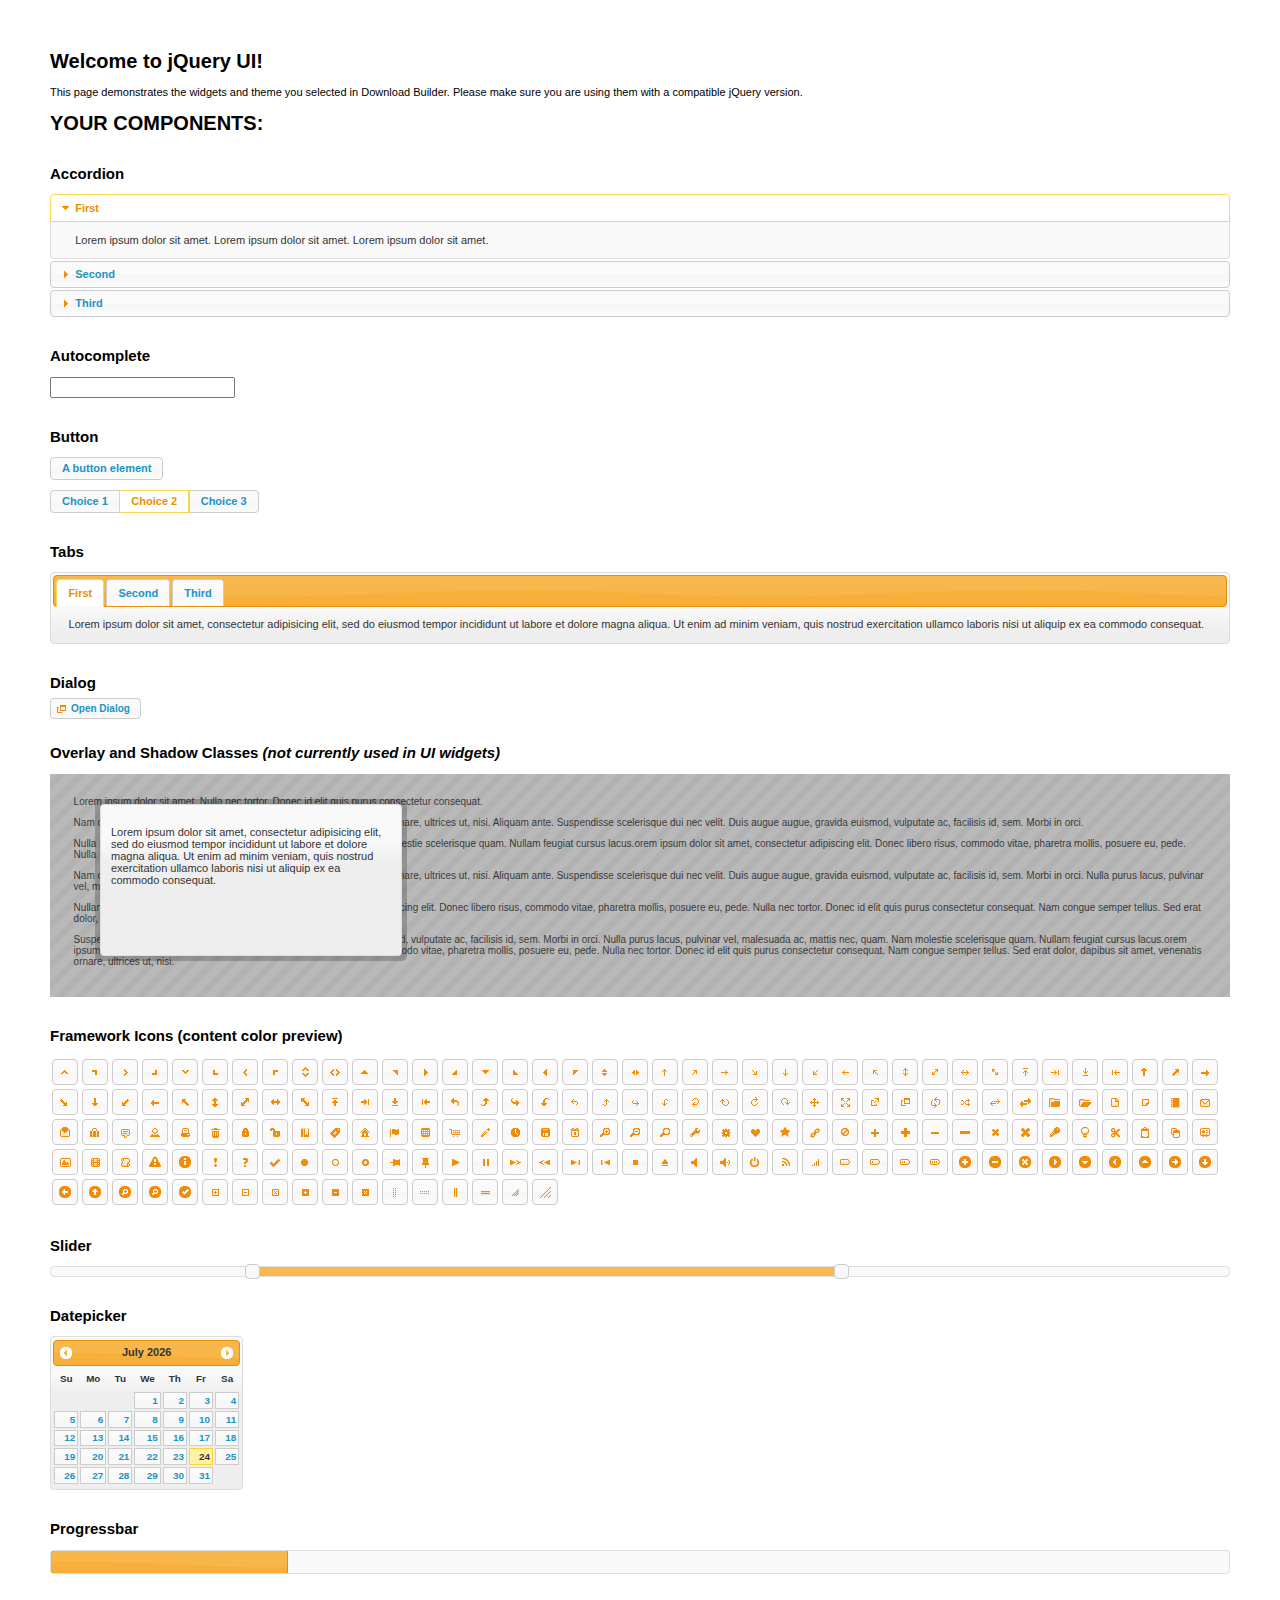
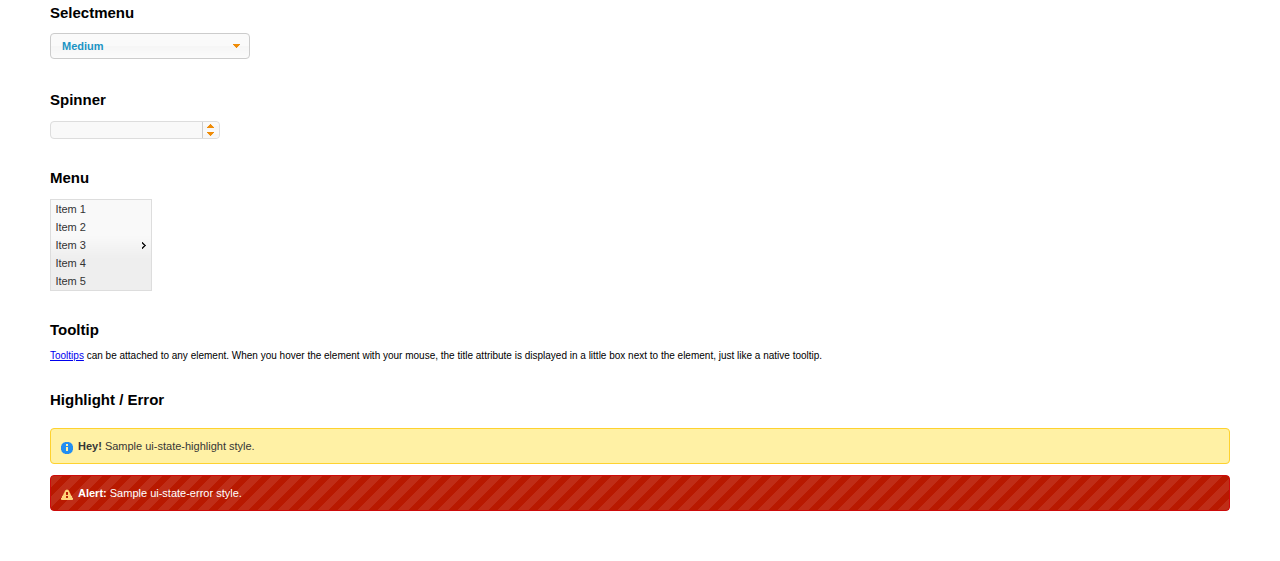
<file: libs/jquery-ui-1.11.4/index.html>
<!doctype html>
<html lang="us">
<head>
	<meta charset="utf-8">
	<title>jQuery UI Example Page</title>
	<link href="jquery-ui.css" rel="stylesheet">
	<style>
	body{
		font: 62.5% "Trebuchet MS", sans-serif;
		margin: 50px;
	}
	.demoHeaders {
		margin-top: 2em;
	}
	#dialog-link {
		padding: .4em 1em .4em 20px;
		text-decoration: none;
		position: relative;
	}
	#dialog-link span.ui-icon {
		margin: 0 5px 0 0;
		position: absolute;
		left: .2em;
		top: 50%;
		margin-top: -8px;
	}
	#icons {
		margin: 0;
		padding: 0;
	}
	#icons li {
		margin: 2px;
		position: relative;
		padding: 4px 0;
		cursor: pointer;
		float: left;
		list-style: none;
	}
	#icons span.ui-icon {
		float: left;
		margin: 0 4px;
	}
	.fakewindowcontain .ui-widget-overlay {
		position: absolute;
	}
	select {
		width: 200px;
	}
	</style>
</head>
<body>

<h1>Welcome to jQuery UI!</h1>

<div class="ui-widget">
	<p>This page demonstrates the widgets and theme you selected in Download Builder. Please make sure you are using them with a compatible jQuery version.</p>
</div>

<h1>YOUR COMPONENTS:</h1>


<!-- Accordion -->
<h2 class="demoHeaders">Accordion</h2>
<div id="accordion">
	<h3>First</h3>
	<div>Lorem ipsum dolor sit amet. Lorem ipsum dolor sit amet. Lorem ipsum dolor sit amet.</div>
	<h3>Second</h3>
	<div>Phasellus mattis tincidunt nibh.</div>
	<h3>Third</h3>
	<div>Nam dui erat, auctor a, dignissim quis.</div>
</div>



<!-- Autocomplete -->
<h2 class="demoHeaders">Autocomplete</h2>
<div>
	<input id="autocomplete" title="type &quot;a&quot;">
</div>



<!-- Button -->
<h2 class="demoHeaders">Button</h2>
<button id="button">A button element</button>
<form style="margin-top: 1em;">
	<div id="radioset">
		<input type="radio" id="radio1" name="radio"><label for="radio1">Choice 1</label>
		<input type="radio" id="radio2" name="radio" checked="checked"><label for="radio2">Choice 2</label>
		<input type="radio" id="radio3" name="radio"><label for="radio3">Choice 3</label>
	</div>
</form>



<!-- Tabs -->
<h2 class="demoHeaders">Tabs</h2>
<div id="tabs">
	<ul>
		<li><a href="#tabs-1">First</a></li>
		<li><a href="#tabs-2">Second</a></li>
		<li><a href="#tabs-3">Third</a></li>
	</ul>
	<div id="tabs-1">Lorem ipsum dolor sit amet, consectetur adipisicing elit, sed do eiusmod tempor incididunt ut labore et dolore magna aliqua. Ut enim ad minim veniam, quis nostrud exercitation ullamco laboris nisi ut aliquip ex ea commodo consequat.</div>
	<div id="tabs-2">Phasellus mattis tincidunt nibh. Cras orci urna, blandit id, pretium vel, aliquet ornare, felis. Maecenas scelerisque sem non nisl. Fusce sed lorem in enim dictum bibendum.</div>
	<div id="tabs-3">Nam dui erat, auctor a, dignissim quis, sollicitudin eu, felis. Pellentesque nisi urna, interdum eget, sagittis et, consequat vestibulum, lacus. Mauris porttitor ullamcorper augue.</div>
</div>



<!-- Dialog NOTE: Dialog is not generated by UI in this demo so it can be visually styled in themeroller-->
<h2 class="demoHeaders">Dialog</h2>
<p><a href="#" id="dialog-link" class="ui-state-default ui-corner-all"><span class="ui-icon ui-icon-newwin"></span>Open Dialog</a></p>

<h2 class="demoHeaders">Overlay and Shadow Classes <em>(not currently used in UI widgets)</em></h2>
<div style="position: relative; width: 96%; height: 200px; padding:1% 2%; overflow:hidden;" class="fakewindowcontain">
	<p>Lorem ipsum dolor sit amet,  Nulla nec tortor. Donec id elit quis purus consectetur consequat. </p><p>Nam congue semper tellus. Sed erat dolor, dapibus sit amet, venenatis ornare, ultrices ut, nisi. Aliquam ante. Suspendisse scelerisque dui nec velit. Duis augue augue, gravida euismod, vulputate ac, facilisis id, sem. Morbi in orci. </p><p>Nulla purus lacus, pulvinar vel, malesuada ac, mattis nec, quam. Nam molestie scelerisque quam. Nullam feugiat cursus lacus.orem ipsum dolor sit amet, consectetur adipiscing elit. Donec libero risus, commodo vitae, pharetra mollis, posuere eu, pede. Nulla nec tortor. Donec id elit quis purus consectetur consequat. </p><p>Nam congue semper tellus. Sed erat dolor, dapibus sit amet, venenatis ornare, ultrices ut, nisi. Aliquam ante. Suspendisse scelerisque dui nec velit. Duis augue augue, gravida euismod, vulputate ac, facilisis id, sem. Morbi in orci. Nulla purus lacus, pulvinar vel, malesuada ac, mattis nec, quam. Nam molestie scelerisque quam. </p><p>Nullam feugiat cursus lacus.orem ipsum dolor sit amet, consectetur adipiscing elit. Donec libero risus, commodo vitae, pharetra mollis, posuere eu, pede. Nulla nec tortor. Donec id elit quis purus consectetur consequat. Nam congue semper tellus. Sed erat dolor, dapibus sit amet, venenatis ornare, ultrices ut, nisi. Aliquam ante. </p><p>Suspendisse scelerisque dui nec velit. Duis augue augue, gravida euismod, vulputate ac, facilisis id, sem. Morbi in orci. Nulla purus lacus, pulvinar vel, malesuada ac, mattis nec, quam. Nam molestie scelerisque quam. Nullam feugiat cursus lacus.orem ipsum dolor sit amet, consectetur adipiscing elit. Donec libero risus, commodo vitae, pharetra mollis, posuere eu, pede. Nulla nec tortor. Donec id elit quis purus consectetur consequat. Nam congue semper tellus. Sed erat dolor, dapibus sit amet, venenatis ornare, ultrices ut, nisi. </p>

	<!-- ui-dialog -->
	<div class="ui-overlay"><div class="ui-widget-overlay"></div><div class="ui-widget-shadow ui-corner-all" style="width: 302px; height: 152px; position: absolute; left: 50px; top: 30px;"></div></div>
	<div style="position: absolute; width: 280px; height: 130px;left: 50px; top: 30px; padding: 10px;" class="ui-widget ui-widget-content ui-corner-all">
		<div class="ui-dialog-content ui-widget-content" style="background: none; border: 0;">
			<p>Lorem ipsum dolor sit amet, consectetur adipisicing elit, sed do eiusmod tempor incididunt ut labore et dolore magna aliqua. Ut enim ad minim veniam, quis nostrud exercitation ullamco laboris nisi ut aliquip ex ea commodo consequat.</p>
		</div>
	</div>

</div>

<!-- ui-dialog -->
<div id="dialog" title="Dialog Title">
	<p>Lorem ipsum dolor sit amet, consectetur adipisicing elit, sed do eiusmod tempor incididunt ut labore et dolore magna aliqua. Ut enim ad minim veniam, quis nostrud exercitation ullamco laboris nisi ut aliquip ex ea commodo consequat.</p>
</div>



<h2 class="demoHeaders">Framework Icons (content color preview)</h2>
<ul id="icons" class="ui-widget ui-helper-clearfix">
	<li class="ui-state-default ui-corner-all" title=".ui-icon-carat-1-n"><span class="ui-icon ui-icon-carat-1-n"></span></li>
	<li class="ui-state-default ui-corner-all" title=".ui-icon-carat-1-ne"><span class="ui-icon ui-icon-carat-1-ne"></span></li>
	<li class="ui-state-default ui-corner-all" title=".ui-icon-carat-1-e"><span class="ui-icon ui-icon-carat-1-e"></span></li>
	<li class="ui-state-default ui-corner-all" title=".ui-icon-carat-1-se"><span class="ui-icon ui-icon-carat-1-se"></span></li>
	<li class="ui-state-default ui-corner-all" title=".ui-icon-carat-1-s"><span class="ui-icon ui-icon-carat-1-s"></span></li>
	<li class="ui-state-default ui-corner-all" title=".ui-icon-carat-1-sw"><span class="ui-icon ui-icon-carat-1-sw"></span></li>
	<li class="ui-state-default ui-corner-all" title=".ui-icon-carat-1-w"><span class="ui-icon ui-icon-carat-1-w"></span></li>
	<li class="ui-state-default ui-corner-all" title=".ui-icon-carat-1-nw"><span class="ui-icon ui-icon-carat-1-nw"></span></li>
	<li class="ui-state-default ui-corner-all" title=".ui-icon-carat-2-n-s"><span class="ui-icon ui-icon-carat-2-n-s"></span></li>
	<li class="ui-state-default ui-corner-all" title=".ui-icon-carat-2-e-w"><span class="ui-icon ui-icon-carat-2-e-w"></span></li>
	<li class="ui-state-default ui-corner-all" title=".ui-icon-triangle-1-n"><span class="ui-icon ui-icon-triangle-1-n"></span></li>
	<li class="ui-state-default ui-corner-all" title=".ui-icon-triangle-1-ne"><span class="ui-icon ui-icon-triangle-1-ne"></span></li>
	<li class="ui-state-default ui-corner-all" title=".ui-icon-triangle-1-e"><span class="ui-icon ui-icon-triangle-1-e"></span></li>
	<li class="ui-state-default ui-corner-all" title=".ui-icon-triangle-1-se"><span class="ui-icon ui-icon-triangle-1-se"></span></li>
	<li class="ui-state-default ui-corner-all" title=".ui-icon-triangle-1-s"><span class="ui-icon ui-icon-triangle-1-s"></span></li>
	<li class="ui-state-default ui-corner-all" title=".ui-icon-triangle-1-sw"><span class="ui-icon ui-icon-triangle-1-sw"></span></li>
	<li class="ui-state-default ui-corner-all" title=".ui-icon-triangle-1-w"><span class="ui-icon ui-icon-triangle-1-w"></span></li>
	<li class="ui-state-default ui-corner-all" title=".ui-icon-triangle-1-nw"><span class="ui-icon ui-icon-triangle-1-nw"></span></li>
	<li class="ui-state-default ui-corner-all" title=".ui-icon-triangle-2-n-s"><span class="ui-icon ui-icon-triangle-2-n-s"></span></li>
	<li class="ui-state-default ui-corner-all" title=".ui-icon-triangle-2-e-w"><span class="ui-icon ui-icon-triangle-2-e-w"></span></li>
	<li class="ui-state-default ui-corner-all" title=".ui-icon-arrow-1-n"><span class="ui-icon ui-icon-arrow-1-n"></span></li>
	<li class="ui-state-default ui-corner-all" title=".ui-icon-arrow-1-ne"><span class="ui-icon ui-icon-arrow-1-ne"></span></li>
	<li class="ui-state-default ui-corner-all" title=".ui-icon-arrow-1-e"><span class="ui-icon ui-icon-arrow-1-e"></span></li>
	<li class="ui-state-default ui-corner-all" title=".ui-icon-arrow-1-se"><span class="ui-icon ui-icon-arrow-1-se"></span></li>
	<li class="ui-state-default ui-corner-all" title=".ui-icon-arrow-1-s"><span class="ui-icon ui-icon-arrow-1-s"></span></li>
	<li class="ui-state-default ui-corner-all" title=".ui-icon-arrow-1-sw"><span class="ui-icon ui-icon-arrow-1-sw"></span></li>
	<li class="ui-state-default ui-corner-all" title=".ui-icon-arrow-1-w"><span class="ui-icon ui-icon-arrow-1-w"></span></li>
	<li class="ui-state-default ui-corner-all" title=".ui-icon-arrow-1-nw"><span class="ui-icon ui-icon-arrow-1-nw"></span></li>
	<li class="ui-state-default ui-corner-all" title=".ui-icon-arrow-2-n-s"><span class="ui-icon ui-icon-arrow-2-n-s"></span></li>
	<li class="ui-state-default ui-corner-all" title=".ui-icon-arrow-2-ne-sw"><span class="ui-icon ui-icon-arrow-2-ne-sw"></span></li>
	<li class="ui-state-default ui-corner-all" title=".ui-icon-arrow-2-e-w"><span class="ui-icon ui-icon-arrow-2-e-w"></span></li>
	<li class="ui-state-default ui-corner-all" title=".ui-icon-arrow-2-se-nw"><span class="ui-icon ui-icon-arrow-2-se-nw"></span></li>
	<li class="ui-state-default ui-corner-all" title=".ui-icon-arrowstop-1-n"><span class="ui-icon ui-icon-arrowstop-1-n"></span></li>
	<li class="ui-state-default ui-corner-all" title=".ui-icon-arrowstop-1-e"><span class="ui-icon ui-icon-arrowstop-1-e"></span></li>
	<li class="ui-state-default ui-corner-all" title=".ui-icon-arrowstop-1-s"><span class="ui-icon ui-icon-arrowstop-1-s"></span></li>
	<li class="ui-state-default ui-corner-all" title=".ui-icon-arrowstop-1-w"><span class="ui-icon ui-icon-arrowstop-1-w"></span></li>
	<li class="ui-state-default ui-corner-all" title=".ui-icon-arrowthick-1-n"><span class="ui-icon ui-icon-arrowthick-1-n"></span></li>
	<li class="ui-state-default ui-corner-all" title=".ui-icon-arrowthick-1-ne"><span class="ui-icon ui-icon-arrowthick-1-ne"></span></li>
	<li class="ui-state-default ui-corner-all" title=".ui-icon-arrowthick-1-e"><span class="ui-icon ui-icon-arrowthick-1-e"></span></li>
	<li class="ui-state-default ui-corner-all" title=".ui-icon-arrowthick-1-se"><span class="ui-icon ui-icon-arrowthick-1-se"></span></li>
	<li class="ui-state-default ui-corner-all" title=".ui-icon-arrowthick-1-s"><span class="ui-icon ui-icon-arrowthick-1-s"></span></li>
	<li class="ui-state-default ui-corner-all" title=".ui-icon-arrowthick-1-sw"><span class="ui-icon ui-icon-arrowthick-1-sw"></span></li>
	<li class="ui-state-default ui-corner-all" title=".ui-icon-arrowthick-1-w"><span class="ui-icon ui-icon-arrowthick-1-w"></span></li>
	<li class="ui-state-default ui-corner-all" title=".ui-icon-arrowthick-1-nw"><span class="ui-icon ui-icon-arrowthick-1-nw"></span></li>
	<li class="ui-state-default ui-corner-all" title=".ui-icon-arrowthick-2-n-s"><span class="ui-icon ui-icon-arrowthick-2-n-s"></span></li>
	<li class="ui-state-default ui-corner-all" title=".ui-icon-arrowthick-2-ne-sw"><span class="ui-icon ui-icon-arrowthick-2-ne-sw"></span></li>
	<li class="ui-state-default ui-corner-all" title=".ui-icon-arrowthick-2-e-w"><span class="ui-icon ui-icon-arrowthick-2-e-w"></span></li>
	<li class="ui-state-default ui-corner-all" title=".ui-icon-arrowthick-2-se-nw"><span class="ui-icon ui-icon-arrowthick-2-se-nw"></span></li>
	<li class="ui-state-default ui-corner-all" title=".ui-icon-arrowthickstop-1-n"><span class="ui-icon ui-icon-arrowthickstop-1-n"></span></li>
	<li class="ui-state-default ui-corner-all" title=".ui-icon-arrowthickstop-1-e"><span class="ui-icon ui-icon-arrowthickstop-1-e"></span></li>
	<li class="ui-state-default ui-corner-all" title=".ui-icon-arrowthickstop-1-s"><span class="ui-icon ui-icon-arrowthickstop-1-s"></span></li>
	<li class="ui-state-default ui-corner-all" title=".ui-icon-arrowthickstop-1-w"><span class="ui-icon ui-icon-arrowthickstop-1-w"></span></li>
	<li class="ui-state-default ui-corner-all" title=".ui-icon-arrowreturnthick-1-w"><span class="ui-icon ui-icon-arrowreturnthick-1-w"></span></li>
	<li class="ui-state-default ui-corner-all" title=".ui-icon-arrowreturnthick-1-n"><span class="ui-icon ui-icon-arrowreturnthick-1-n"></span></li>
	<li class="ui-state-default ui-corner-all" title=".ui-icon-arrowreturnthick-1-e"><span class="ui-icon ui-icon-arrowreturnthick-1-e"></span></li>
	<li class="ui-state-default ui-corner-all" title=".ui-icon-arrowreturnthick-1-s"><span class="ui-icon ui-icon-arrowreturnthick-1-s"></span></li>
	<li class="ui-state-default ui-corner-all" title=".ui-icon-arrowreturn-1-w"><span class="ui-icon ui-icon-arrowreturn-1-w"></span></li>
	<li class="ui-state-default ui-corner-all" title=".ui-icon-arrowreturn-1-n"><span class="ui-icon ui-icon-arrowreturn-1-n"></span></li>
	<li class="ui-state-default ui-corner-all" title=".ui-icon-arrowreturn-1-e"><span class="ui-icon ui-icon-arrowreturn-1-e"></span></li>
	<li class="ui-state-default ui-corner-all" title=".ui-icon-arrowreturn-1-s"><span class="ui-icon ui-icon-arrowreturn-1-s"></span></li>
	<li class="ui-state-default ui-corner-all" title=".ui-icon-arrowrefresh-1-w"><span class="ui-icon ui-icon-arrowrefresh-1-w"></span></li>
	<li class="ui-state-default ui-corner-all" title=".ui-icon-arrowrefresh-1-n"><span class="ui-icon ui-icon-arrowrefresh-1-n"></span></li>
	<li class="ui-state-default ui-corner-all" title=".ui-icon-arrowrefresh-1-e"><span class="ui-icon ui-icon-arrowrefresh-1-e"></span></li>
	<li class="ui-state-default ui-corner-all" title=".ui-icon-arrowrefresh-1-s"><span class="ui-icon ui-icon-arrowrefresh-1-s"></span></li>
	<li class="ui-state-default ui-corner-all" title=".ui-icon-arrow-4"><span class="ui-icon ui-icon-arrow-4"></span></li>
	<li class="ui-state-default ui-corner-all" title=".ui-icon-arrow-4-diag"><span class="ui-icon ui-icon-arrow-4-diag"></span></li>
	<li class="ui-state-default ui-corner-all" title=".ui-icon-extlink"><span class="ui-icon ui-icon-extlink"></span></li>
	<li class="ui-state-default ui-corner-all" title=".ui-icon-newwin"><span class="ui-icon ui-icon-newwin"></span></li>
	<li class="ui-state-default ui-corner-all" title=".ui-icon-refresh"><span class="ui-icon ui-icon-refresh"></span></li>
	<li class="ui-state-default ui-corner-all" title=".ui-icon-shuffle"><span class="ui-icon ui-icon-shuffle"></span></li>
	<li class="ui-state-default ui-corner-all" title=".ui-icon-transfer-e-w"><span class="ui-icon ui-icon-transfer-e-w"></span></li>
	<li class="ui-state-default ui-corner-all" title=".ui-icon-transferthick-e-w"><span class="ui-icon ui-icon-transferthick-e-w"></span></li>
	<li class="ui-state-default ui-corner-all" title=".ui-icon-folder-collapsed"><span class="ui-icon ui-icon-folder-collapsed"></span></li>
	<li class="ui-state-default ui-corner-all" title=".ui-icon-folder-open"><span class="ui-icon ui-icon-folder-open"></span></li>
	<li class="ui-state-default ui-corner-all" title=".ui-icon-document"><span class="ui-icon ui-icon-document"></span></li>
	<li class="ui-state-default ui-corner-all" title=".ui-icon-document-b"><span class="ui-icon ui-icon-document-b"></span></li>
	<li class="ui-state-default ui-corner-all" title=".ui-icon-note"><span class="ui-icon ui-icon-note"></span></li>
	<li class="ui-state-default ui-corner-all" title=".ui-icon-mail-closed"><span class="ui-icon ui-icon-mail-closed"></span></li>
	<li class="ui-state-default ui-corner-all" title=".ui-icon-mail-open"><span class="ui-icon ui-icon-mail-open"></span></li>
	<li class="ui-state-default ui-corner-all" title=".ui-icon-suitcase"><span class="ui-icon ui-icon-suitcase"></span></li>
	<li class="ui-state-default ui-corner-all" title=".ui-icon-comment"><span class="ui-icon ui-icon-comment"></span></li>
	<li class="ui-state-default ui-corner-all" title=".ui-icon-person"><span class="ui-icon ui-icon-person"></span></li>
	<li class="ui-state-default ui-corner-all" title=".ui-icon-print"><span class="ui-icon ui-icon-print"></span></li>
	<li class="ui-state-default ui-corner-all" title=".ui-icon-trash"><span class="ui-icon ui-icon-trash"></span></li>
	<li class="ui-state-default ui-corner-all" title=".ui-icon-locked"><span class="ui-icon ui-icon-locked"></span></li>
	<li class="ui-state-default ui-corner-all" title=".ui-icon-unlocked"><span class="ui-icon ui-icon-unlocked"></span></li>
	<li class="ui-state-default ui-corner-all" title=".ui-icon-bookmark"><span class="ui-icon ui-icon-bookmark"></span></li>
	<li class="ui-state-default ui-corner-all" title=".ui-icon-tag"><span class="ui-icon ui-icon-tag"></span></li>
	<li class="ui-state-default ui-corner-all" title=".ui-icon-home"><span class="ui-icon ui-icon-home"></span></li>
	<li class="ui-state-default ui-corner-all" title=".ui-icon-flag"><span class="ui-icon ui-icon-flag"></span></li>
	<li class="ui-state-default ui-corner-all" title=".ui-icon-calculator"><span class="ui-icon ui-icon-calculator"></span></li>
	<li class="ui-state-default ui-corner-all" title=".ui-icon-cart"><span class="ui-icon ui-icon-cart"></span></li>
	<li class="ui-state-default ui-corner-all" title=".ui-icon-pencil"><span class="ui-icon ui-icon-pencil"></span></li>
	<li class="ui-state-default ui-corner-all" title=".ui-icon-clock"><span class="ui-icon ui-icon-clock"></span></li>
	<li class="ui-state-default ui-corner-all" title=".ui-icon-disk"><span class="ui-icon ui-icon-disk"></span></li>
	<li class="ui-state-default ui-corner-all" title=".ui-icon-calendar"><span class="ui-icon ui-icon-calendar"></span></li>
	<li class="ui-state-default ui-corner-all" title=".ui-icon-zoomin"><span class="ui-icon ui-icon-zoomin"></span></li>
	<li class="ui-state-default ui-corner-all" title=".ui-icon-zoomout"><span class="ui-icon ui-icon-zoomout"></span></li>
	<li class="ui-state-default ui-corner-all" title=".ui-icon-search"><span class="ui-icon ui-icon-search"></span></li>
	<li class="ui-state-default ui-corner-all" title=".ui-icon-wrench"><span class="ui-icon ui-icon-wrench"></span></li>
	<li class="ui-state-default ui-corner-all" title=".ui-icon-gear"><span class="ui-icon ui-icon-gear"></span></li>
	<li class="ui-state-default ui-corner-all" title=".ui-icon-heart"><span class="ui-icon ui-icon-heart"></span></li>
	<li class="ui-state-default ui-corner-all" title=".ui-icon-star"><span class="ui-icon ui-icon-star"></span></li>
	<li class="ui-state-default ui-corner-all" title=".ui-icon-link"><span class="ui-icon ui-icon-link"></span></li>
	<li class="ui-state-default ui-corner-all" title=".ui-icon-cancel"><span class="ui-icon ui-icon-cancel"></span></li>
	<li class="ui-state-default ui-corner-all" title=".ui-icon-plus"><span class="ui-icon ui-icon-plus"></span></li>
	<li class="ui-state-default ui-corner-all" title=".ui-icon-plusthick"><span class="ui-icon ui-icon-plusthick"></span></li>
	<li class="ui-state-default ui-corner-all" title=".ui-icon-minus"><span class="ui-icon ui-icon-minus"></span></li>
	<li class="ui-state-default ui-corner-all" title=".ui-icon-minusthick"><span class="ui-icon ui-icon-minusthick"></span></li>
	<li class="ui-state-default ui-corner-all" title=".ui-icon-close"><span class="ui-icon ui-icon-close"></span></li>
	<li class="ui-state-default ui-corner-all" title=".ui-icon-closethick"><span class="ui-icon ui-icon-closethick"></span></li>
	<li class="ui-state-default ui-corner-all" title=".ui-icon-key"><span class="ui-icon ui-icon-key"></span></li>
	<li class="ui-state-default ui-corner-all" title=".ui-icon-lightbulb"><span class="ui-icon ui-icon-lightbulb"></span></li>
	<li class="ui-state-default ui-corner-all" title=".ui-icon-scissors"><span class="ui-icon ui-icon-scissors"></span></li>
	<li class="ui-state-default ui-corner-all" title=".ui-icon-clipboard"><span class="ui-icon ui-icon-clipboard"></span></li>
	<li class="ui-state-default ui-corner-all" title=".ui-icon-copy"><span class="ui-icon ui-icon-copy"></span></li>
	<li class="ui-state-default ui-corner-all" title=".ui-icon-contact"><span class="ui-icon ui-icon-contact"></span></li>
	<li class="ui-state-default ui-corner-all" title=".ui-icon-image"><span class="ui-icon ui-icon-image"></span></li>
	<li class="ui-state-default ui-corner-all" title=".ui-icon-video"><span class="ui-icon ui-icon-video"></span></li>
	<li class="ui-state-default ui-corner-all" title=".ui-icon-script"><span class="ui-icon ui-icon-script"></span></li>
	<li class="ui-state-default ui-corner-all" title=".ui-icon-alert"><span class="ui-icon ui-icon-alert"></span></li>
	<li class="ui-state-default ui-corner-all" title=".ui-icon-info"><span class="ui-icon ui-icon-info"></span></li>
	<li class="ui-state-default ui-corner-all" title=".ui-icon-notice"><span class="ui-icon ui-icon-notice"></span></li>
	<li class="ui-state-default ui-corner-all" title=".ui-icon-help"><span class="ui-icon ui-icon-help"></span></li>
	<li class="ui-state-default ui-corner-all" title=".ui-icon-check"><span class="ui-icon ui-icon-check"></span></li>
	<li class="ui-state-default ui-corner-all" title=".ui-icon-bullet"><span class="ui-icon ui-icon-bullet"></span></li>
	<li class="ui-state-default ui-corner-all" title=".ui-icon-radio-off"><span class="ui-icon ui-icon-radio-off"></span></li>
	<li class="ui-state-default ui-corner-all" title=".ui-icon-radio-on"><span class="ui-icon ui-icon-radio-on"></span></li>
	<li class="ui-state-default ui-corner-all" title=".ui-icon-pin-w"><span class="ui-icon ui-icon-pin-w"></span></li>
	<li class="ui-state-default ui-corner-all" title=".ui-icon-pin-s"><span class="ui-icon ui-icon-pin-s"></span></li>
	<li class="ui-state-default ui-corner-all" title=".ui-icon-play"><span class="ui-icon ui-icon-play"></span></li>
	<li class="ui-state-default ui-corner-all" title=".ui-icon-pause"><span class="ui-icon ui-icon-pause"></span></li>
	<li class="ui-state-default ui-corner-all" title=".ui-icon-seek-next"><span class="ui-icon ui-icon-seek-next"></span></li>
	<li class="ui-state-default ui-corner-all" title=".ui-icon-seek-prev"><span class="ui-icon ui-icon-seek-prev"></span></li>
	<li class="ui-state-default ui-corner-all" title=".ui-icon-seek-end"><span class="ui-icon ui-icon-seek-end"></span></li>
	<li class="ui-state-default ui-corner-all" title=".ui-icon-seek-first"><span class="ui-icon ui-icon-seek-first"></span></li>
	<li class="ui-state-default ui-corner-all" title=".ui-icon-stop"><span class="ui-icon ui-icon-stop"></span></li>
	<li class="ui-state-default ui-corner-all" title=".ui-icon-eject"><span class="ui-icon ui-icon-eject"></span></li>
	<li class="ui-state-default ui-corner-all" title=".ui-icon-volume-off"><span class="ui-icon ui-icon-volume-off"></span></li>
	<li class="ui-state-default ui-corner-all" title=".ui-icon-volume-on"><span class="ui-icon ui-icon-volume-on"></span></li>
	<li class="ui-state-default ui-corner-all" title=".ui-icon-power"><span class="ui-icon ui-icon-power"></span></li>
	<li class="ui-state-default ui-corner-all" title=".ui-icon-signal-diag"><span class="ui-icon ui-icon-signal-diag"></span></li>
	<li class="ui-state-default ui-corner-all" title=".ui-icon-signal"><span class="ui-icon ui-icon-signal"></span></li>
	<li class="ui-state-default ui-corner-all" title=".ui-icon-battery-0"><span class="ui-icon ui-icon-battery-0"></span></li>
	<li class="ui-state-default ui-corner-all" title=".ui-icon-battery-1"><span class="ui-icon ui-icon-battery-1"></span></li>
	<li class="ui-state-default ui-corner-all" title=".ui-icon-battery-2"><span class="ui-icon ui-icon-battery-2"></span></li>
	<li class="ui-state-default ui-corner-all" title=".ui-icon-battery-3"><span class="ui-icon ui-icon-battery-3"></span></li>
	<li class="ui-state-default ui-corner-all" title=".ui-icon-circle-plus"><span class="ui-icon ui-icon-circle-plus"></span></li>
	<li class="ui-state-default ui-corner-all" title=".ui-icon-circle-minus"><span class="ui-icon ui-icon-circle-minus"></span></li>
	<li class="ui-state-default ui-corner-all" title=".ui-icon-circle-close"><span class="ui-icon ui-icon-circle-close"></span></li>
	<li class="ui-state-default ui-corner-all" title=".ui-icon-circle-triangle-e"><span class="ui-icon ui-icon-circle-triangle-e"></span></li>
	<li class="ui-state-default ui-corner-all" title=".ui-icon-circle-triangle-s"><span class="ui-icon ui-icon-circle-triangle-s"></span></li>
	<li class="ui-state-default ui-corner-all" title=".ui-icon-circle-triangle-w"><span class="ui-icon ui-icon-circle-triangle-w"></span></li>
	<li class="ui-state-default ui-corner-all" title=".ui-icon-circle-triangle-n"><span class="ui-icon ui-icon-circle-triangle-n"></span></li>
	<li class="ui-state-default ui-corner-all" title=".ui-icon-circle-arrow-e"><span class="ui-icon ui-icon-circle-arrow-e"></span></li>
	<li class="ui-state-default ui-corner-all" title=".ui-icon-circle-arrow-s"><span class="ui-icon ui-icon-circle-arrow-s"></span></li>
	<li class="ui-state-default ui-corner-all" title=".ui-icon-circle-arrow-w"><span class="ui-icon ui-icon-circle-arrow-w"></span></li>
	<li class="ui-state-default ui-corner-all" title=".ui-icon-circle-arrow-n"><span class="ui-icon ui-icon-circle-arrow-n"></span></li>
	<li class="ui-state-default ui-corner-all" title=".ui-icon-circle-zoomin"><span class="ui-icon ui-icon-circle-zoomin"></span></li>
	<li class="ui-state-default ui-corner-all" title=".ui-icon-circle-zoomout"><span class="ui-icon ui-icon-circle-zoomout"></span></li>
	<li class="ui-state-default ui-corner-all" title=".ui-icon-circle-check"><span class="ui-icon ui-icon-circle-check"></span></li>
	<li class="ui-state-default ui-corner-all" title=".ui-icon-circlesmall-plus"><span class="ui-icon ui-icon-circlesmall-plus"></span></li>
	<li class="ui-state-default ui-corner-all" title=".ui-icon-circlesmall-minus"><span class="ui-icon ui-icon-circlesmall-minus"></span></li>
	<li class="ui-state-default ui-corner-all" title=".ui-icon-circlesmall-close"><span class="ui-icon ui-icon-circlesmall-close"></span></li>
	<li class="ui-state-default ui-corner-all" title=".ui-icon-squaresmall-plus"><span class="ui-icon ui-icon-squaresmall-plus"></span></li>
	<li class="ui-state-default ui-corner-all" title=".ui-icon-squaresmall-minus"><span class="ui-icon ui-icon-squaresmall-minus"></span></li>
	<li class="ui-state-default ui-corner-all" title=".ui-icon-squaresmall-close"><span class="ui-icon ui-icon-squaresmall-close"></span></li>
	<li class="ui-state-default ui-corner-all" title=".ui-icon-grip-dotted-vertical"><span class="ui-icon ui-icon-grip-dotted-vertical"></span></li>
	<li class="ui-state-default ui-corner-all" title=".ui-icon-grip-dotted-horizontal"><span class="ui-icon ui-icon-grip-dotted-horizontal"></span></li>
	<li class="ui-state-default ui-corner-all" title=".ui-icon-grip-solid-vertical"><span class="ui-icon ui-icon-grip-solid-vertical"></span></li>
	<li class="ui-state-default ui-corner-all" title=".ui-icon-grip-solid-horizontal"><span class="ui-icon ui-icon-grip-solid-horizontal"></span></li>
	<li class="ui-state-default ui-corner-all" title=".ui-icon-gripsmall-diagonal-se"><span class="ui-icon ui-icon-gripsmall-diagonal-se"></span></li>
	<li class="ui-state-default ui-corner-all" title=".ui-icon-grip-diagonal-se"><span class="ui-icon ui-icon-grip-diagonal-se"></span></li>
</ul>


<!-- Slider -->
<h2 class="demoHeaders">Slider</h2>
<div id="slider"></div>



<!-- Datepicker -->
<h2 class="demoHeaders">Datepicker</h2>
<div id="datepicker"></div>



<!-- Progressbar -->
<h2 class="demoHeaders">Progressbar</h2>
<div id="progressbar"></div>



<!-- Progressbar -->
<h2 class="demoHeaders">Selectmenu</h2>
<select id="selectmenu">
	<option>Slower</option>
	<option>Slow</option>
	<option selected="selected">Medium</option>
	<option>Fast</option>
	<option>Faster</option>
</select>



<!-- Spinner -->
<h2 class="demoHeaders">Spinner</h2>
<input id="spinner">



<!-- Menu -->
<h2 class="demoHeaders">Menu</h2>
<ul style="width:100px;" id="menu">
	<li>Item 1</li>
	<li>Item 2</li>
	<li>Item 3
		<ul>
			<li>Item 3-1</li>
			<li>Item 3-2</li>
			<li>Item 3-3</li>
			<li>Item 3-4</li>
			<li>Item 3-5</li>
		</ul>
	</li>
	<li>Item 4</li>
	<li>Item 5</li>
</ul>



<!-- Tooltip -->
<h2 class="demoHeaders">Tooltip</h2>
<p id="tooltip">
	<a href="#" title="That&apos;s what this widget is">Tooltips</a> can be attached to any element. When you hover
the element with your mouse, the title attribute is displayed in a little box next to the element, just like a native tooltip.
</p>


<!-- Highlight / Error -->
<h2 class="demoHeaders">Highlight / Error</h2>
<div class="ui-widget">
	<div class="ui-state-highlight ui-corner-all" style="margin-top: 20px; padding: 0 .7em;">
		<p><span class="ui-icon ui-icon-info" style="float: left; margin-right: .3em;"></span>
		<strong>Hey!</strong> Sample ui-state-highlight style.</p>
	</div>
</div>
<br>
<div class="ui-widget">
	<div class="ui-state-error ui-corner-all" style="padding: 0 .7em;">
		<p><span class="ui-icon ui-icon-alert" style="float: left; margin-right: .3em;"></span>
		<strong>Alert:</strong> Sample ui-state-error style.</p>
	</div>
</div>

<script src="external/jquery/jquery.js"></script>
<script src="jquery-ui.js"></script>
<script>

$( "#accordion" ).accordion();



var availableTags = [
	"ActionScript",
	"AppleScript",
	"Asp",
	"BASIC",
	"C",
	"C++",
	"Clojure",
	"COBOL",
	"ColdFusion",
	"Erlang",
	"Fortran",
	"Groovy",
	"Haskell",
	"Java",
	"JavaScript",
	"Lisp",
	"Perl",
	"PHP",
	"Python",
	"Ruby",
	"Scala",
	"Scheme"
];
$( "#autocomplete" ).autocomplete({
	source: availableTags
});



$( "#button" ).button();
$( "#radioset" ).buttonset();



$( "#tabs" ).tabs();



$( "#dialog" ).dialog({
	autoOpen: false,
	width: 400,
	buttons: [
		{
			text: "Ok",
			click: function() {
				$( this ).dialog( "close" );
			}
		},
		{
			text: "Cancel",
			click: function() {
				$( this ).dialog( "close" );
			}
		}
	]
});

// Link to open the dialog
$( "#dialog-link" ).click(function( event ) {
	$( "#dialog" ).dialog( "open" );
	event.preventDefault();
});



$( "#datepicker" ).datepicker({
	inline: true
});



$( "#slider" ).slider({
	range: true,
	values: [ 17, 67 ]
});



$( "#progressbar" ).progressbar({
	value: 20
});



$( "#spinner" ).spinner();



$( "#menu" ).menu();



$( "#tooltip" ).tooltip();



$( "#selectmenu" ).selectmenu();


// Hover states on the static widgets
$( "#dialog-link, #icons li" ).hover(
	function() {
		$( this ).addClass( "ui-state-hover" );
	},
	function() {
		$( this ).removeClass( "ui-state-hover" );
	}
);
</script>
</body>
</html>
</file>
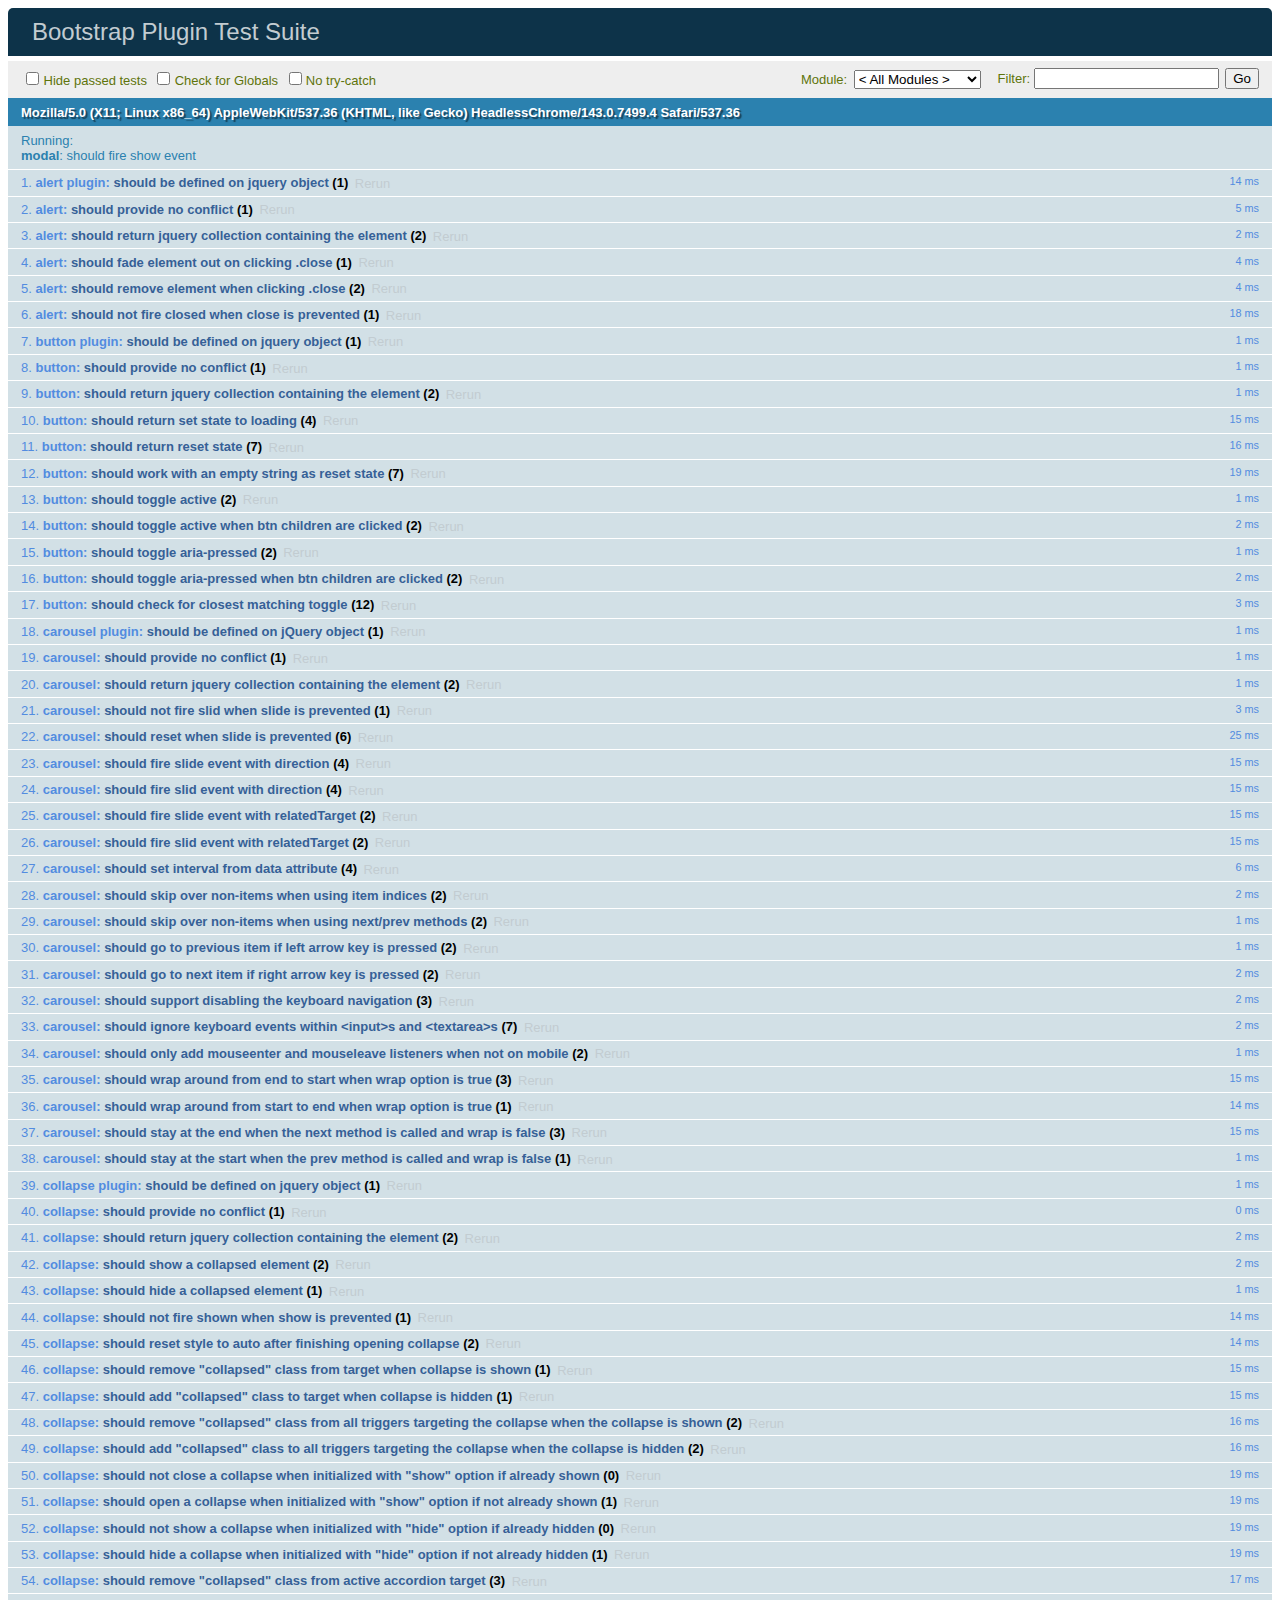
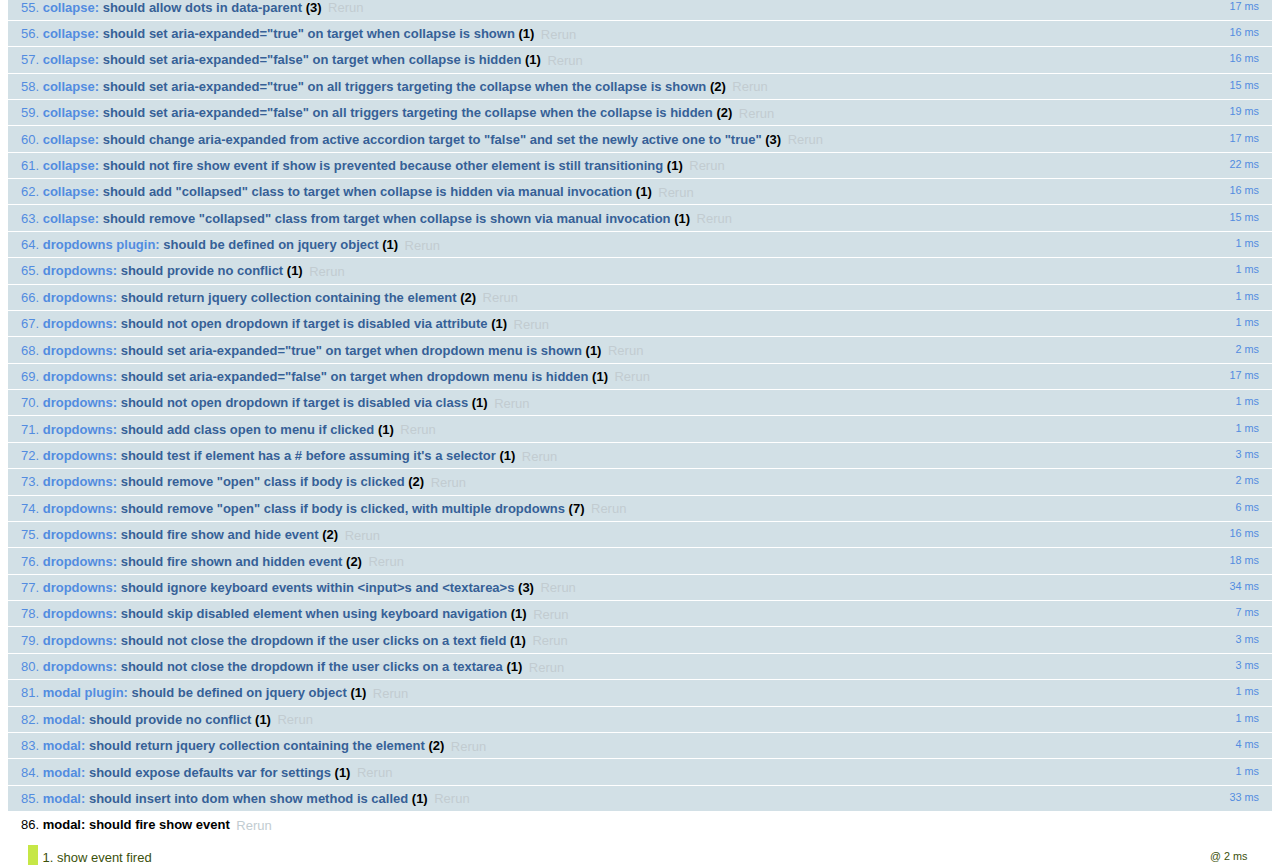
<file: bootstrap-3.3.5/js/tests/index.html>
<!DOCTYPE html>
<html>
  <head>
    <meta charset="utf-8">
    <title>Bootstrap Plugin Test Suite</title>
    <meta name="viewport" content="width=device-width, initial-scale=1">

    <!-- jQuery -->
    <script src="vendor/jquery.min.js"></script>
    <script>
      // Disable jQuery event aliases to ensure we don't accidentally use any of them
      (function () {
        var eventAliases = [
          'blur',
          'focus',
          'focusin',
          'focusout',
          'load',
          'resize',
          'scroll',
          'unload',
          'click',
          'dblclick',
          'mousedown',
          'mouseup',
          'mousemove',
          'mouseover',
          'mouseout',
          'mouseenter',
          'mouseleave',
          'change',
          'select',
          'submit',
          'keydown',
          'keypress',
          'keyup',
          'error',
          'contextmenu',
          'hover',
          'bind',
          'unbind',
          'delegate',
          'undelegate'
        ]
        for (var i = 0; i < eventAliases.length; i++) {
          $.fn[eventAliases[i]] = undefined
        }
      })()
    </script>

    <!-- QUnit -->
    <link rel="stylesheet" href="vendor/qunit.css" media="screen">
    <script src="vendor/qunit.js"></script>
    <script>
      // See https://github.com/axemclion/grunt-saucelabs#test-result-details-with-qunit
      var log = []
      // Require assert.expect in each test.
      QUnit.config.requireExpects = true
      QUnit.done(function (testResults) {
        var tests = []
        for (var i = 0, len = log.length; i < len; i++) {
          var details = log[i]
          tests.push({
            name: details.name,
            result: details.result,
            expected: details.expected,
            actual: details.actual,
            source: details.source
          })
        }
        testResults.tests = tests

        window.global_test_results = testResults
      })

      QUnit.testStart(function (testDetails) {
        $(window).scrollTop(0)
        QUnit.log(function (details) {
          if (!details.result) {
            details.name = testDetails.name
            log.push(details)
          }
        })
      })

      // Cleanup
      QUnit.testDone(function () {
        $('#qunit-fixture').empty()
        $('#modal-test, .modal-backdrop').remove()
      })

      // Display fixture on-screen on iOS to avoid false positives
      if (/iPhone|iPad|iPod/.test(navigator.userAgent)) {
        QUnit.begin(function() {
          $('#qunit-fixture').css({ top: 0, left: 0 })
        })

        QUnit.done(function () {
          $('#qunit-fixture').css({ top: '', left: '' })
        })
      }

      // Disable deprecated global QUnit method aliases in preparation for QUnit v2
      (function () {
        var methodNames = [
          'async',
          'asyncTest',
          'deepEqual',
          'equal',
          'expect',
          'module',
          'notDeepEqual',
          'notEqual',
          'notPropEqual',
          'notStrictEqual',
          'ok',
          'propEqual',
          'push',
          'start',
          'stop',
          'strictEqual',
          'test',
          'throws'
        ];
        for (var i = 0; i < methodNames.length; i++) {
          var methodName = methodNames[i];
          window[methodName] = undefined;
        }
      })();
    </script>

    <!-- Plugin sources -->
    <script>$.support.transition = false</script>
    <script src="../../js/alert.js"></script>
    <script src="../../js/button.js"></script>
    <script src="../../js/carousel.js"></script>
    <script src="../../js/collapse.js"></script>
    <script src="../../js/dropdown.js"></script>
    <script src="../../js/modal.js"></script>
    <script src="../../js/scrollspy.js"></script>
    <script src="../../js/tab.js"></script>
    <script src="../../js/tooltip.js"></script>
    <script src="../../js/popover.js"></script>
    <script src="../../js/affix.js"></script>

    <!-- Unit tests -->
    <script src="unit/alert.js"></script>
    <script src="unit/button.js"></script>
    <script src="unit/carousel.js"></script>
    <script src="unit/collapse.js"></script>
    <script src="unit/dropdown.js"></script>
    <script src="unit/modal.js"></script>
    <script src="unit/scrollspy.js"></script>
    <script src="unit/tab.js"></script>
    <script src="unit/tooltip.js"></script>
    <script src="unit/popover.js"></script>
    <script src="unit/affix.js"></script>

  </head>
  <body>
    <div id="qunit-container">
      <div id="qunit"></div>
      <div id="qunit-fixture"></div>
    </div>
  </body>
</html>
</file>
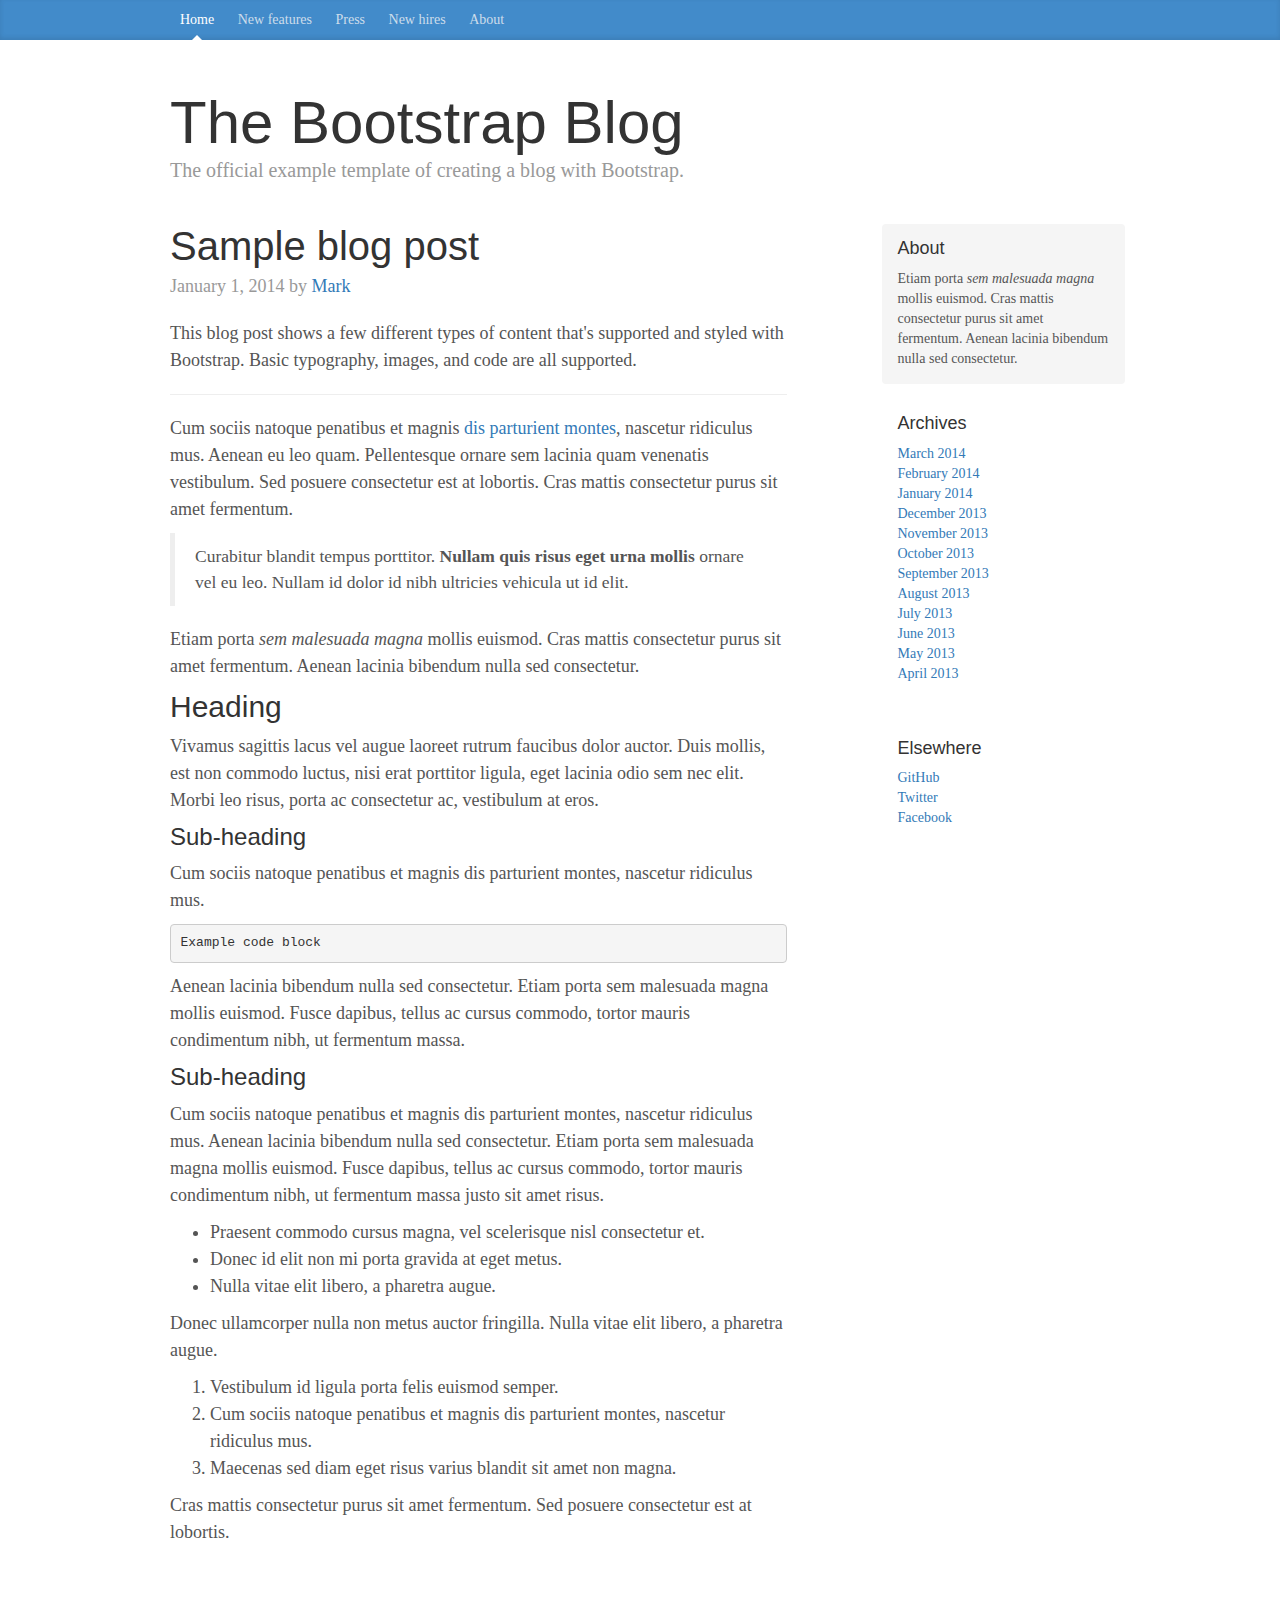
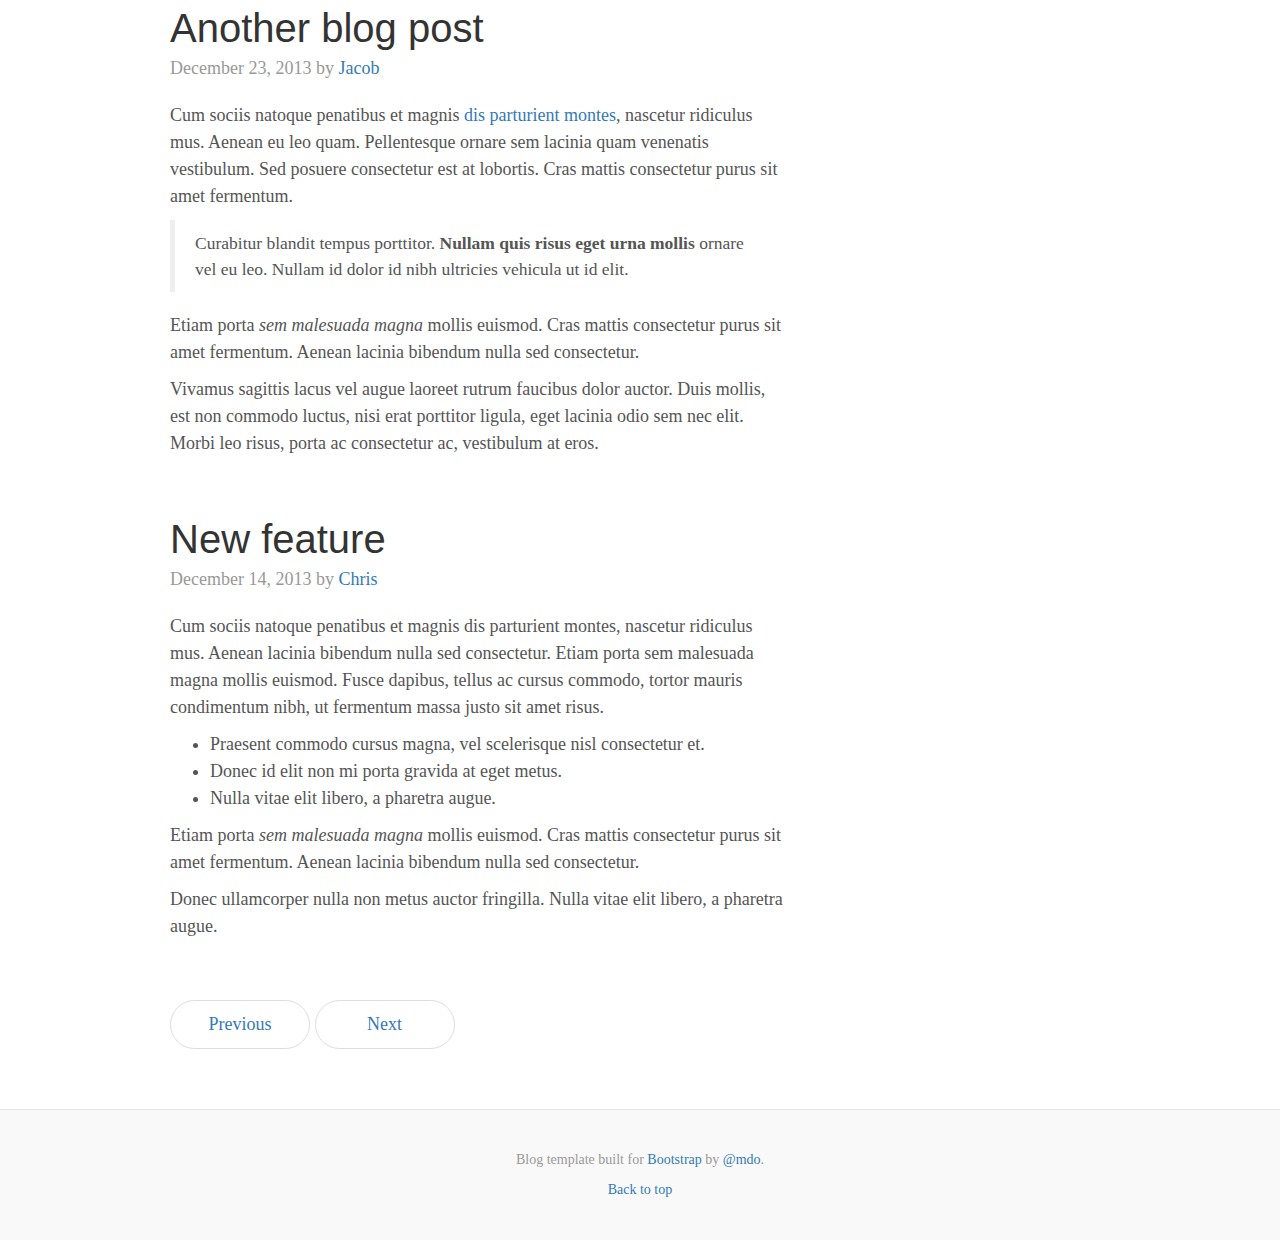
<file: bootstrap-3.3.5/docs/examples/blog/index.html>
<!DOCTYPE html>
<html lang="en">
  <head>
    <meta charset="utf-8">
    <meta http-equiv="X-UA-Compatible" content="IE=edge">
    <meta name="viewport" content="width=device-width, initial-scale=1">
    <!-- The above 3 meta tags *must* come first in the head; any other head content must come *after* these tags -->
    <meta name="description" content="">
    <meta name="author" content="">
    <link rel="icon" href="../../favicon.ico">

    <title>Blog Template for Bootstrap</title>

    <!-- Bootstrap core CSS -->
    <link href="../../dist/css/bootstrap.min.css" rel="stylesheet">

    <!-- Custom styles for this template -->
    <link href="blog.css" rel="stylesheet">

    <!-- Just for debugging purposes. Don't actually copy these 2 lines! -->
    <!--[if lt IE 9]><script src="../../assets/js/ie8-responsive-file-warning.js"></script><![endif]-->
    <script src="../../assets/js/ie-emulation-modes-warning.js"></script>

    <!-- HTML5 shim and Respond.js for IE8 support of HTML5 elements and media queries -->
    <!--[if lt IE 9]>
      <script src="https://oss.maxcdn.com/html5shiv/3.7.2/html5shiv.min.js"></script>
      <script src="https://oss.maxcdn.com/respond/1.4.2/respond.min.js"></script>
    <![endif]-->
  </head>

  <body>

    <div class="blog-masthead">
      <div class="container">
        <nav class="blog-nav">
          <a class="blog-nav-item active" href="#">Home</a>
          <a class="blog-nav-item" href="#">New features</a>
          <a class="blog-nav-item" href="#">Press</a>
          <a class="blog-nav-item" href="#">New hires</a>
          <a class="blog-nav-item" href="#">About</a>
        </nav>
      </div>
    </div>

    <div class="container">

      <div class="blog-header">
        <h1 class="blog-title">The Bootstrap Blog</h1>
        <p class="lead blog-description">The official example template of creating a blog with Bootstrap.</p>
      </div>

      <div class="row">

        <div class="col-sm-8 blog-main">

          <div class="blog-post">
            <h2 class="blog-post-title">Sample blog post</h2>
            <p class="blog-post-meta">January 1, 2014 by <a href="#">Mark</a></p>

            <p>This blog post shows a few different types of content that's supported and styled with Bootstrap. Basic typography, images, and code are all supported.</p>
            <hr>
            <p>Cum sociis natoque penatibus et magnis <a href="#">dis parturient montes</a>, nascetur ridiculus mus. Aenean eu leo quam. Pellentesque ornare sem lacinia quam venenatis vestibulum. Sed posuere consectetur est at lobortis. Cras mattis consectetur purus sit amet fermentum.</p>
            <blockquote>
              <p>Curabitur blandit tempus porttitor. <strong>Nullam quis risus eget urna mollis</strong> ornare vel eu leo. Nullam id dolor id nibh ultricies vehicula ut id elit.</p>
            </blockquote>
            <p>Etiam porta <em>sem malesuada magna</em> mollis euismod. Cras mattis consectetur purus sit amet fermentum. Aenean lacinia bibendum nulla sed consectetur.</p>
            <h2>Heading</h2>
            <p>Vivamus sagittis lacus vel augue laoreet rutrum faucibus dolor auctor. Duis mollis, est non commodo luctus, nisi erat porttitor ligula, eget lacinia odio sem nec elit. Morbi leo risus, porta ac consectetur ac, vestibulum at eros.</p>
            <h3>Sub-heading</h3>
            <p>Cum sociis natoque penatibus et magnis dis parturient montes, nascetur ridiculus mus.</p>
            <pre><code>Example code block</code></pre>
            <p>Aenean lacinia bibendum nulla sed consectetur. Etiam porta sem malesuada magna mollis euismod. Fusce dapibus, tellus ac cursus commodo, tortor mauris condimentum nibh, ut fermentum massa.</p>
            <h3>Sub-heading</h3>
            <p>Cum sociis natoque penatibus et magnis dis parturient montes, nascetur ridiculus mus. Aenean lacinia bibendum nulla sed consectetur. Etiam porta sem malesuada magna mollis euismod. Fusce dapibus, tellus ac cursus commodo, tortor mauris condimentum nibh, ut fermentum massa justo sit amet risus.</p>
            <ul>
              <li>Praesent commodo cursus magna, vel scelerisque nisl consectetur et.</li>
              <li>Donec id elit non mi porta gravida at eget metus.</li>
              <li>Nulla vitae elit libero, a pharetra augue.</li>
            </ul>
            <p>Donec ullamcorper nulla non metus auctor fringilla. Nulla vitae elit libero, a pharetra augue.</p>
            <ol>
              <li>Vestibulum id ligula porta felis euismod semper.</li>
              <li>Cum sociis natoque penatibus et magnis dis parturient montes, nascetur ridiculus mus.</li>
              <li>Maecenas sed diam eget risus varius blandit sit amet non magna.</li>
            </ol>
            <p>Cras mattis consectetur purus sit amet fermentum. Sed posuere consectetur est at lobortis.</p>
          </div><!-- /.blog-post -->

          <div class="blog-post">
            <h2 class="blog-post-title">Another blog post</h2>
            <p class="blog-post-meta">December 23, 2013 by <a href="#">Jacob</a></p>

            <p>Cum sociis natoque penatibus et magnis <a href="#">dis parturient montes</a>, nascetur ridiculus mus. Aenean eu leo quam. Pellentesque ornare sem lacinia quam venenatis vestibulum. Sed posuere consectetur est at lobortis. Cras mattis consectetur purus sit amet fermentum.</p>
            <blockquote>
              <p>Curabitur blandit tempus porttitor. <strong>Nullam quis risus eget urna mollis</strong> ornare vel eu leo. Nullam id dolor id nibh ultricies vehicula ut id elit.</p>
            </blockquote>
            <p>Etiam porta <em>sem malesuada magna</em> mollis euismod. Cras mattis consectetur purus sit amet fermentum. Aenean lacinia bibendum nulla sed consectetur.</p>
            <p>Vivamus sagittis lacus vel augue laoreet rutrum faucibus dolor auctor. Duis mollis, est non commodo luctus, nisi erat porttitor ligula, eget lacinia odio sem nec elit. Morbi leo risus, porta ac consectetur ac, vestibulum at eros.</p>
          </div><!-- /.blog-post -->

          <div class="blog-post">
            <h2 class="blog-post-title">New feature</h2>
            <p class="blog-post-meta">December 14, 2013 by <a href="#">Chris</a></p>

            <p>Cum sociis natoque penatibus et magnis dis parturient montes, nascetur ridiculus mus. Aenean lacinia bibendum nulla sed consectetur. Etiam porta sem malesuada magna mollis euismod. Fusce dapibus, tellus ac cursus commodo, tortor mauris condimentum nibh, ut fermentum massa justo sit amet risus.</p>
            <ul>
              <li>Praesent commodo cursus magna, vel scelerisque nisl consectetur et.</li>
              <li>Donec id elit non mi porta gravida at eget metus.</li>
              <li>Nulla vitae elit libero, a pharetra augue.</li>
            </ul>
            <p>Etiam porta <em>sem malesuada magna</em> mollis euismod. Cras mattis consectetur purus sit amet fermentum. Aenean lacinia bibendum nulla sed consectetur.</p>
            <p>Donec ullamcorper nulla non metus auctor fringilla. Nulla vitae elit libero, a pharetra augue.</p>
          </div><!-- /.blog-post -->

          <nav>
            <ul class="pager">
              <li><a href="#">Previous</a></li>
              <li><a href="#">Next</a></li>
            </ul>
          </nav>

        </div><!-- /.blog-main -->

        <div class="col-sm-3 col-sm-offset-1 blog-sidebar">
          <div class="sidebar-module sidebar-module-inset">
            <h4>About</h4>
            <p>Etiam porta <em>sem malesuada magna</em> mollis euismod. Cras mattis consectetur purus sit amet fermentum. Aenean lacinia bibendum nulla sed consectetur.</p>
          </div>
          <div class="sidebar-module">
            <h4>Archives</h4>
            <ol class="list-unstyled">
              <li><a href="#">March 2014</a></li>
              <li><a href="#">February 2014</a></li>
              <li><a href="#">January 2014</a></li>
              <li><a href="#">December 2013</a></li>
              <li><a href="#">November 2013</a></li>
              <li><a href="#">October 2013</a></li>
              <li><a href="#">September 2013</a></li>
              <li><a href="#">August 2013</a></li>
              <li><a href="#">July 2013</a></li>
              <li><a href="#">June 2013</a></li>
              <li><a href="#">May 2013</a></li>
              <li><a href="#">April 2013</a></li>
            </ol>
          </div>
          <div class="sidebar-module">
            <h4>Elsewhere</h4>
            <ol class="list-unstyled">
              <li><a href="#">GitHub</a></li>
              <li><a href="#">Twitter</a></li>
              <li><a href="#">Facebook</a></li>
            </ol>
          </div>
        </div><!-- /.blog-sidebar -->

      </div><!-- /.row -->

    </div><!-- /.container -->

    <footer class="blog-footer">
      <p>Blog template built for <a href="http://getbootstrap.com">Bootstrap</a> by <a href="https://twitter.com/mdo">@mdo</a>.</p>
      <p>
        <a href="#">Back to top</a>
      </p>
    </footer>


    <!-- Bootstrap core JavaScript
    ================================================== -->
    <!-- Placed at the end of the document so the pages load faster -->
    <script src="https://ajax.googleapis.com/ajax/libs/jquery/1.11.3/jquery.min.js"></script>
    <script src="../../dist/js/bootstrap.min.js"></script>
    <!-- IE10 viewport hack for Surface/desktop Windows 8 bug -->
    <script src="../../assets/js/ie10-viewport-bug-workaround.js"></script>
  </body>
</html>
</file>
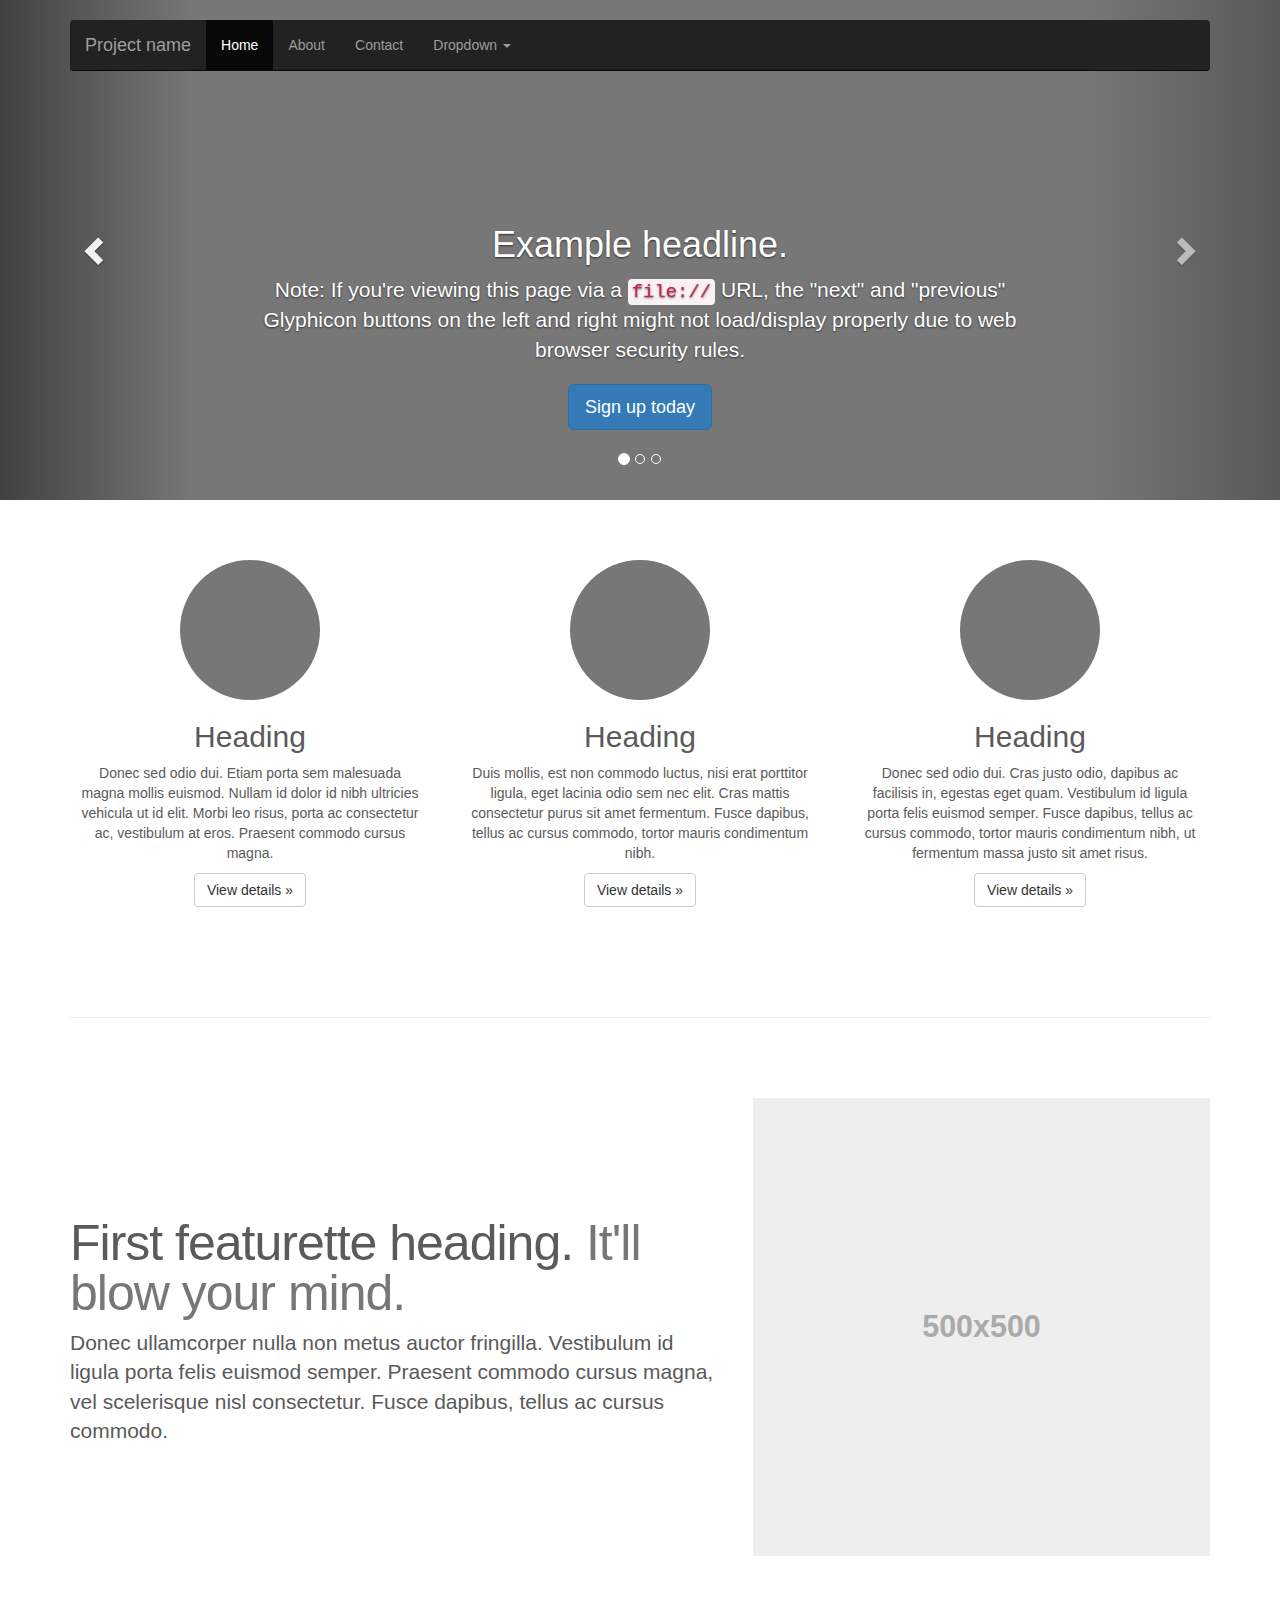
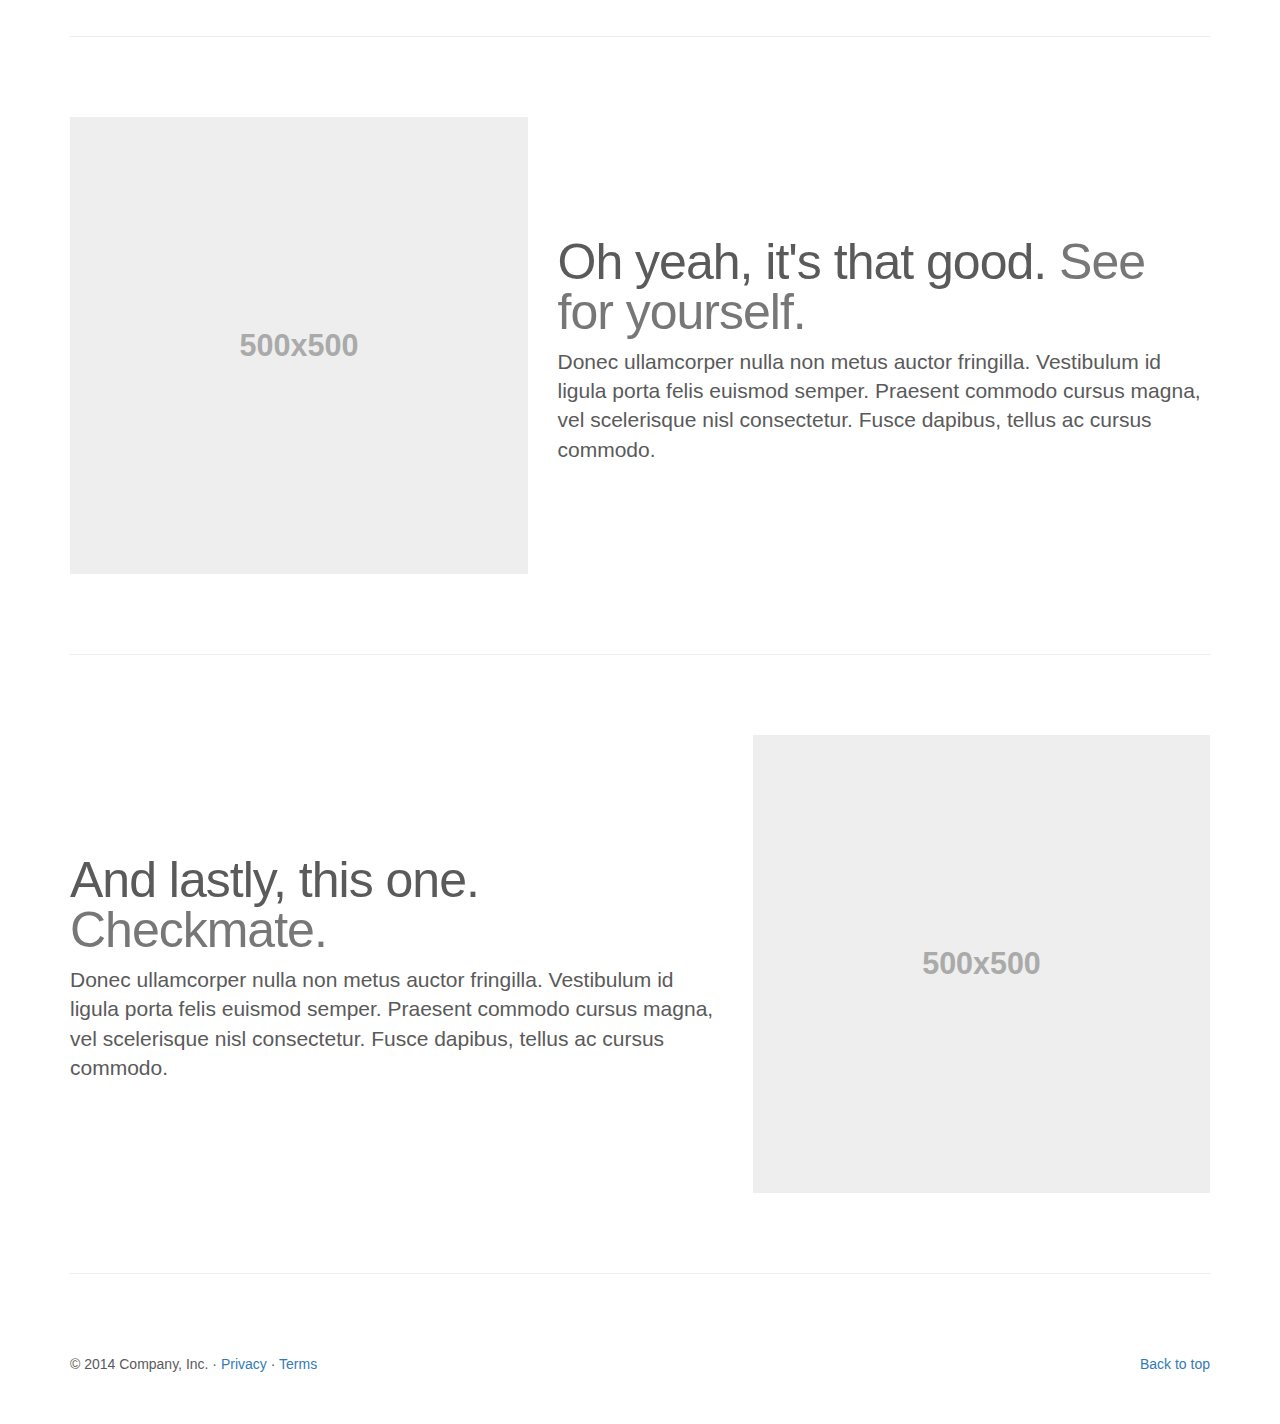
<file: bootstrap-3.3.5/docs/examples/carousel/index.html>
<!DOCTYPE html>
<html lang="en">
  <head>
    <meta charset="utf-8">
    <meta http-equiv="X-UA-Compatible" content="IE=edge">
    <meta name="viewport" content="width=device-width, initial-scale=1">
    <!-- The above 3 meta tags *must* come first in the head; any other head content must come *after* these tags -->
    <meta name="description" content="">
    <meta name="author" content="">
    <link rel="icon" href="../../favicon.ico">

    <title>Carousel Template for Bootstrap</title>

    <!-- Bootstrap core CSS -->
    <link href="../../dist/css/bootstrap.min.css" rel="stylesheet">

    <!-- Just for debugging purposes. Don't actually copy these 2 lines! -->
    <!--[if lt IE 9]><script src="../../assets/js/ie8-responsive-file-warning.js"></script><![endif]-->
    <script src="../../assets/js/ie-emulation-modes-warning.js"></script>

    <!-- HTML5 shim and Respond.js for IE8 support of HTML5 elements and media queries -->
    <!--[if lt IE 9]>
      <script src="https://oss.maxcdn.com/html5shiv/3.7.2/html5shiv.min.js"></script>
      <script src="https://oss.maxcdn.com/respond/1.4.2/respond.min.js"></script>
    <![endif]-->

    <!-- Custom styles for this template -->
    <link href="carousel.css" rel="stylesheet">
  </head>
<!-- NAVBAR
================================================== -->
  <body>
    <div class="navbar-wrapper">
      <div class="container">

        <nav class="navbar navbar-inverse navbar-static-top">
          <div class="container">
            <div class="navbar-header">
              <button type="button" class="navbar-toggle collapsed" data-toggle="collapse" data-target="#navbar" aria-expanded="false" aria-controls="navbar">
                <span class="sr-only">Toggle navigation</span>
                <span class="icon-bar"></span>
                <span class="icon-bar"></span>
                <span class="icon-bar"></span>
              </button>
              <a class="navbar-brand" href="#">Project name</a>
            </div>
            <div id="navbar" class="navbar-collapse collapse">
              <ul class="nav navbar-nav">
                <li class="active"><a href="#">Home</a></li>
                <li><a href="#about">About</a></li>
                <li><a href="#contact">Contact</a></li>
                <li class="dropdown">
                  <a href="#" class="dropdown-toggle" data-toggle="dropdown" role="button" aria-haspopup="true" aria-expanded="false">Dropdown <span class="caret"></span></a>
                  <ul class="dropdown-menu">
                    <li><a href="#">Action</a></li>
                    <li><a href="#">Another action</a></li>
                    <li><a href="#">Something else here</a></li>
                    <li role="separator" class="divider"></li>
                    <li class="dropdown-header">Nav header</li>
                    <li><a href="#">Separated link</a></li>
                    <li><a href="#">One more separated link</a></li>
                  </ul>
                </li>
              </ul>
            </div>
          </div>
        </nav>

      </div>
    </div>


    <!-- Carousel
    ================================================== -->
    <div id="myCarousel" class="carousel slide" data-ride="carousel">
      <!-- Indicators -->
      <ol class="carousel-indicators">
        <li data-target="#myCarousel" data-slide-to="0" class="active"></li>
        <li data-target="#myCarousel" data-slide-to="1"></li>
        <li data-target="#myCarousel" data-slide-to="2"></li>
      </ol>
      <div class="carousel-inner" role="listbox">
        <div class="item active">
          <img class="first-slide" src="[data-uri]" alt="First slide">
          <div class="container">
            <div class="carousel-caption">
              <h1>Example headline.</h1>
              <p>Note: If you're viewing this page via a <code>file://</code> URL, the "next" and "previous" Glyphicon buttons on the left and right might not load/display properly due to web browser security rules.</p>
              <p><a class="btn btn-lg btn-primary" href="#" role="button">Sign up today</a></p>
            </div>
          </div>
        </div>
        <div class="item">
          <img class="second-slide" src="[data-uri]" alt="Second slide">
          <div class="container">
            <div class="carousel-caption">
              <h1>Another example headline.</h1>
              <p>Cras justo odio, dapibus ac facilisis in, egestas eget quam. Donec id elit non mi porta gravida at eget metus. Nullam id dolor id nibh ultricies vehicula ut id elit.</p>
              <p><a class="btn btn-lg btn-primary" href="#" role="button">Learn more</a></p>
            </div>
          </div>
        </div>
        <div class="item">
          <img class="third-slide" src="[data-uri]" alt="Third slide">
          <div class="container">
            <div class="carousel-caption">
              <h1>One more for good measure.</h1>
              <p>Cras justo odio, dapibus ac facilisis in, egestas eget quam. Donec id elit non mi porta gravida at eget metus. Nullam id dolor id nibh ultricies vehicula ut id elit.</p>
              <p><a class="btn btn-lg btn-primary" href="#" role="button">Browse gallery</a></p>
            </div>
          </div>
        </div>
      </div>
      <a class="left carousel-control" href="#myCarousel" role="button" data-slide="prev">
        <span class="glyphicon glyphicon-chevron-left" aria-hidden="true"></span>
        <span class="sr-only">Previous</span>
      </a>
      <a class="right carousel-control" href="#myCarousel" role="button" data-slide="next">
        <span class="glyphicon glyphicon-chevron-right" aria-hidden="true"></span>
        <span class="sr-only">Next</span>
      </a>
    </div><!-- /.carousel -->


    <!-- Marketing messaging and featurettes
    ================================================== -->
    <!-- Wrap the rest of the page in another container to center all the content. -->

    <div class="container marketing">

      <!-- Three columns of text below the carousel -->
      <div class="row">
        <div class="col-lg-4">
          <img class="img-circle" src="[data-uri]" alt="Generic placeholder image" width="140" height="140">
          <h2>Heading</h2>
          <p>Donec sed odio dui. Etiam porta sem malesuada magna mollis euismod. Nullam id dolor id nibh ultricies vehicula ut id elit. Morbi leo risus, porta ac consectetur ac, vestibulum at eros. Praesent commodo cursus magna.</p>
          <p><a class="btn btn-default" href="#" role="button">View details &raquo;</a></p>
        </div><!-- /.col-lg-4 -->
        <div class="col-lg-4">
          <img class="img-circle" src="[data-uri]" alt="Generic placeholder image" width="140" height="140">
          <h2>Heading</h2>
          <p>Duis mollis, est non commodo luctus, nisi erat porttitor ligula, eget lacinia odio sem nec elit. Cras mattis consectetur purus sit amet fermentum. Fusce dapibus, tellus ac cursus commodo, tortor mauris condimentum nibh.</p>
          <p><a class="btn btn-default" href="#" role="button">View details &raquo;</a></p>
        </div><!-- /.col-lg-4 -->
        <div class="col-lg-4">
          <img class="img-circle" src="[data-uri]" alt="Generic placeholder image" width="140" height="140">
          <h2>Heading</h2>
          <p>Donec sed odio dui. Cras justo odio, dapibus ac facilisis in, egestas eget quam. Vestibulum id ligula porta felis euismod semper. Fusce dapibus, tellus ac cursus commodo, tortor mauris condimentum nibh, ut fermentum massa justo sit amet risus.</p>
          <p><a class="btn btn-default" href="#" role="button">View details &raquo;</a></p>
        </div><!-- /.col-lg-4 -->
      </div><!-- /.row -->


      <!-- START THE FEATURETTES -->

      <hr class="featurette-divider">

      <div class="row featurette">
        <div class="col-md-7">
          <h2 class="featurette-heading">First featurette heading. <span class="text-muted">It'll blow your mind.</span></h2>
          <p class="lead">Donec ullamcorper nulla non metus auctor fringilla. Vestibulum id ligula porta felis euismod semper. Praesent commodo cursus magna, vel scelerisque nisl consectetur. Fusce dapibus, tellus ac cursus commodo.</p>
        </div>
        <div class="col-md-5">
          <img class="featurette-image img-responsive center-block" data-src="holder.js/500x500/auto" alt="Generic placeholder image">
        </div>
      </div>

      <hr class="featurette-divider">

      <div class="row featurette">
        <div class="col-md-7 col-md-push-5">
          <h2 class="featurette-heading">Oh yeah, it's that good. <span class="text-muted">See for yourself.</span></h2>
          <p class="lead">Donec ullamcorper nulla non metus auctor fringilla. Vestibulum id ligula porta felis euismod semper. Praesent commodo cursus magna, vel scelerisque nisl consectetur. Fusce dapibus, tellus ac cursus commodo.</p>
        </div>
        <div class="col-md-5 col-md-pull-7">
          <img class="featurette-image img-responsive center-block" data-src="holder.js/500x500/auto" alt="Generic placeholder image">
        </div>
      </div>

      <hr class="featurette-divider">

      <div class="row featurette">
        <div class="col-md-7">
          <h2 class="featurette-heading">And lastly, this one. <span class="text-muted">Checkmate.</span></h2>
          <p class="lead">Donec ullamcorper nulla non metus auctor fringilla. Vestibulum id ligula porta felis euismod semper. Praesent commodo cursus magna, vel scelerisque nisl consectetur. Fusce dapibus, tellus ac cursus commodo.</p>
        </div>
        <div class="col-md-5">
          <img class="featurette-image img-responsive center-block" data-src="holder.js/500x500/auto" alt="Generic placeholder image">
        </div>
      </div>

      <hr class="featurette-divider">

      <!-- /END THE FEATURETTES -->


      <!-- FOOTER -->
      <footer>
        <p class="pull-right"><a href="#">Back to top</a></p>
        <p>&copy; 2014 Company, Inc. &middot; <a href="#">Privacy</a> &middot; <a href="#">Terms</a></p>
      </footer>

    </div><!-- /.container -->


    <!-- Bootstrap core JavaScript
    ================================================== -->
    <!-- Placed at the end of the document so the pages load faster -->
    <script src="https://ajax.googleapis.com/ajax/libs/jquery/1.11.3/jquery.min.js"></script>
    <script src="../../dist/js/bootstrap.min.js"></script>
    <!-- Just to make our placeholder images work. Don't actually copy the next line! -->
    <script src="../../assets/js/vendor/holder.min.js"></script>
    <!-- IE10 viewport hack for Surface/desktop Windows 8 bug -->
    <script src="../../assets/js/ie10-viewport-bug-workaround.js"></script>
  </body>
</html>
</file>
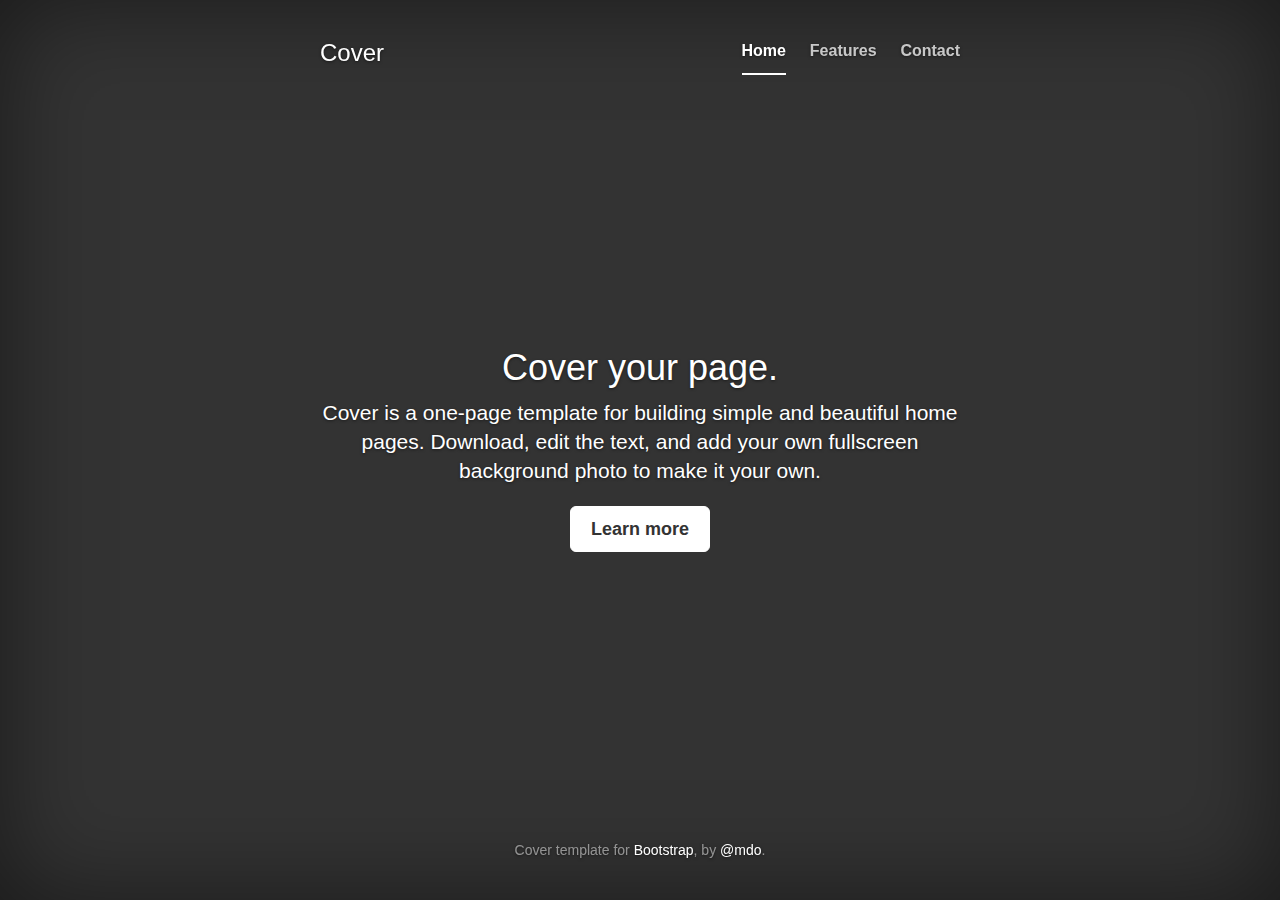
<file: bootstrap-3.3.5/docs/examples/cover/index.html>
<!DOCTYPE html>
<html lang="en">
  <head>
    <meta charset="utf-8">
    <meta http-equiv="X-UA-Compatible" content="IE=edge">
    <meta name="viewport" content="width=device-width, initial-scale=1">
    <!-- The above 3 meta tags *must* come first in the head; any other head content must come *after* these tags -->
    <meta name="description" content="">
    <meta name="author" content="">
    <link rel="icon" href="../../favicon.ico">

    <title>Cover Template for Bootstrap</title>

    <!-- Bootstrap core CSS -->
    <link href="../../dist/css/bootstrap.min.css" rel="stylesheet">

    <!-- Custom styles for this template -->
    <link href="cover.css" rel="stylesheet">

    <!-- Just for debugging purposes. Don't actually copy these 2 lines! -->
    <!--[if lt IE 9]><script src="../../assets/js/ie8-responsive-file-warning.js"></script><![endif]-->
    <script src="../../assets/js/ie-emulation-modes-warning.js"></script>

    <!-- HTML5 shim and Respond.js for IE8 support of HTML5 elements and media queries -->
    <!--[if lt IE 9]>
      <script src="https://oss.maxcdn.com/html5shiv/3.7.2/html5shiv.min.js"></script>
      <script src="https://oss.maxcdn.com/respond/1.4.2/respond.min.js"></script>
    <![endif]-->
  </head>

  <body>

    <div class="site-wrapper">

      <div class="site-wrapper-inner">

        <div class="cover-container">

          <div class="masthead clearfix">
            <div class="inner">
              <h3 class="masthead-brand">Cover</h3>
              <nav>
                <ul class="nav masthead-nav">
                  <li class="active"><a href="#">Home</a></li>
                  <li><a href="#">Features</a></li>
                  <li><a href="#">Contact</a></li>
                </ul>
              </nav>
            </div>
          </div>

          <div class="inner cover">
            <h1 class="cover-heading">Cover your page.</h1>
            <p class="lead">Cover is a one-page template for building simple and beautiful home pages. Download, edit the text, and add your own fullscreen background photo to make it your own.</p>
            <p class="lead">
              <a href="#" class="btn btn-lg btn-default">Learn more</a>
            </p>
          </div>

          <div class="mastfoot">
            <div class="inner">
              <p>Cover template for <a href="http://getbootstrap.com">Bootstrap</a>, by <a href="https://twitter.com/mdo">@mdo</a>.</p>
            </div>
          </div>

        </div>

      </div>

    </div>

    <!-- Bootstrap core JavaScript
    ================================================== -->
    <!-- Placed at the end of the document so the pages load faster -->
    <script src="https://ajax.googleapis.com/ajax/libs/jquery/1.11.3/jquery.min.js"></script>
    <script src="../../dist/js/bootstrap.min.js"></script>
    <!-- IE10 viewport hack for Surface/desktop Windows 8 bug -->
    <script src="../../assets/js/ie10-viewport-bug-workaround.js"></script>
  </body>
</html>
</file>
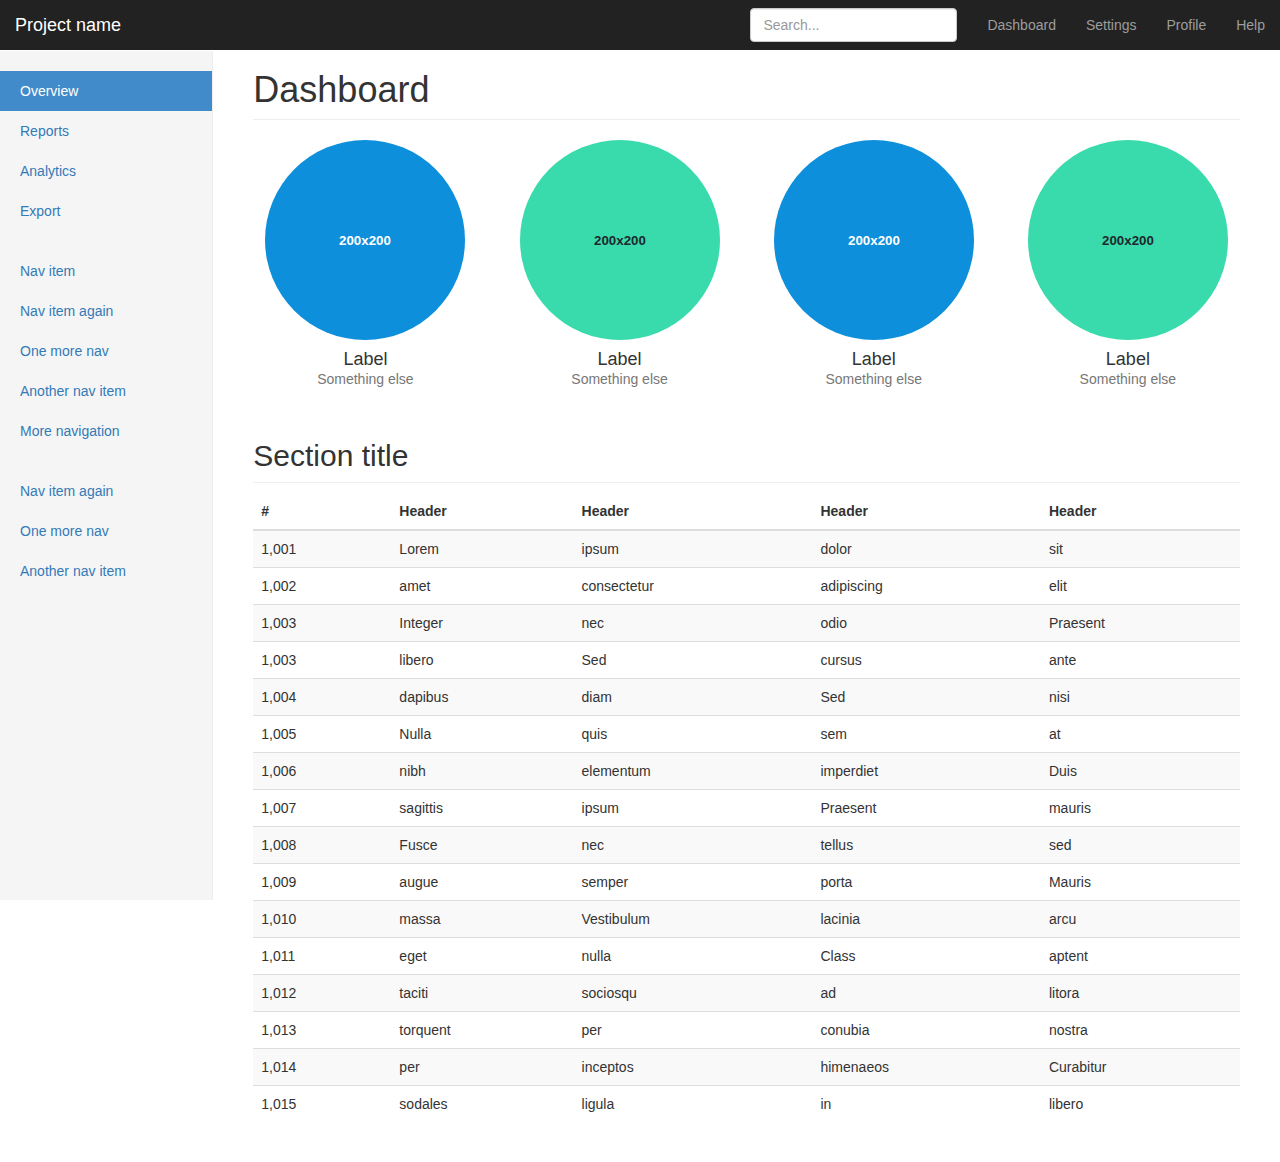
<file: bootstrap-3.3.5/docs/examples/dashboard/index.html>
<!DOCTYPE html>
<html lang="en">
  <head>
    <meta charset="utf-8">
    <meta http-equiv="X-UA-Compatible" content="IE=edge">
    <meta name="viewport" content="width=device-width, initial-scale=1">
    <!-- The above 3 meta tags *must* come first in the head; any other head content must come *after* these tags -->
    <meta name="description" content="">
    <meta name="author" content="">
    <link rel="icon" href="../../favicon.ico">

    <title>Dashboard Template for Bootstrap</title>

    <!-- Bootstrap core CSS -->
    <link href="../../dist/css/bootstrap.min.css" rel="stylesheet">

    <!-- Custom styles for this template -->
    <link href="dashboard.css" rel="stylesheet">

    <!-- Just for debugging purposes. Don't actually copy these 2 lines! -->
    <!--[if lt IE 9]><script src="../../assets/js/ie8-responsive-file-warning.js"></script><![endif]-->
    <script src="../../assets/js/ie-emulation-modes-warning.js"></script>

    <!-- HTML5 shim and Respond.js for IE8 support of HTML5 elements and media queries -->
    <!--[if lt IE 9]>
      <script src="https://oss.maxcdn.com/html5shiv/3.7.2/html5shiv.min.js"></script>
      <script src="https://oss.maxcdn.com/respond/1.4.2/respond.min.js"></script>
    <![endif]-->
  </head>

  <body>

    <nav class="navbar navbar-inverse navbar-fixed-top">
      <div class="container-fluid">
        <div class="navbar-header">
          <button type="button" class="navbar-toggle collapsed" data-toggle="collapse" data-target="#navbar" aria-expanded="false" aria-controls="navbar">
            <span class="sr-only">Toggle navigation</span>
            <span class="icon-bar"></span>
            <span class="icon-bar"></span>
            <span class="icon-bar"></span>
          </button>
          <a class="navbar-brand" href="#">Project name</a>
        </div>
        <div id="navbar" class="navbar-collapse collapse">
          <ul class="nav navbar-nav navbar-right">
            <li><a href="#">Dashboard</a></li>
            <li><a href="#">Settings</a></li>
            <li><a href="#">Profile</a></li>
            <li><a href="#">Help</a></li>
          </ul>
          <form class="navbar-form navbar-right">
            <input type="text" class="form-control" placeholder="Search...">
          </form>
        </div>
      </div>
    </nav>

    <div class="container-fluid">
      <div class="row">
        <div class="col-sm-3 col-md-2 sidebar">
          <ul class="nav nav-sidebar">
            <li class="active"><a href="#">Overview <span class="sr-only">(current)</span></a></li>
            <li><a href="#">Reports</a></li>
            <li><a href="#">Analytics</a></li>
            <li><a href="#">Export</a></li>
          </ul>
          <ul class="nav nav-sidebar">
            <li><a href="">Nav item</a></li>
            <li><a href="">Nav item again</a></li>
            <li><a href="">One more nav</a></li>
            <li><a href="">Another nav item</a></li>
            <li><a href="">More navigation</a></li>
          </ul>
          <ul class="nav nav-sidebar">
            <li><a href="">Nav item again</a></li>
            <li><a href="">One more nav</a></li>
            <li><a href="">Another nav item</a></li>
          </ul>
        </div>
        <div class="col-sm-9 col-sm-offset-3 col-md-10 col-md-offset-2 main">
          <h1 class="page-header">Dashboard</h1>

          <div class="row placeholders">
            <div class="col-xs-6 col-sm-3 placeholder">
              <img data-src="holder.js/200x200/auto/sky" class="img-responsive" alt="Generic placeholder thumbnail">
              <h4>Label</h4>
              <span class="text-muted">Something else</span>
            </div>
            <div class="col-xs-6 col-sm-3 placeholder">
              <img data-src="holder.js/200x200/auto/vine" class="img-responsive" alt="Generic placeholder thumbnail">
              <h4>Label</h4>
              <span class="text-muted">Something else</span>
            </div>
            <div class="col-xs-6 col-sm-3 placeholder">
              <img data-src="holder.js/200x200/auto/sky" class="img-responsive" alt="Generic placeholder thumbnail">
              <h4>Label</h4>
              <span class="text-muted">Something else</span>
            </div>
            <div class="col-xs-6 col-sm-3 placeholder">
              <img data-src="holder.js/200x200/auto/vine" class="img-responsive" alt="Generic placeholder thumbnail">
              <h4>Label</h4>
              <span class="text-muted">Something else</span>
            </div>
          </div>

          <h2 class="sub-header">Section title</h2>
          <div class="table-responsive">
            <table class="table table-striped">
              <thead>
                <tr>
                  <th>#</th>
                  <th>Header</th>
                  <th>Header</th>
                  <th>Header</th>
                  <th>Header</th>
                </tr>
              </thead>
              <tbody>
                <tr>
                  <td>1,001</td>
                  <td>Lorem</td>
                  <td>ipsum</td>
                  <td>dolor</td>
                  <td>sit</td>
                </tr>
                <tr>
                  <td>1,002</td>
                  <td>amet</td>
                  <td>consectetur</td>
                  <td>adipiscing</td>
                  <td>elit</td>
                </tr>
                <tr>
                  <td>1,003</td>
                  <td>Integer</td>
                  <td>nec</td>
                  <td>odio</td>
                  <td>Praesent</td>
                </tr>
                <tr>
                  <td>1,003</td>
                  <td>libero</td>
                  <td>Sed</td>
                  <td>cursus</td>
                  <td>ante</td>
                </tr>
                <tr>
                  <td>1,004</td>
                  <td>dapibus</td>
                  <td>diam</td>
                  <td>Sed</td>
                  <td>nisi</td>
                </tr>
                <tr>
                  <td>1,005</td>
                  <td>Nulla</td>
                  <td>quis</td>
                  <td>sem</td>
                  <td>at</td>
                </tr>
                <tr>
                  <td>1,006</td>
                  <td>nibh</td>
                  <td>elementum</td>
                  <td>imperdiet</td>
                  <td>Duis</td>
                </tr>
                <tr>
                  <td>1,007</td>
                  <td>sagittis</td>
                  <td>ipsum</td>
                  <td>Praesent</td>
                  <td>mauris</td>
                </tr>
                <tr>
                  <td>1,008</td>
                  <td>Fusce</td>
                  <td>nec</td>
                  <td>tellus</td>
                  <td>sed</td>
                </tr>
                <tr>
                  <td>1,009</td>
                  <td>augue</td>
                  <td>semper</td>
                  <td>porta</td>
                  <td>Mauris</td>
                </tr>
                <tr>
                  <td>1,010</td>
                  <td>massa</td>
                  <td>Vestibulum</td>
                  <td>lacinia</td>
                  <td>arcu</td>
                </tr>
                <tr>
                  <td>1,011</td>
                  <td>eget</td>
                  <td>nulla</td>
                  <td>Class</td>
                  <td>aptent</td>
                </tr>
                <tr>
                  <td>1,012</td>
                  <td>taciti</td>
                  <td>sociosqu</td>
                  <td>ad</td>
                  <td>litora</td>
                </tr>
                <tr>
                  <td>1,013</td>
                  <td>torquent</td>
                  <td>per</td>
                  <td>conubia</td>
                  <td>nostra</td>
                </tr>
                <tr>
                  <td>1,014</td>
                  <td>per</td>
                  <td>inceptos</td>
                  <td>himenaeos</td>
                  <td>Curabitur</td>
                </tr>
                <tr>
                  <td>1,015</td>
                  <td>sodales</td>
                  <td>ligula</td>
                  <td>in</td>
                  <td>libero</td>
                </tr>
              </tbody>
            </table>
          </div>
        </div>
      </div>
    </div>

    <!-- Bootstrap core JavaScript
    ================================================== -->
    <!-- Placed at the end of the document so the pages load faster -->
    <script src="https://ajax.googleapis.com/ajax/libs/jquery/1.11.3/jquery.min.js"></script>
    <script src="../../dist/js/bootstrap.min.js"></script>
    <!-- Just to make our placeholder images work. Don't actually copy the next line! -->
    <script src="../../assets/js/vendor/holder.min.js"></script>
    <!-- IE10 viewport hack for Surface/desktop Windows 8 bug -->
    <script src="../../assets/js/ie10-viewport-bug-workaround.js"></script>
  </body>
</html>
</file>
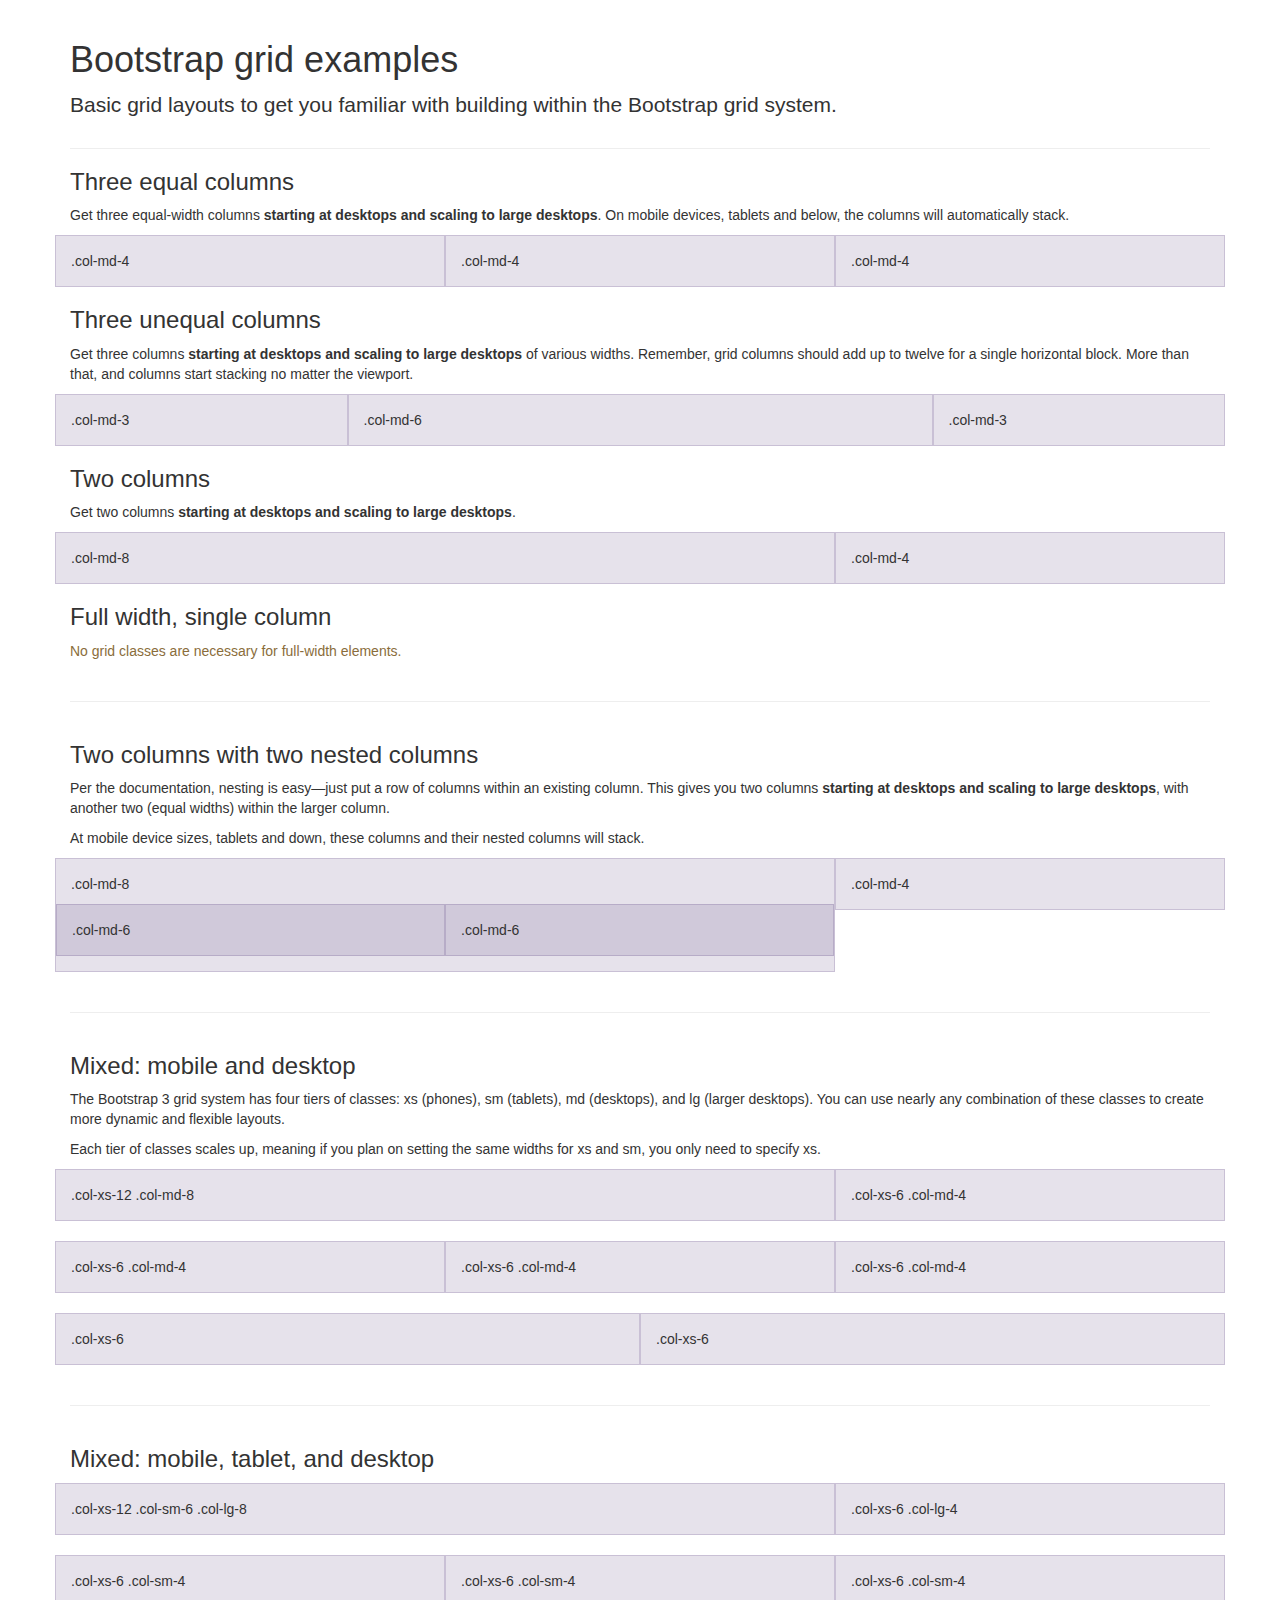
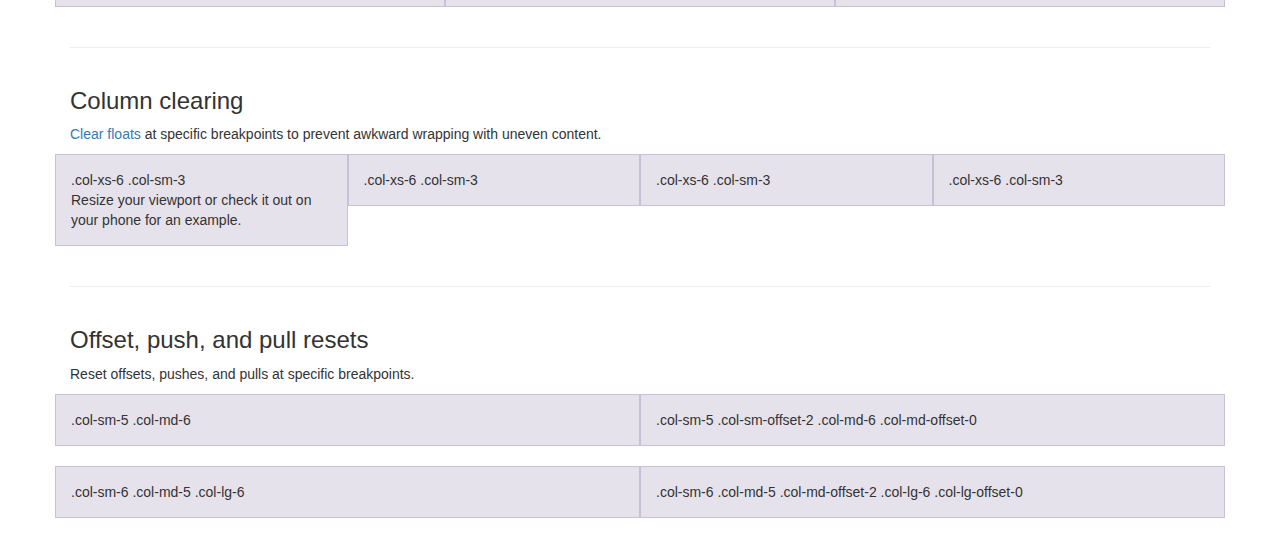
<file: bootstrap-3.3.5/docs/examples/grid/index.html>
<!DOCTYPE html>
<html lang="en">
  <head>
    <meta charset="utf-8">
    <meta http-equiv="X-UA-Compatible" content="IE=edge">
    <meta name="viewport" content="width=device-width, initial-scale=1">
    <!-- The above 3 meta tags *must* come first in the head; any other head content must come *after* these tags -->
    <meta name="description" content="">
    <meta name="author" content="">
    <link rel="icon" href="../../favicon.ico">

    <title>Grid Template for Bootstrap</title>

    <!-- Bootstrap core CSS -->
    <link href="../../dist/css/bootstrap.min.css" rel="stylesheet">

    <!-- Custom styles for this template -->
    <link href="grid.css" rel="stylesheet">

    <!-- Just for debugging purposes. Don't actually copy these 2 lines! -->
    <!--[if lt IE 9]><script src="../../assets/js/ie8-responsive-file-warning.js"></script><![endif]-->
    <script src="../../assets/js/ie-emulation-modes-warning.js"></script>

    <!-- HTML5 shim and Respond.js for IE8 support of HTML5 elements and media queries -->
    <!--[if lt IE 9]>
      <script src="https://oss.maxcdn.com/html5shiv/3.7.2/html5shiv.min.js"></script>
      <script src="https://oss.maxcdn.com/respond/1.4.2/respond.min.js"></script>
    <![endif]-->
  </head>

  <body>
    <div class="container">

      <div class="page-header">
        <h1>Bootstrap grid examples</h1>
        <p class="lead">Basic grid layouts to get you familiar with building within the Bootstrap grid system.</p>
      </div>

      <h3>Three equal columns</h3>
      <p>Get three equal-width columns <strong>starting at desktops and scaling to large desktops</strong>. On mobile devices, tablets and below, the columns will automatically stack.</p>
      <div class="row">
        <div class="col-md-4">.col-md-4</div>
        <div class="col-md-4">.col-md-4</div>
        <div class="col-md-4">.col-md-4</div>
      </div>

      <h3>Three unequal columns</h3>
      <p>Get three columns <strong>starting at desktops and scaling to large desktops</strong> of various widths. Remember, grid columns should add up to twelve for a single horizontal block. More than that, and columns start stacking no matter the viewport.</p>
      <div class="row">
        <div class="col-md-3">.col-md-3</div>
        <div class="col-md-6">.col-md-6</div>
        <div class="col-md-3">.col-md-3</div>
      </div>

      <h3>Two columns</h3>
      <p>Get two columns <strong>starting at desktops and scaling to large desktops</strong>.</p>
      <div class="row">
        <div class="col-md-8">.col-md-8</div>
        <div class="col-md-4">.col-md-4</div>
      </div>

      <h3>Full width, single column</h3>
      <p class="text-warning">No grid classes are necessary for full-width elements.</p>

      <hr>

      <h3>Two columns with two nested columns</h3>
      <p>Per the documentation, nesting is easy—just put a row of columns within an existing column. This gives you two columns <strong>starting at desktops and scaling to large desktops</strong>, with another two (equal widths) within the larger column.</p>
      <p>At mobile device sizes, tablets and down, these columns and their nested columns will stack.</p>
      <div class="row">
        <div class="col-md-8">
          .col-md-8
          <div class="row">
            <div class="col-md-6">.col-md-6</div>
            <div class="col-md-6">.col-md-6</div>
          </div>
        </div>
        <div class="col-md-4">.col-md-4</div>
      </div>

      <hr>

      <h3>Mixed: mobile and desktop</h3>
      <p>The Bootstrap 3 grid system has four tiers of classes: xs (phones), sm (tablets), md (desktops), and lg (larger desktops). You can use nearly any combination of these classes to create more dynamic and flexible layouts.</p>
      <p>Each tier of classes scales up, meaning if you plan on setting the same widths for xs and sm, you only need to specify xs.</p>
      <div class="row">
        <div class="col-xs-12 col-md-8">.col-xs-12 .col-md-8</div>
        <div class="col-xs-6 col-md-4">.col-xs-6 .col-md-4</div>
      </div>
      <div class="row">
        <div class="col-xs-6 col-md-4">.col-xs-6 .col-md-4</div>
        <div class="col-xs-6 col-md-4">.col-xs-6 .col-md-4</div>
        <div class="col-xs-6 col-md-4">.col-xs-6 .col-md-4</div>
      </div>
      <div class="row">
        <div class="col-xs-6">.col-xs-6</div>
        <div class="col-xs-6">.col-xs-6</div>
      </div>

      <hr>

      <h3>Mixed: mobile, tablet, and desktop</h3>
      <p></p>
      <div class="row">
        <div class="col-xs-12 col-sm-6 col-lg-8">.col-xs-12 .col-sm-6 .col-lg-8</div>
        <div class="col-xs-6 col-lg-4">.col-xs-6 .col-lg-4</div>
      </div>
      <div class="row">
        <div class="col-xs-6 col-sm-4">.col-xs-6 .col-sm-4</div>
        <div class="col-xs-6 col-sm-4">.col-xs-6 .col-sm-4</div>
        <div class="col-xs-6 col-sm-4">.col-xs-6 .col-sm-4</div>
      </div>

      <hr>

      <h3>Column clearing</h3>
      <p><a href="http://getbootstrap.com/css/#grid-responsive-resets">Clear floats</a> at specific breakpoints to prevent awkward wrapping with uneven content.</p>
      <div class="row">
        <div class="col-xs-6 col-sm-3">
          .col-xs-6 .col-sm-3
          <br>
          Resize your viewport or check it out on your phone for an example.
        </div>
        <div class="col-xs-6 col-sm-3">.col-xs-6 .col-sm-3</div>

        <!-- Add the extra clearfix for only the required viewport -->
        <div class="clearfix visible-xs"></div>

        <div class="col-xs-6 col-sm-3">.col-xs-6 .col-sm-3</div>
        <div class="col-xs-6 col-sm-3">.col-xs-6 .col-sm-3</div>
      </div>

      <hr>

      <h3>Offset, push, and pull resets</h3>
      <p>Reset offsets, pushes, and pulls at specific breakpoints.</p>
      <div class="row">
        <div class="col-sm-5 col-md-6">.col-sm-5 .col-md-6</div>
        <div class="col-sm-5 col-sm-offset-2 col-md-6 col-md-offset-0">.col-sm-5 .col-sm-offset-2 .col-md-6 .col-md-offset-0</div>
      </div>
      <div class="row">
        <div class="col-sm-6 col-md-5 col-lg-6">.col-sm-6 .col-md-5 .col-lg-6</div>
        <div class="col-sm-6 col-md-5 col-md-offset-2 col-lg-6 col-lg-offset-0">.col-sm-6 .col-md-5 .col-md-offset-2 .col-lg-6 .col-lg-offset-0</div>
      </div>


    </div> <!-- /container -->


    <!-- IE10 viewport hack for Surface/desktop Windows 8 bug -->
    <script src="../../assets/js/ie10-viewport-bug-workaround.js"></script>
  </body>
</html>
</file>
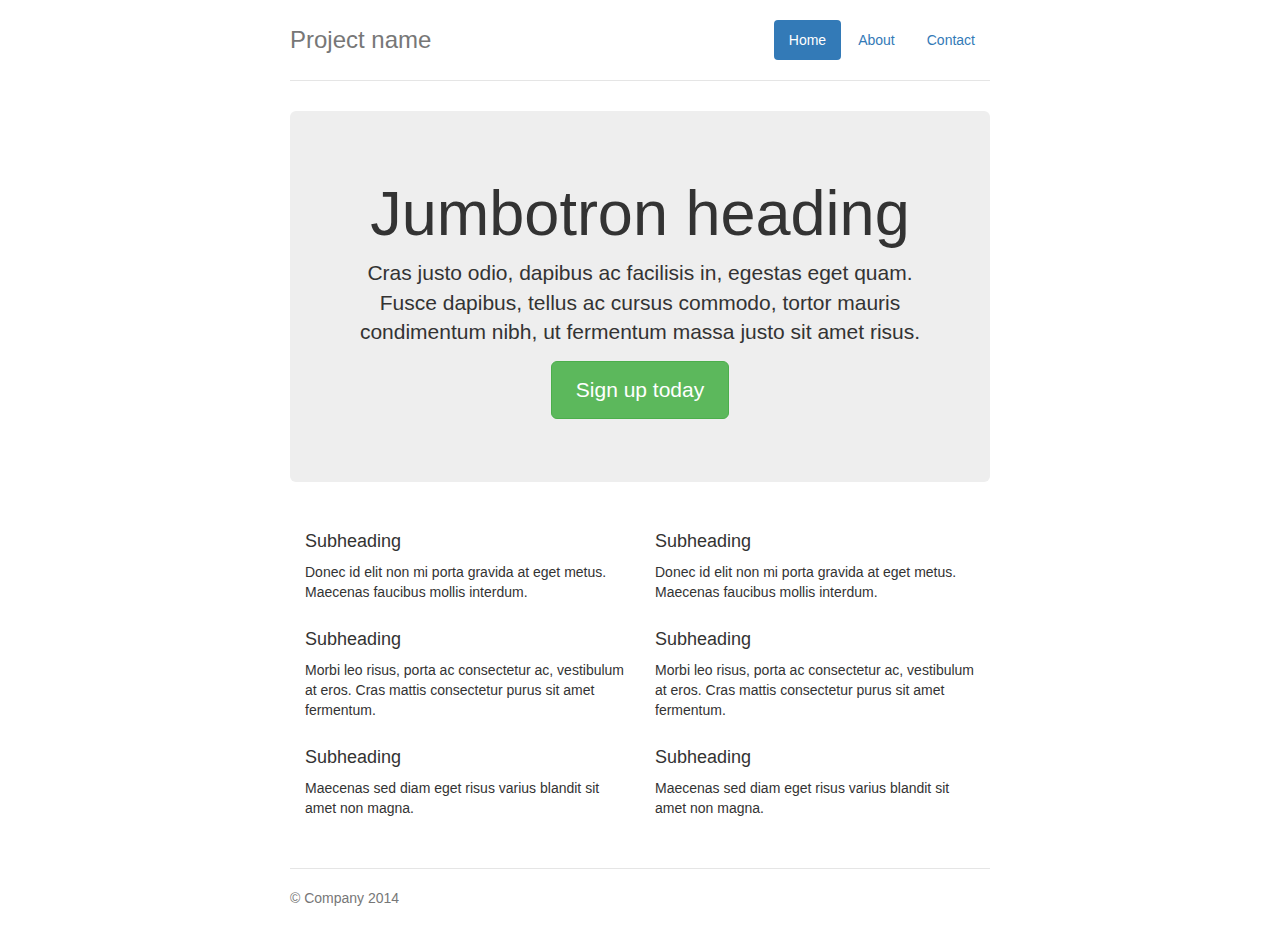
<file: bootstrap-3.3.5/docs/examples/jumbotron-narrow/index.html>
<!DOCTYPE html>
<html lang="en">
  <head>
    <meta charset="utf-8">
    <meta http-equiv="X-UA-Compatible" content="IE=edge">
    <meta name="viewport" content="width=device-width, initial-scale=1">
    <!-- The above 3 meta tags *must* come first in the head; any other head content must come *after* these tags -->
    <meta name="description" content="">
    <meta name="author" content="">
    <link rel="icon" href="../../favicon.ico">

    <title>Narrow Jumbotron Template for Bootstrap</title>

    <!-- Bootstrap core CSS -->
    <link href="../../dist/css/bootstrap.min.css" rel="stylesheet">

    <!-- Custom styles for this template -->
    <link href="jumbotron-narrow.css" rel="stylesheet">

    <!-- Just for debugging purposes. Don't actually copy these 2 lines! -->
    <!--[if lt IE 9]><script src="../../assets/js/ie8-responsive-file-warning.js"></script><![endif]-->
    <script src="../../assets/js/ie-emulation-modes-warning.js"></script>

    <!-- HTML5 shim and Respond.js for IE8 support of HTML5 elements and media queries -->
    <!--[if lt IE 9]>
      <script src="https://oss.maxcdn.com/html5shiv/3.7.2/html5shiv.min.js"></script>
      <script src="https://oss.maxcdn.com/respond/1.4.2/respond.min.js"></script>
    <![endif]-->
  </head>

  <body>

    <div class="container">
      <div class="header clearfix">
        <nav>
          <ul class="nav nav-pills pull-right">
            <li role="presentation" class="active"><a href="#">Home</a></li>
            <li role="presentation"><a href="#">About</a></li>
            <li role="presentation"><a href="#">Contact</a></li>
          </ul>
        </nav>
        <h3 class="text-muted">Project name</h3>
      </div>

      <div class="jumbotron">
        <h1>Jumbotron heading</h1>
        <p class="lead">Cras justo odio, dapibus ac facilisis in, egestas eget quam. Fusce dapibus, tellus ac cursus commodo, tortor mauris condimentum nibh, ut fermentum massa justo sit amet risus.</p>
        <p><a class="btn btn-lg btn-success" href="#" role="button">Sign up today</a></p>
      </div>

      <div class="row marketing">
        <div class="col-lg-6">
          <h4>Subheading</h4>
          <p>Donec id elit non mi porta gravida at eget metus. Maecenas faucibus mollis interdum.</p>

          <h4>Subheading</h4>
          <p>Morbi leo risus, porta ac consectetur ac, vestibulum at eros. Cras mattis consectetur purus sit amet fermentum.</p>

          <h4>Subheading</h4>
          <p>Maecenas sed diam eget risus varius blandit sit amet non magna.</p>
        </div>

        <div class="col-lg-6">
          <h4>Subheading</h4>
          <p>Donec id elit non mi porta gravida at eget metus. Maecenas faucibus mollis interdum.</p>

          <h4>Subheading</h4>
          <p>Morbi leo risus, porta ac consectetur ac, vestibulum at eros. Cras mattis consectetur purus sit amet fermentum.</p>

          <h4>Subheading</h4>
          <p>Maecenas sed diam eget risus varius blandit sit amet non magna.</p>
        </div>
      </div>

      <footer class="footer">
        <p>&copy; Company 2014</p>
      </footer>

    </div> <!-- /container -->


    <!-- IE10 viewport hack for Surface/desktop Windows 8 bug -->
    <script src="../../assets/js/ie10-viewport-bug-workaround.js"></script>
  </body>
</html>
</file>
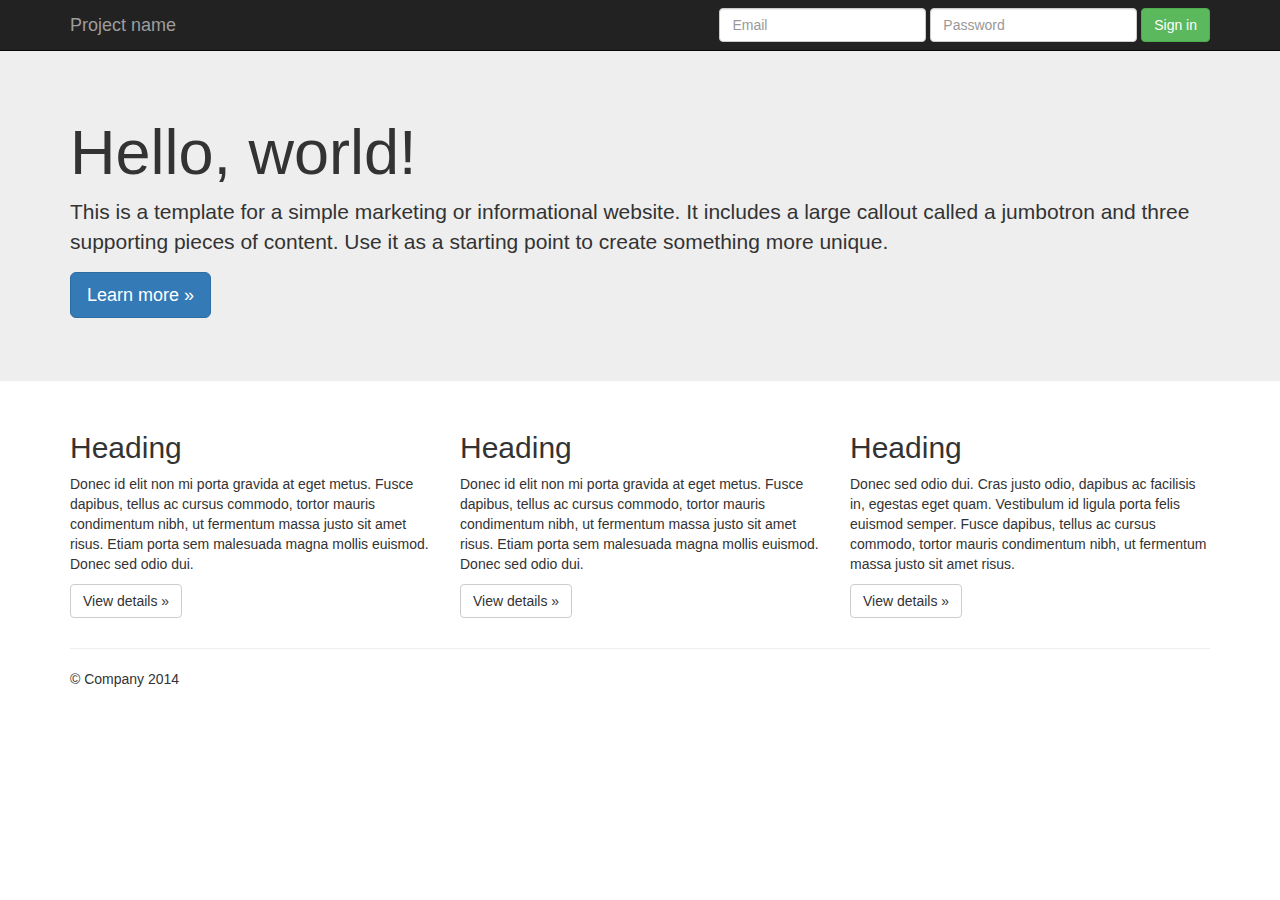
<file: bootstrap-3.3.5/docs/examples/jumbotron/index.html>
<!DOCTYPE html>
<html lang="en">
  <head>
    <meta charset="utf-8">
    <meta http-equiv="X-UA-Compatible" content="IE=edge">
    <meta name="viewport" content="width=device-width, initial-scale=1">
    <!-- The above 3 meta tags *must* come first in the head; any other head content must come *after* these tags -->
    <meta name="description" content="">
    <meta name="author" content="">
    <link rel="icon" href="../../favicon.ico">

    <title>Jumbotron Template for Bootstrap</title>

    <!-- Bootstrap core CSS -->
    <link href="../../dist/css/bootstrap.min.css" rel="stylesheet">

    <!-- Custom styles for this template -->
    <link href="jumbotron.css" rel="stylesheet">

    <!-- Just for debugging purposes. Don't actually copy these 2 lines! -->
    <!--[if lt IE 9]><script src="../../assets/js/ie8-responsive-file-warning.js"></script><![endif]-->
    <script src="../../assets/js/ie-emulation-modes-warning.js"></script>

    <!-- HTML5 shim and Respond.js for IE8 support of HTML5 elements and media queries -->
    <!--[if lt IE 9]>
      <script src="https://oss.maxcdn.com/html5shiv/3.7.2/html5shiv.min.js"></script>
      <script src="https://oss.maxcdn.com/respond/1.4.2/respond.min.js"></script>
    <![endif]-->
  </head>

  <body>

    <nav class="navbar navbar-inverse navbar-fixed-top">
      <div class="container">
        <div class="navbar-header">
          <button type="button" class="navbar-toggle collapsed" data-toggle="collapse" data-target="#navbar" aria-expanded="false" aria-controls="navbar">
            <span class="sr-only">Toggle navigation</span>
            <span class="icon-bar"></span>
            <span class="icon-bar"></span>
            <span class="icon-bar"></span>
          </button>
          <a class="navbar-brand" href="#">Project name</a>
        </div>
        <div id="navbar" class="navbar-collapse collapse">
          <form class="navbar-form navbar-right">
            <div class="form-group">
              <input type="text" placeholder="Email" class="form-control">
            </div>
            <div class="form-group">
              <input type="password" placeholder="Password" class="form-control">
            </div>
            <button type="submit" class="btn btn-success">Sign in</button>
          </form>
        </div><!--/.navbar-collapse -->
      </div>
    </nav>

    <!-- Main jumbotron for a primary marketing message or call to action -->
    <div class="jumbotron">
      <div class="container">
        <h1>Hello, world!</h1>
        <p>This is a template for a simple marketing or informational website. It includes a large callout called a jumbotron and three supporting pieces of content. Use it as a starting point to create something more unique.</p>
        <p><a class="btn btn-primary btn-lg" href="#" role="button">Learn more &raquo;</a></p>
      </div>
    </div>

    <div class="container">
      <!-- Example row of columns -->
      <div class="row">
        <div class="col-md-4">
          <h2>Heading</h2>
          <p>Donec id elit non mi porta gravida at eget metus. Fusce dapibus, tellus ac cursus commodo, tortor mauris condimentum nibh, ut fermentum massa justo sit amet risus. Etiam porta sem malesuada magna mollis euismod. Donec sed odio dui. </p>
          <p><a class="btn btn-default" href="#" role="button">View details &raquo;</a></p>
        </div>
        <div class="col-md-4">
          <h2>Heading</h2>
          <p>Donec id elit non mi porta gravida at eget metus. Fusce dapibus, tellus ac cursus commodo, tortor mauris condimentum nibh, ut fermentum massa justo sit amet risus. Etiam porta sem malesuada magna mollis euismod. Donec sed odio dui. </p>
          <p><a class="btn btn-default" href="#" role="button">View details &raquo;</a></p>
       </div>
        <div class="col-md-4">
          <h2>Heading</h2>
          <p>Donec sed odio dui. Cras justo odio, dapibus ac facilisis in, egestas eget quam. Vestibulum id ligula porta felis euismod semper. Fusce dapibus, tellus ac cursus commodo, tortor mauris condimentum nibh, ut fermentum massa justo sit amet risus.</p>
          <p><a class="btn btn-default" href="#" role="button">View details &raquo;</a></p>
        </div>
      </div>

      <hr>

      <footer>
        <p>&copy; Company 2014</p>
      </footer>
    </div> <!-- /container -->


    <!-- Bootstrap core JavaScript
    ================================================== -->
    <!-- Placed at the end of the document so the pages load faster -->
    <script src="https://ajax.googleapis.com/ajax/libs/jquery/1.11.3/jquery.min.js"></script>
    <script src="../../dist/js/bootstrap.min.js"></script>
    <!-- IE10 viewport hack for Surface/desktop Windows 8 bug -->
    <script src="../../assets/js/ie10-viewport-bug-workaround.js"></script>
  </body>
</html>
</file>
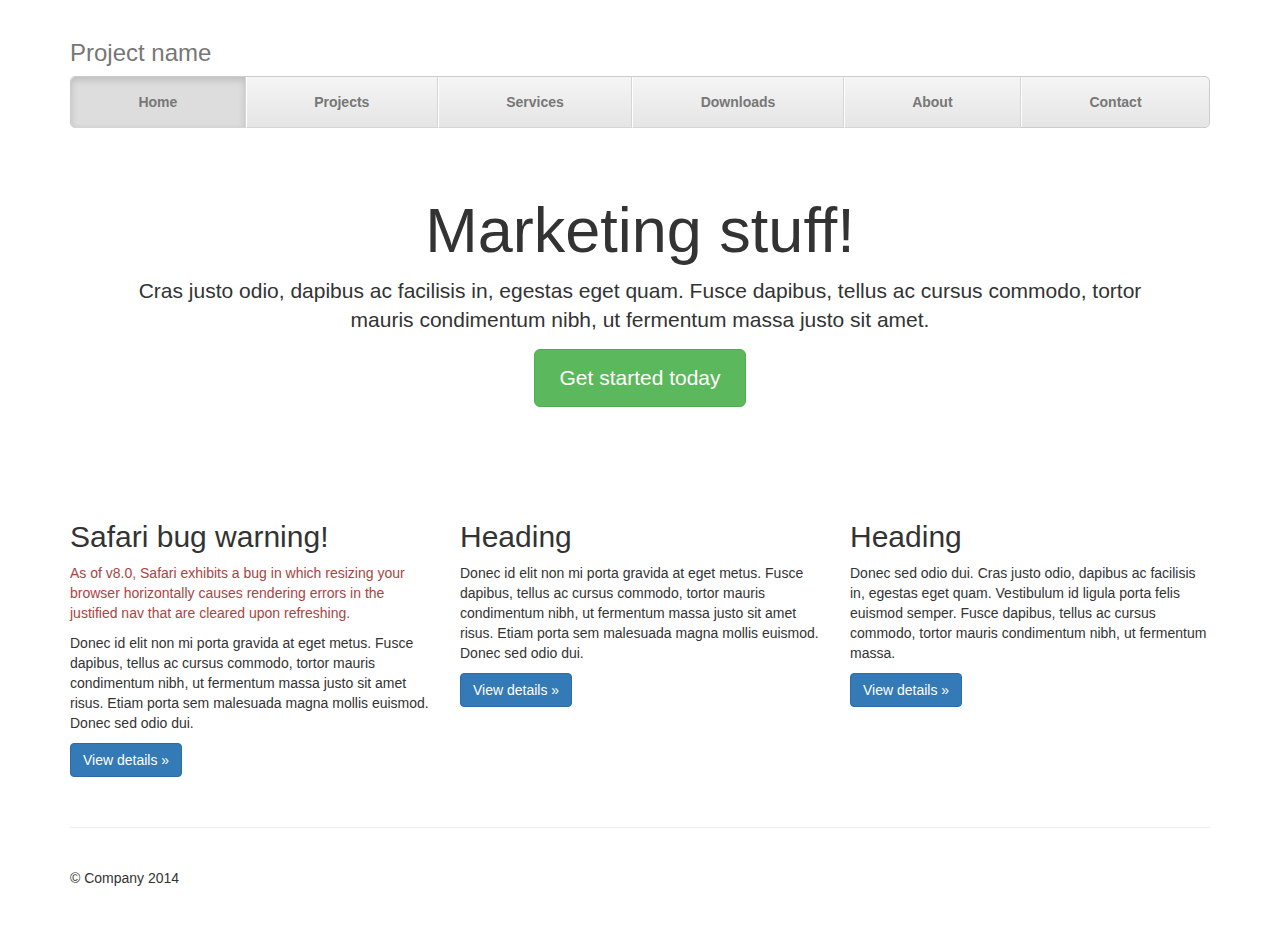
<file: bootstrap-3.3.5/docs/examples/justified-nav/index.html>
<!DOCTYPE html>
<html lang="en">
  <head>
    <meta charset="utf-8">
    <meta http-equiv="X-UA-Compatible" content="IE=edge">
    <meta name="viewport" content="width=device-width, initial-scale=1">
    <!-- The above 3 meta tags *must* come first in the head; any other head content must come *after* these tags -->
    <meta name="description" content="">
    <meta name="author" content="">
    <link rel="icon" href="../../favicon.ico">

    <title>Justified Nav Template for Bootstrap</title>

    <!-- Bootstrap core CSS -->
    <link href="../../dist/css/bootstrap.min.css" rel="stylesheet">

    <!-- Custom styles for this template -->
    <link href="justified-nav.css" rel="stylesheet">

    <!-- Just for debugging purposes. Don't actually copy these 2 lines! -->
    <!--[if lt IE 9]><script src="../../assets/js/ie8-responsive-file-warning.js"></script><![endif]-->
    <script src="../../assets/js/ie-emulation-modes-warning.js"></script>

    <!-- HTML5 shim and Respond.js for IE8 support of HTML5 elements and media queries -->
    <!--[if lt IE 9]>
      <script src="https://oss.maxcdn.com/html5shiv/3.7.2/html5shiv.min.js"></script>
      <script src="https://oss.maxcdn.com/respond/1.4.2/respond.min.js"></script>
    <![endif]-->
  </head>

  <body>

    <div class="container">

      <!-- The justified navigation menu is meant for single line per list item.
           Multiple lines will require custom code not provided by Bootstrap. -->
      <div class="masthead">
        <h3 class="text-muted">Project name</h3>
        <nav>
          <ul class="nav nav-justified">
            <li class="active"><a href="#">Home</a></li>
            <li><a href="#">Projects</a></li>
            <li><a href="#">Services</a></li>
            <li><a href="#">Downloads</a></li>
            <li><a href="#">About</a></li>
            <li><a href="#">Contact</a></li>
          </ul>
        </nav>
      </div>

      <!-- Jumbotron -->
      <div class="jumbotron">
        <h1>Marketing stuff!</h1>
        <p class="lead">Cras justo odio, dapibus ac facilisis in, egestas eget quam. Fusce dapibus, tellus ac cursus commodo, tortor mauris condimentum nibh, ut fermentum massa justo sit amet.</p>
        <p><a class="btn btn-lg btn-success" href="#" role="button">Get started today</a></p>
      </div>

      <!-- Example row of columns -->
      <div class="row">
        <div class="col-lg-4">
          <h2>Safari bug warning!</h2>
          <p class="text-danger">As of v8.0, Safari exhibits a bug in which resizing your browser horizontally causes rendering errors in the justified nav that are cleared upon refreshing.</p>
          <p>Donec id elit non mi porta gravida at eget metus. Fusce dapibus, tellus ac cursus commodo, tortor mauris condimentum nibh, ut fermentum massa justo sit amet risus. Etiam porta sem malesuada magna mollis euismod. Donec sed odio dui. </p>
          <p><a class="btn btn-primary" href="#" role="button">View details &raquo;</a></p>
        </div>
        <div class="col-lg-4">
          <h2>Heading</h2>
          <p>Donec id elit non mi porta gravida at eget metus. Fusce dapibus, tellus ac cursus commodo, tortor mauris condimentum nibh, ut fermentum massa justo sit amet risus. Etiam porta sem malesuada magna mollis euismod. Donec sed odio dui. </p>
          <p><a class="btn btn-primary" href="#" role="button">View details &raquo;</a></p>
       </div>
        <div class="col-lg-4">
          <h2>Heading</h2>
          <p>Donec sed odio dui. Cras justo odio, dapibus ac facilisis in, egestas eget quam. Vestibulum id ligula porta felis euismod semper. Fusce dapibus, tellus ac cursus commodo, tortor mauris condimentum nibh, ut fermentum massa.</p>
          <p><a class="btn btn-primary" href="#" role="button">View details &raquo;</a></p>
        </div>
      </div>

      <!-- Site footer -->
      <footer class="footer">
        <p>&copy; Company 2014</p>
      </footer>

    </div> <!-- /container -->


    <!-- IE10 viewport hack for Surface/desktop Windows 8 bug -->
    <script src="../../assets/js/ie10-viewport-bug-workaround.js"></script>
  </body>
</html>
</file>
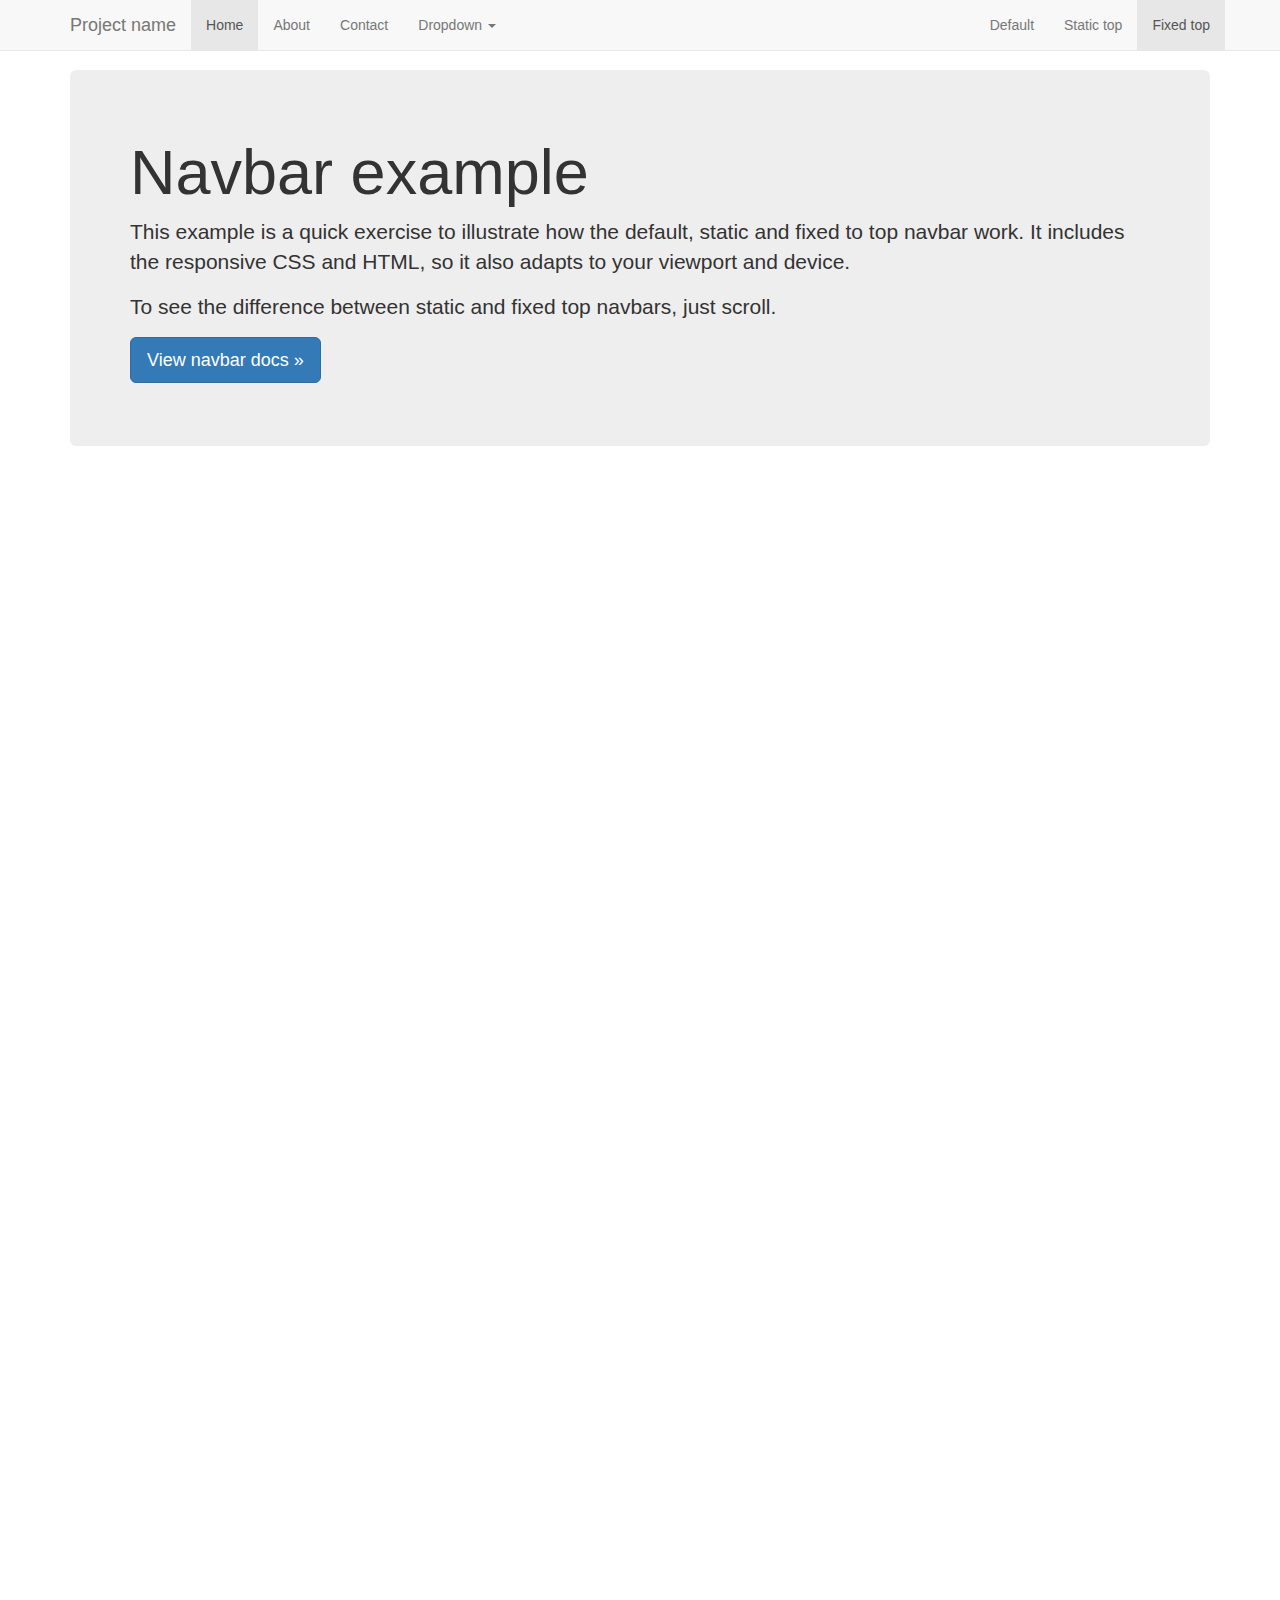
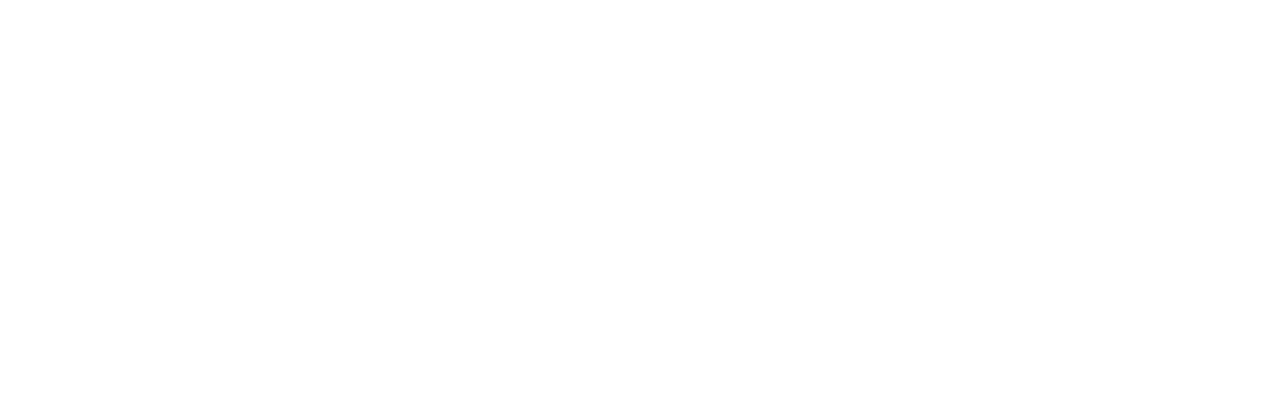
<file: bootstrap-3.3.5/docs/examples/navbar-fixed-top/index.html>
<!DOCTYPE html>
<html lang="en">
  <head>
    <meta charset="utf-8">
    <meta http-equiv="X-UA-Compatible" content="IE=edge">
    <meta name="viewport" content="width=device-width, initial-scale=1">
    <!-- The above 3 meta tags *must* come first in the head; any other head content must come *after* these tags -->
    <meta name="description" content="">
    <meta name="author" content="">
    <link rel="icon" href="../../favicon.ico">

    <title>Fixed Top Navbar Example for Bootstrap</title>

    <!-- Bootstrap core CSS -->
    <link href="../../dist/css/bootstrap.min.css" rel="stylesheet">

    <!-- Custom styles for this template -->
    <link href="navbar-fixed-top.css" rel="stylesheet">

    <!-- Just for debugging purposes. Don't actually copy these 2 lines! -->
    <!--[if lt IE 9]><script src="../../assets/js/ie8-responsive-file-warning.js"></script><![endif]-->
    <script src="../../assets/js/ie-emulation-modes-warning.js"></script>

    <!-- HTML5 shim and Respond.js for IE8 support of HTML5 elements and media queries -->
    <!--[if lt IE 9]>
      <script src="https://oss.maxcdn.com/html5shiv/3.7.2/html5shiv.min.js"></script>
      <script src="https://oss.maxcdn.com/respond/1.4.2/respond.min.js"></script>
    <![endif]-->
  </head>

  <body>

    <!-- Fixed navbar -->
    <nav class="navbar navbar-default navbar-fixed-top">
      <div class="container">
        <div class="navbar-header">
          <button type="button" class="navbar-toggle collapsed" data-toggle="collapse" data-target="#navbar" aria-expanded="false" aria-controls="navbar">
            <span class="sr-only">Toggle navigation</span>
            <span class="icon-bar"></span>
            <span class="icon-bar"></span>
            <span class="icon-bar"></span>
          </button>
          <a class="navbar-brand" href="#">Project name</a>
        </div>
        <div id="navbar" class="navbar-collapse collapse">
          <ul class="nav navbar-nav">
            <li class="active"><a href="#">Home</a></li>
            <li><a href="#about">About</a></li>
            <li><a href="#contact">Contact</a></li>
            <li class="dropdown">
              <a href="#" class="dropdown-toggle" data-toggle="dropdown" role="button" aria-haspopup="true" aria-expanded="false">Dropdown <span class="caret"></span></a>
              <ul class="dropdown-menu">
                <li><a href="#">Action</a></li>
                <li><a href="#">Another action</a></li>
                <li><a href="#">Something else here</a></li>
                <li role="separator" class="divider"></li>
                <li class="dropdown-header">Nav header</li>
                <li><a href="#">Separated link</a></li>
                <li><a href="#">One more separated link</a></li>
              </ul>
            </li>
          </ul>
          <ul class="nav navbar-nav navbar-right">
            <li><a href="../navbar/">Default</a></li>
            <li><a href="../navbar-static-top/">Static top</a></li>
            <li class="active"><a href="./">Fixed top <span class="sr-only">(current)</span></a></li>
          </ul>
        </div><!--/.nav-collapse -->
      </div>
    </nav>

    <div class="container">

      <!-- Main component for a primary marketing message or call to action -->
      <div class="jumbotron">
        <h1>Navbar example</h1>
        <p>This example is a quick exercise to illustrate how the default, static and fixed to top navbar work. It includes the responsive CSS and HTML, so it also adapts to your viewport and device.</p>
        <p>To see the difference between static and fixed top navbars, just scroll.</p>
        <p>
          <a class="btn btn-lg btn-primary" href="../../components/#navbar" role="button">View navbar docs &raquo;</a>
        </p>
      </div>

    </div> <!-- /container -->


    <!-- Bootstrap core JavaScript
    ================================================== -->
    <!-- Placed at the end of the document so the pages load faster -->
    <script src="https://ajax.googleapis.com/ajax/libs/jquery/1.11.3/jquery.min.js"></script>
    <script src="../../dist/js/bootstrap.min.js"></script>
    <!-- IE10 viewport hack for Surface/desktop Windows 8 bug -->
    <script src="../../assets/js/ie10-viewport-bug-workaround.js"></script>
  </body>
</html>
</file>
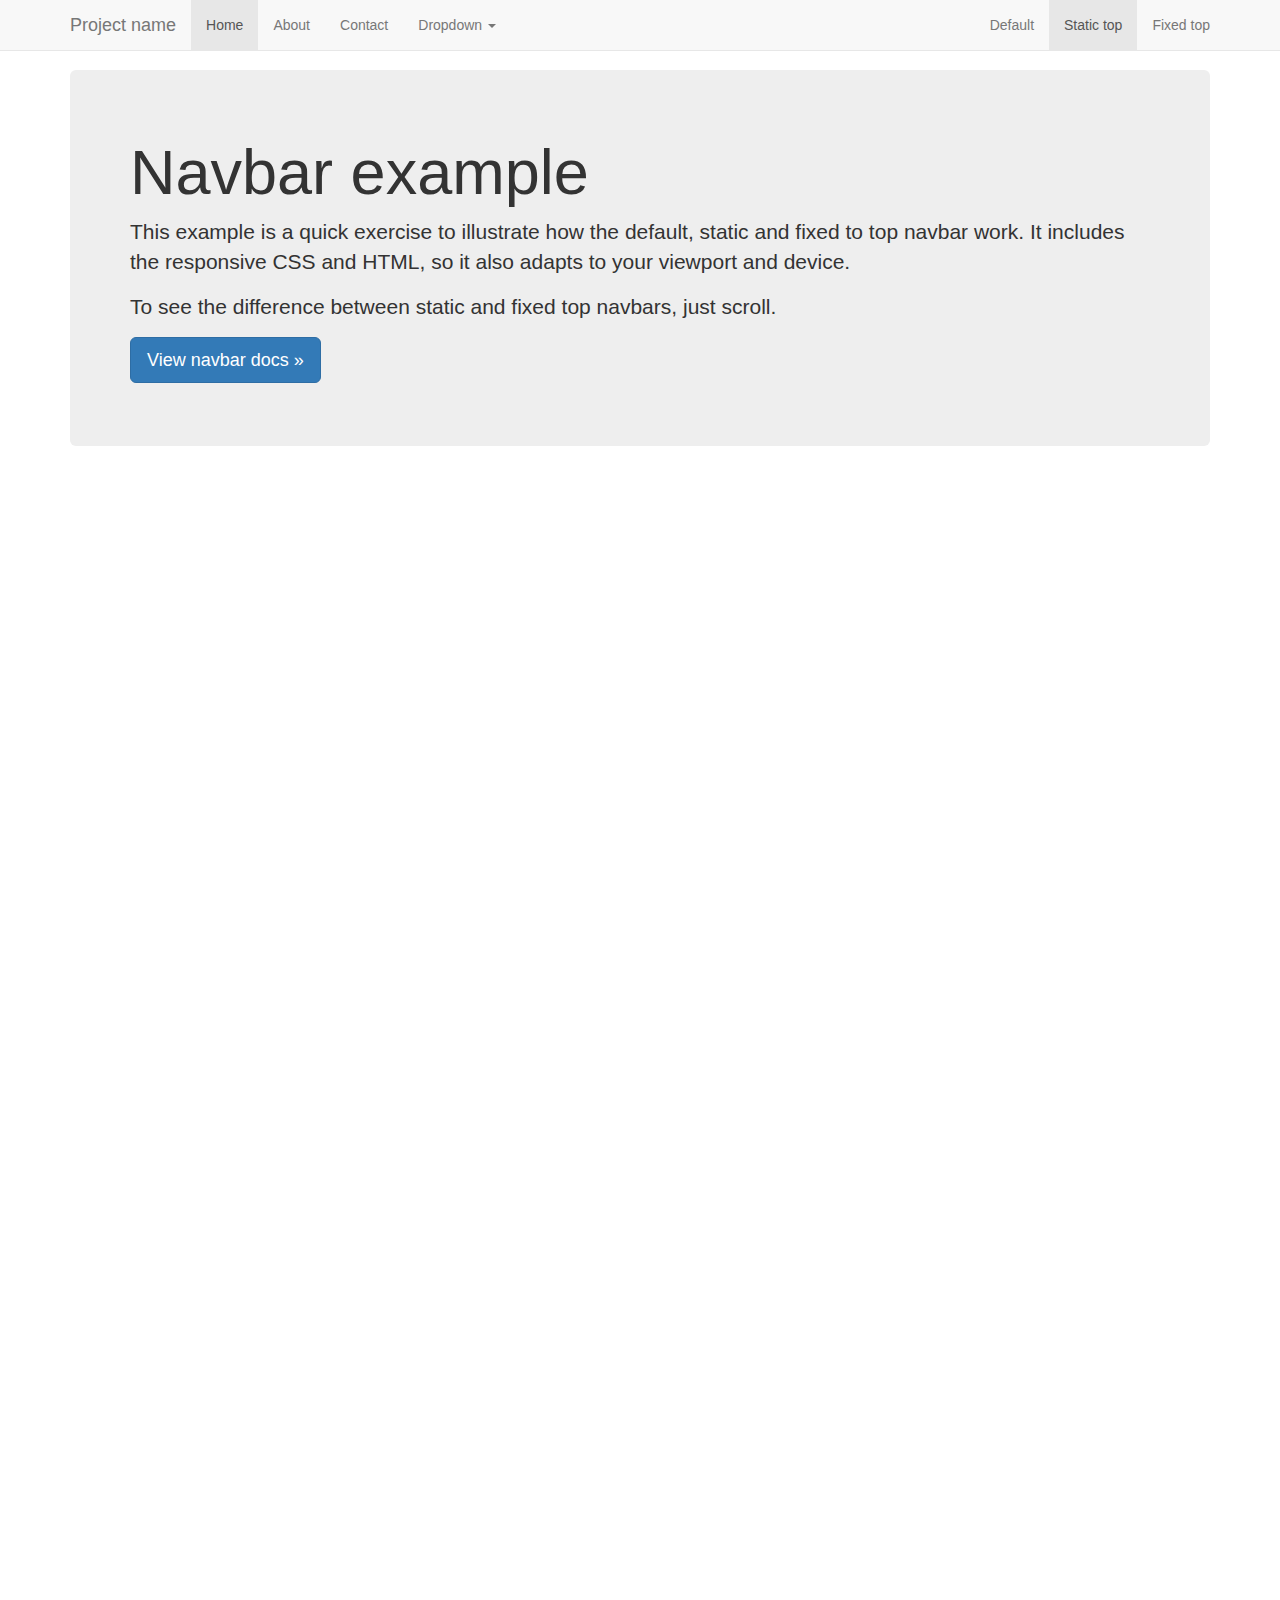
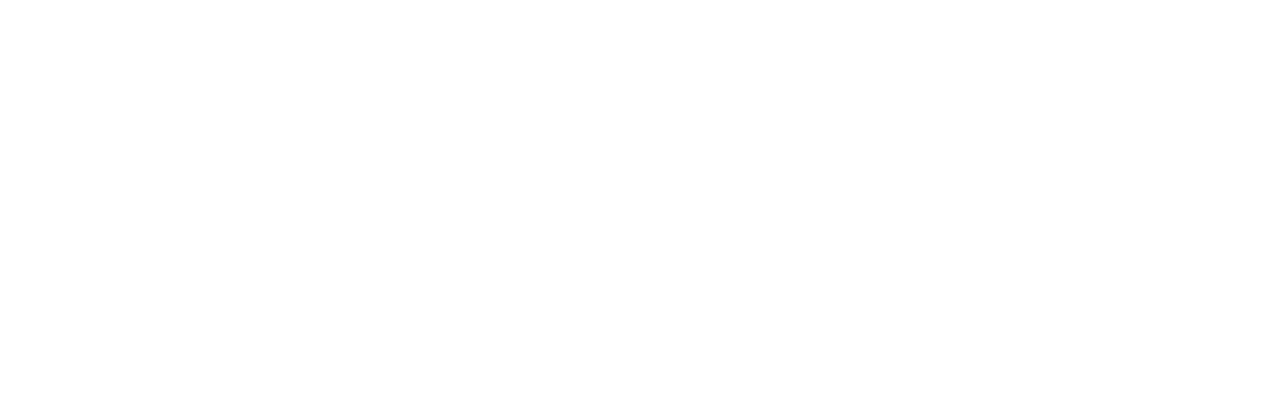
<file: bootstrap-3.3.5/docs/examples/navbar-static-top/index.html>
<!DOCTYPE html>
<html lang="en">
  <head>
    <meta charset="utf-8">
    <meta http-equiv="X-UA-Compatible" content="IE=edge">
    <meta name="viewport" content="width=device-width, initial-scale=1">
    <!-- The above 3 meta tags *must* come first in the head; any other head content must come *after* these tags -->
    <meta name="description" content="">
    <meta name="author" content="">
    <link rel="icon" href="../../favicon.ico">

    <title>Static Top Navbar Example for Bootstrap</title>

    <!-- Bootstrap core CSS -->
    <link href="../../dist/css/bootstrap.min.css" rel="stylesheet">

    <!-- Custom styles for this template -->
    <link href="navbar-static-top.css" rel="stylesheet">

    <!-- Just for debugging purposes. Don't actually copy these 2 lines! -->
    <!--[if lt IE 9]><script src="../../assets/js/ie8-responsive-file-warning.js"></script><![endif]-->
    <script src="../../assets/js/ie-emulation-modes-warning.js"></script>

    <!-- HTML5 shim and Respond.js for IE8 support of HTML5 elements and media queries -->
    <!--[if lt IE 9]>
      <script src="https://oss.maxcdn.com/html5shiv/3.7.2/html5shiv.min.js"></script>
      <script src="https://oss.maxcdn.com/respond/1.4.2/respond.min.js"></script>
    <![endif]-->
  </head>

  <body>

    <!-- Static navbar -->
    <nav class="navbar navbar-default navbar-static-top">
      <div class="container">
        <div class="navbar-header">
          <button type="button" class="navbar-toggle collapsed" data-toggle="collapse" data-target="#navbar" aria-expanded="false" aria-controls="navbar">
            <span class="sr-only">Toggle navigation</span>
            <span class="icon-bar"></span>
            <span class="icon-bar"></span>
            <span class="icon-bar"></span>
          </button>
          <a class="navbar-brand" href="#">Project name</a>
        </div>
        <div id="navbar" class="navbar-collapse collapse">
          <ul class="nav navbar-nav">
            <li class="active"><a href="#">Home</a></li>
            <li><a href="#about">About</a></li>
            <li><a href="#contact">Contact</a></li>
            <li class="dropdown">
              <a href="#" class="dropdown-toggle" data-toggle="dropdown" role="button" aria-haspopup="true" aria-expanded="false">Dropdown <span class="caret"></span></a>
              <ul class="dropdown-menu">
                <li><a href="#">Action</a></li>
                <li><a href="#">Another action</a></li>
                <li><a href="#">Something else here</a></li>
                <li role="separator" class="divider"></li>
                <li class="dropdown-header">Nav header</li>
                <li><a href="#">Separated link</a></li>
                <li><a href="#">One more separated link</a></li>
              </ul>
            </li>
          </ul>
          <ul class="nav navbar-nav navbar-right">
            <li><a href="../navbar/">Default</a></li>
            <li class="active"><a href="./">Static top <span class="sr-only">(current)</span></a></li>
            <li><a href="../navbar-fixed-top/">Fixed top</a></li>
          </ul>
        </div><!--/.nav-collapse -->
      </div>
    </nav>


    <div class="container">

      <!-- Main component for a primary marketing message or call to action -->
      <div class="jumbotron">
        <h1>Navbar example</h1>
        <p>This example is a quick exercise to illustrate how the default, static and fixed to top navbar work. It includes the responsive CSS and HTML, so it also adapts to your viewport and device.</p>
        <p>To see the difference between static and fixed top navbars, just scroll.</p>
        <p>
          <a class="btn btn-lg btn-primary" href="../../components/#navbar" role="button">View navbar docs &raquo;</a>
        </p>
      </div>

    </div> <!-- /container -->


    <!-- Bootstrap core JavaScript
    ================================================== -->
    <!-- Placed at the end of the document so the pages load faster -->
    <script src="https://ajax.googleapis.com/ajax/libs/jquery/1.11.3/jquery.min.js"></script>
    <script src="../../dist/js/bootstrap.min.js"></script>
    <!-- IE10 viewport hack for Surface/desktop Windows 8 bug -->
    <script src="../../assets/js/ie10-viewport-bug-workaround.js"></script>
  </body>
</html>
</file>
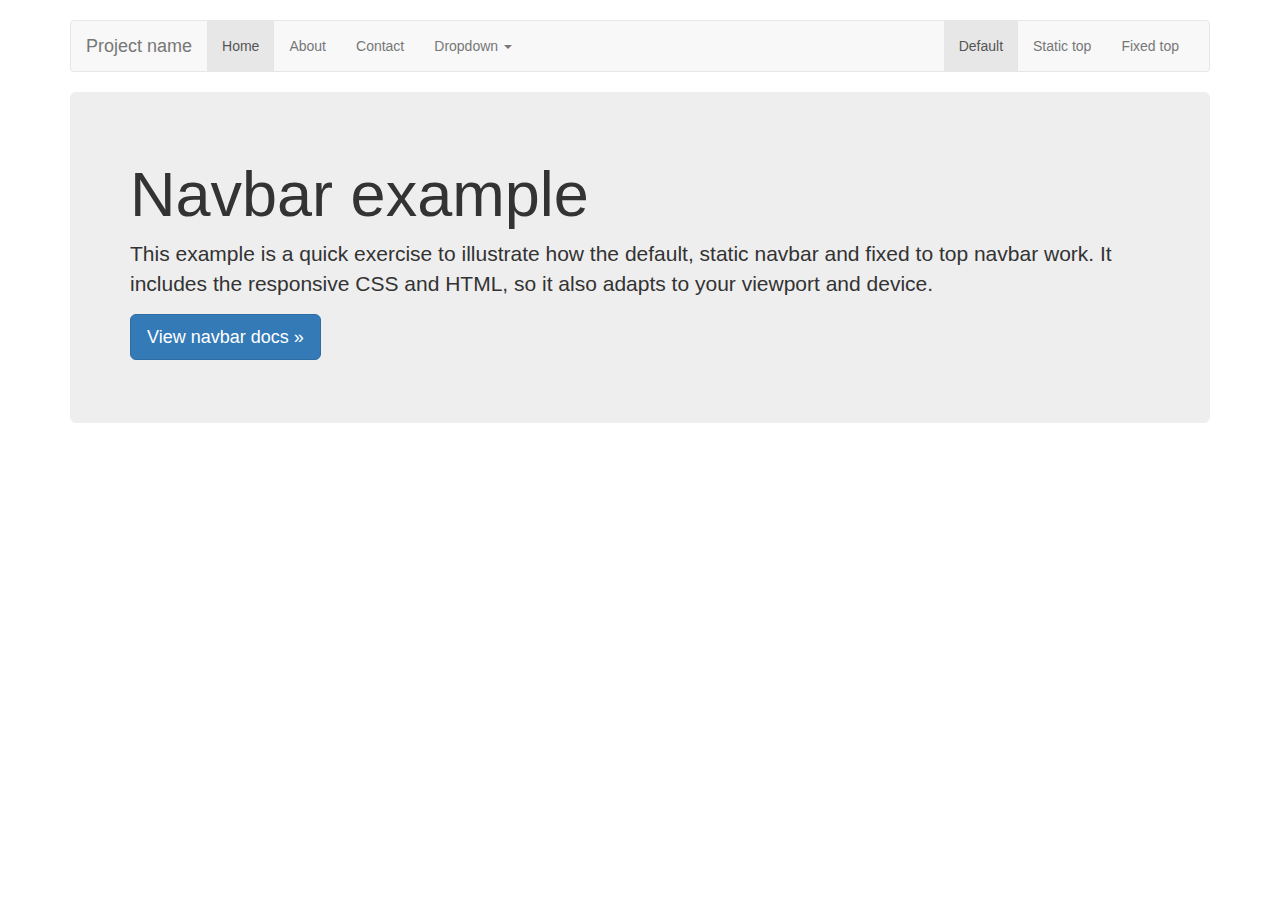
<file: bootstrap-3.3.5/docs/examples/navbar/index.html>
<!DOCTYPE html>
<html lang="en">
  <head>
    <meta charset="utf-8">
    <meta http-equiv="X-UA-Compatible" content="IE=edge">
    <meta name="viewport" content="width=device-width, initial-scale=1">
    <!-- The above 3 meta tags *must* come first in the head; any other head content must come *after* these tags -->
    <meta name="description" content="">
    <meta name="author" content="">
    <link rel="icon" href="../../favicon.ico">

    <title>Navbar Template for Bootstrap</title>

    <!-- Bootstrap core CSS -->
    <link href="../../dist/css/bootstrap.min.css" rel="stylesheet">

    <!-- Custom styles for this template -->
    <link href="navbar.css" rel="stylesheet">

    <!-- Just for debugging purposes. Don't actually copy these 2 lines! -->
    <!--[if lt IE 9]><script src="../../assets/js/ie8-responsive-file-warning.js"></script><![endif]-->
    <script src="../../assets/js/ie-emulation-modes-warning.js"></script>

    <!-- HTML5 shim and Respond.js for IE8 support of HTML5 elements and media queries -->
    <!--[if lt IE 9]>
      <script src="https://oss.maxcdn.com/html5shiv/3.7.2/html5shiv.min.js"></script>
      <script src="https://oss.maxcdn.com/respond/1.4.2/respond.min.js"></script>
    <![endif]-->
  </head>

  <body>

    <div class="container">

      <!-- Static navbar -->
      <nav class="navbar navbar-default">
        <div class="container-fluid">
          <div class="navbar-header">
            <button type="button" class="navbar-toggle collapsed" data-toggle="collapse" data-target="#navbar" aria-expanded="false" aria-controls="navbar">
              <span class="sr-only">Toggle navigation</span>
              <span class="icon-bar"></span>
              <span class="icon-bar"></span>
              <span class="icon-bar"></span>
            </button>
            <a class="navbar-brand" href="#">Project name</a>
          </div>
          <div id="navbar" class="navbar-collapse collapse">
            <ul class="nav navbar-nav">
              <li class="active"><a href="#">Home</a></li>
              <li><a href="#">About</a></li>
              <li><a href="#">Contact</a></li>
              <li class="dropdown">
                <a href="#" class="dropdown-toggle" data-toggle="dropdown" role="button" aria-haspopup="true" aria-expanded="false">Dropdown <span class="caret"></span></a>
                <ul class="dropdown-menu">
                  <li><a href="#">Action</a></li>
                  <li><a href="#">Another action</a></li>
                  <li><a href="#">Something else here</a></li>
                  <li role="separator" class="divider"></li>
                  <li class="dropdown-header">Nav header</li>
                  <li><a href="#">Separated link</a></li>
                  <li><a href="#">One more separated link</a></li>
                </ul>
              </li>
            </ul>
            <ul class="nav navbar-nav navbar-right">
              <li class="active"><a href="./">Default <span class="sr-only">(current)</span></a></li>
              <li><a href="../navbar-static-top/">Static top</a></li>
              <li><a href="../navbar-fixed-top/">Fixed top</a></li>
            </ul>
          </div><!--/.nav-collapse -->
        </div><!--/.container-fluid -->
      </nav>

      <!-- Main component for a primary marketing message or call to action -->
      <div class="jumbotron">
        <h1>Navbar example</h1>
        <p>This example is a quick exercise to illustrate how the default, static navbar and fixed to top navbar work. It includes the responsive CSS and HTML, so it also adapts to your viewport and device.</p>
        <p>
          <a class="btn btn-lg btn-primary" href="../../components/#navbar" role="button">View navbar docs &raquo;</a>
        </p>
      </div>

    </div> <!-- /container -->


    <!-- Bootstrap core JavaScript
    ================================================== -->
    <!-- Placed at the end of the document so the pages load faster -->
    <script src="https://ajax.googleapis.com/ajax/libs/jquery/1.11.3/jquery.min.js"></script>
    <script src="../../dist/js/bootstrap.min.js"></script>
    <!-- IE10 viewport hack for Surface/desktop Windows 8 bug -->
    <script src="../../assets/js/ie10-viewport-bug-workaround.js"></script>
  </body>
</html>
</file>
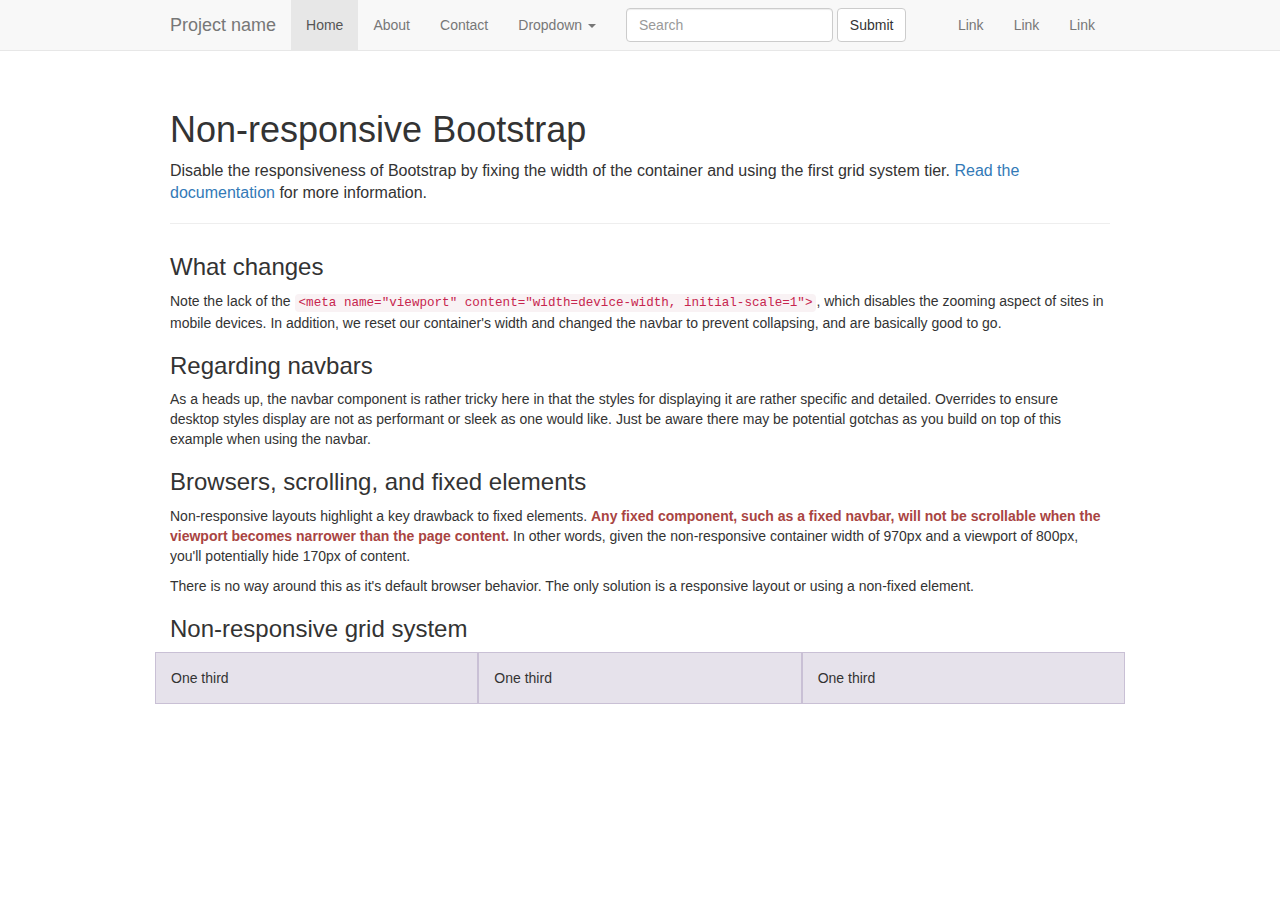
<file: bootstrap-3.3.5/docs/examples/non-responsive/index.html>
<!DOCTYPE html>
<html lang="en">
  <head>
    <meta charset="utf-8">
    <meta http-equiv="X-UA-Compatible" content="IE=edge">
    <!-- The above 2 meta tags *must* come first in the head; any other head content must come *after* these tags -->
    <meta name="description" content="">
    <meta name="author" content="">

    <!-- Note there is no responsive meta tag here -->

    <link rel="icon" href="../../favicon.ico">

    <title>Non-responsive Template for Bootstrap</title>

    <!-- Bootstrap core CSS -->
    <link href="../../dist/css/bootstrap.min.css" rel="stylesheet">

    <!-- Custom styles for this template -->
    <link href="non-responsive.css" rel="stylesheet">

    <!-- Just for debugging purposes. Don't actually copy these 2 lines! -->
    <!--[if lt IE 9]><script src="../../assets/js/ie8-responsive-file-warning.js"></script><![endif]-->
    <script src="../../assets/js/ie-emulation-modes-warning.js"></script>

    <!-- HTML5 shim and Respond.js for IE8 support of HTML5 elements and media queries -->
    <!--[if lt IE 9]>
      <script src="https://oss.maxcdn.com/html5shiv/3.7.2/html5shiv.min.js"></script>
      <script src="https://oss.maxcdn.com/respond/1.4.2/respond.min.js"></script>
    <![endif]-->
  </head>

  <body>

    <!-- Fixed navbar -->
    <nav class="navbar navbar-default navbar-fixed-top">
      <div class="container">
        <div class="navbar-header">
          <!-- The mobile navbar-toggle button can be safely removed since you do not need it in a non-responsive implementation -->
          <a class="navbar-brand" href="#">Project name</a>
        </div>
        <!-- Note that the .navbar-collapse and .collapse classes have been removed from the #navbar -->
        <div id="navbar">
          <ul class="nav navbar-nav">
            <li class="active"><a href="#">Home</a></li>
            <li><a href="#about">About</a></li>
            <li><a href="#contact">Contact</a></li>
            <li class="dropdown">
              <a href="#" class="dropdown-toggle" data-toggle="dropdown" role="button" aria-haspopup="true" aria-expanded="false">Dropdown <span class="caret"></span></a>
              <ul class="dropdown-menu">
                <li><a href="#">Action</a></li>
                <li><a href="#">Another action</a></li>
                <li><a href="#">Something else here</a></li>
                <li role="separator" class="divider"></li>
                <li class="dropdown-header">Nav header</li>
                <li><a href="#">Separated link</a></li>
                <li><a href="#">One more separated link</a></li>
              </ul>
            </li>
          </ul>
          <form class="navbar-form navbar-left" role="search">
            <div class="form-group">
              <input type="text" class="form-control" placeholder="Search">
            </div>
            <button type="submit" class="btn btn-default">Submit</button>
          </form>
          <ul class="nav navbar-nav navbar-right">
            <li><a href="#">Link</a></li>
            <li><a href="#">Link</a></li>
            <li><a href="#">Link</a></li>
          </ul>
        </div><!--/.nav-collapse -->
      </div>
    </nav>

    <div class="container">

      <div class="page-header">
        <h1>Non-responsive Bootstrap</h1>
        <p class="lead">Disable the responsiveness of Bootstrap by fixing the width of the container and using the first grid system tier. <a href="http://getbootstrap.com/getting-started/#disable-responsive">Read the documentation</a> for more information.</p>
      </div>

      <h3>What changes</h3>
      <p>Note the lack of the <code>&lt;meta name="viewport" content="width=device-width, initial-scale=1"&gt;</code>, which disables the zooming aspect of sites in mobile devices. In addition, we reset our container's width and changed the navbar to prevent collapsing, and are basically good to go.</p>

      <h3>Regarding navbars</h3>
      <p>As a heads up, the navbar component is rather tricky here in that the styles for displaying it are rather specific and detailed. Overrides to ensure desktop styles display are not as performant or sleek as one would like. Just be aware there may be potential gotchas as you build on top of this example when using the navbar.</p>

      <h3>Browsers, scrolling, and fixed elements</h3>
      <p>Non-responsive layouts highlight a key drawback to fixed elements. <strong class="text-danger">Any fixed component, such as a fixed navbar, will not be scrollable when the viewport becomes narrower than the page content.</strong> In other words, given the non-responsive container width of 970px and a viewport of 800px, you'll potentially hide 170px of content.</p>
      <p>There is no way around this as it's default browser behavior. The only solution is a responsive layout or using a non-fixed element.</p>

      <h3>Non-responsive grid system</h3>
      <div class="row">
        <div class="col-xs-4">One third</div>
        <div class="col-xs-4">One third</div>
        <div class="col-xs-4">One third</div>
      </div>

    </div> <!-- /container -->


    <!-- Bootstrap core JavaScript
    ================================================== -->
    <!-- Placed at the end of the document so the pages load faster -->
    <script src="https://ajax.googleapis.com/ajax/libs/jquery/1.11.3/jquery.min.js"></script>
    <script src="../../dist/js/bootstrap.min.js"></script>
    <!-- IE10 viewport hack for Surface/desktop Windows 8 bug -->
    <script src="../../assets/js/ie10-viewport-bug-workaround.js"></script>
  </body>
</html>
</file>
<file: bootstrap-3.3.5/docs/examples/blog/blog.css>
/*
 * Globals
 */

body {
  font-family: Georgia, "Times New Roman", Times, serif;
  color: #555;
}

h1, .h1,
h2, .h2,
h3, .h3,
h4, .h4,
h5, .h5,
h6, .h6 {
  margin-top: 0;
  font-family: "Helvetica Neue", Helvetica, Arial, sans-serif;
  font-weight: normal;
  color: #333;
}


/*
 * Override Bootstrap's default container.
 */

@media (min-width: 1200px) {
  .container {
    width: 970px;
  }
}


/*
 * Masthead for nav
 */

.blog-masthead {
  background-color: #428bca;
  -webkit-box-shadow: inset 0 -2px 5px rgba(0,0,0,.1);
          box-shadow: inset 0 -2px 5px rgba(0,0,0,.1);
}

/* Nav links */
.blog-nav-item {
  position: relative;
  display: inline-block;
  padding: 10px;
  font-weight: 500;
  color: #cdddeb;
}
.blog-nav-item:hover,
.blog-nav-item:focus {
  color: #fff;
  text-decoration: none;
}

/* Active state gets a caret at the bottom */
.blog-nav .active {
  color: #fff;
}
.blog-nav .active:after {
  position: absolute;
  bottom: 0;
  left: 50%;
  width: 0;
  height: 0;
  margin-left: -5px;
  vertical-align: middle;
  content: " ";
  border-right: 5px solid transparent;
  border-bottom: 5px solid;
  border-left: 5px solid transparent;
}


/*
 * Blog name and description
 */

.blog-header {
  padding-top: 20px;
  padding-bottom: 20px;
}
.blog-title {
  margin-top: 30px;
  margin-bottom: 0;
  font-size: 60px;
  font-weight: normal;
}
.blog-description {
  font-size: 20px;
  color: #999;
}


/*
 * Main column and sidebar layout
 */

.blog-main {
  font-size: 18px;
  line-height: 1.5;
}

/* Sidebar modules for boxing content */
.sidebar-module {
  padding: 15px;
  margin: 0 -15px 15px;
}
.sidebar-module-inset {
  padding: 15px;
  background-color: #f5f5f5;
  border-radius: 4px;
}
.sidebar-module-inset p:last-child,
.sidebar-module-inset ul:last-child,
.sidebar-module-inset ol:last-child {
  margin-bottom: 0;
}


/* Pagination */
.pager {
  margin-bottom: 60px;
  text-align: left;
}
.pager > li > a {
  width: 140px;
  padding: 10px 20px;
  text-align: center;
  border-radius: 30px;
}


/*
 * Blog posts
 */

.blog-post {
  margin-bottom: 60px;
}
.blog-post-title {
  margin-bottom: 5px;
  font-size: 40px;
}
.blog-post-meta {
  margin-bottom: 20px;
  color: #999;
}


/*
 * Footer
 */

.blog-footer {
  padding: 40px 0;
  color: #999;
  text-align: center;
  background-color: #f9f9f9;
  border-top: 1px solid #e5e5e5;
}
.blog-footer p:last-child {
  margin-bottom: 0;
}
</file>
<file: bootstrap-3.3.5/docs/examples/carousel/carousel.css>
/* GLOBAL STYLES
-------------------------------------------------- */
/* Padding below the footer and lighter body text */

body {
  padding-bottom: 40px;
  color: #5a5a5a;
}


/* CUSTOMIZE THE NAVBAR
-------------------------------------------------- */

/* Special class on .container surrounding .navbar, used for positioning it into place. */
.navbar-wrapper {
  position: absolute;
  top: 0;
  right: 0;
  left: 0;
  z-index: 20;
}

/* Flip around the padding for proper display in narrow viewports */
.navbar-wrapper > .container {
  padding-right: 0;
  padding-left: 0;
}
.navbar-wrapper .navbar {
  padding-right: 15px;
  padding-left: 15px;
}
.navbar-wrapper .navbar .container {
  width: auto;
}


/* CUSTOMIZE THE CAROUSEL
-------------------------------------------------- */

/* Carousel base class */
.carousel {
  height: 500px;
  margin-bottom: 60px;
}
/* Since positioning the image, we need to help out the caption */
.carousel-caption {
  z-index: 10;
}

/* Declare heights because of positioning of img element */
.carousel .item {
  height: 500px;
  background-color: #777;
}
.carousel-inner > .item > img {
  position: absolute;
  top: 0;
  left: 0;
  min-width: 100%;
  height: 500px;
}


/* MARKETING CONTENT
-------------------------------------------------- */

/* Center align the text within the three columns below the carousel */
.marketing .col-lg-4 {
  margin-bottom: 20px;
  text-align: center;
}
.marketing h2 {
  font-weight: normal;
}
.marketing .col-lg-4 p {
  margin-right: 10px;
  margin-left: 10px;
}


/* Featurettes
------------------------- */

.featurette-divider {
  margin: 80px 0; /* Space out the Bootstrap <hr> more */
}

/* Thin out the marketing headings */
.featurette-heading {
  font-weight: 300;
  line-height: 1;
  letter-spacing: -1px;
}


/* RESPONSIVE CSS
-------------------------------------------------- */

@media (min-width: 768px) {
  /* Navbar positioning foo */
  .navbar-wrapper {
    margin-top: 20px;
  }
  .navbar-wrapper .container {
    padding-right: 15px;
    padding-left: 15px;
  }
  .navbar-wrapper .navbar {
    padding-right: 0;
    padding-left: 0;
  }

  /* The navbar becomes detached from the top, so we round the corners */
  .navbar-wrapper .navbar {
    border-radius: 4px;
  }

  /* Bump up size of carousel content */
  .carousel-caption p {
    margin-bottom: 20px;
    font-size: 21px;
    line-height: 1.4;
  }

  .featurette-heading {
    font-size: 50px;
  }
}

@media (min-width: 992px) {
  .featurette-heading {
    margin-top: 120px;
  }
}
</file>
<file: bootstrap-3.3.5/docs/examples/cover/cover.css>
/*
 * Globals
 */

/* Links */
a,
a:focus,
a:hover {
  color: #fff;
}

/* Custom default button */
.btn-default,
.btn-default:hover,
.btn-default:focus {
  color: #333;
  text-shadow: none; /* Prevent inheritence from `body` */
  background-color: #fff;
  border: 1px solid #fff;
}


/*
 * Base structure
 */

html,
body {
  height: 100%;
  background-color: #333;
}
body {
  color: #fff;
  text-align: center;
  text-shadow: 0 1px 3px rgba(0,0,0,.5);
}

/* Extra markup and styles for table-esque vertical and horizontal centering */
.site-wrapper {
  display: table;
  width: 100%;
  height: 100%; /* For at least Firefox */
  min-height: 100%;
  -webkit-box-shadow: inset 0 0 100px rgba(0,0,0,.5);
          box-shadow: inset 0 0 100px rgba(0,0,0,.5);
}
.site-wrapper-inner {
  display: table-cell;
  vertical-align: top;
}
.cover-container {
  margin-right: auto;
  margin-left: auto;
}

/* Padding for spacing */
.inner {
  padding: 30px;
}


/*
 * Header
 */
.masthead-brand {
  margin-top: 10px;
  margin-bottom: 10px;
}

.masthead-nav > li {
  display: inline-block;
}
.masthead-nav > li + li {
  margin-left: 20px;
}
.masthead-nav > li > a {
  padding-right: 0;
  padding-left: 0;
  font-size: 16px;
  font-weight: bold;
  color: #fff; /* IE8 proofing */
  color: rgba(255,255,255,.75);
  border-bottom: 2px solid transparent;
}
.masthead-nav > li > a:hover,
.masthead-nav > li > a:focus {
  background-color: transparent;
  border-bottom-color: #a9a9a9;
  border-bottom-color: rgba(255,255,255,.25);
}
.masthead-nav > .active > a,
.masthead-nav > .active > a:hover,
.masthead-nav > .active > a:focus {
  color: #fff;
  border-bottom-color: #fff;
}

@media (min-width: 768px) {
  .masthead-brand {
    float: left;
  }
  .masthead-nav {
    float: right;
  }
}


/*
 * Cover
 */

.cover {
  padding: 0 20px;
}
.cover .btn-lg {
  padding: 10px 20px;
  font-weight: bold;
}


/*
 * Footer
 */

.mastfoot {
  color: #999; /* IE8 proofing */
  color: rgba(255,255,255,.5);
}


/*
 * Affix and center
 */

@media (min-width: 768px) {
  /* Pull out the header and footer */
  .masthead {
    position: fixed;
    top: 0;
  }
  .mastfoot {
    position: fixed;
    bottom: 0;
  }
  /* Start the vertical centering */
  .site-wrapper-inner {
    vertical-align: middle;
  }
  /* Handle the widths */
  .masthead,
  .mastfoot,
  .cover-container {
    width: 100%; /* Must be percentage or pixels for horizontal alignment */
  }
}

@media (min-width: 992px) {
  .masthead,
  .mastfoot,
  .cover-container {
    width: 700px;
  }
}
</file>
<file: bootstrap-3.3.5/docs/examples/dashboard/dashboard.css>
/*
 * Base structure
 */

/* Move down content because we have a fixed navbar that is 50px tall */
body {
  padding-top: 50px;
}


/*
 * Global add-ons
 */

.sub-header {
  padding-bottom: 10px;
  border-bottom: 1px solid #eee;
}

/*
 * Top navigation
 * Hide default border to remove 1px line.
 */
.navbar-fixed-top {
  border: 0;
}

/*
 * Sidebar
 */

/* Hide for mobile, show later */
.sidebar {
  display: none;
}
@media (min-width: 768px) {
  .sidebar {
    position: fixed;
    top: 51px;
    bottom: 0;
    left: 0;
    z-index: 1000;
    display: block;
    padding: 20px;
    overflow-x: hidden;
    overflow-y: auto; /* Scrollable contents if viewport is shorter than content. */
    background-color: #f5f5f5;
    border-right: 1px solid #eee;
  }
}

/* Sidebar navigation */
.nav-sidebar {
  margin-right: -21px; /* 20px padding + 1px border */
  margin-bottom: 20px;
  margin-left: -20px;
}
.nav-sidebar > li > a {
  padding-right: 20px;
  padding-left: 20px;
}
.nav-sidebar > .active > a,
.nav-sidebar > .active > a:hover,
.nav-sidebar > .active > a:focus {
  color: #fff;
  background-color: #428bca;
}


/*
 * Main content
 */

.main {
  padding: 20px;
}
@media (min-width: 768px) {
  .main {
    padding-right: 40px;
    padding-left: 40px;
  }
}
.main .page-header {
  margin-top: 0;
}


/*
 * Placeholder dashboard ideas
 */

.placeholders {
  margin-bottom: 30px;
  text-align: center;
}
.placeholders h4 {
  margin-bottom: 0;
}
.placeholder {
  margin-bottom: 20px;
}
.placeholder img {
  display: inline-block;
  border-radius: 50%;
}
</file>
<file: bootstrap-3.3.5/docs/examples/grid/grid.css>
h4 {
  margin-top: 25px;
}
.row {
  margin-bottom: 20px;
}
.row .row {
  margin-top: 10px;
  margin-bottom: 0;
}
[class*="col-"] {
  padding-top: 15px;
  padding-bottom: 15px;
  background-color: #eee;
  background-color: rgba(86,61,124,.15);
  border: 1px solid #ddd;
  border: 1px solid rgba(86,61,124,.2);
}

hr {
  margin-top: 40px;
  margin-bottom: 40px;
}
</file>
<file: bootstrap-3.3.5/docs/examples/jumbotron-narrow/jumbotron-narrow.css>
/* Space out content a bit */
body {
  padding-top: 20px;
  padding-bottom: 20px;
}

/* Everything but the jumbotron gets side spacing for mobile first views */
.header,
.marketing,
.footer {
  padding-right: 15px;
  padding-left: 15px;
}

/* Custom page header */
.header {
  padding-bottom: 20px;
  border-bottom: 1px solid #e5e5e5;
}
/* Make the masthead heading the same height as the navigation */
.header h3 {
  margin-top: 0;
  margin-bottom: 0;
  line-height: 40px;
}

/* Custom page footer */
.footer {
  padding-top: 19px;
  color: #777;
  border-top: 1px solid #e5e5e5;
}

/* Customize container */
@media (min-width: 768px) {
  .container {
    max-width: 730px;
  }
}
.container-narrow > hr {
  margin: 30px 0;
}

/* Main marketing message and sign up button */
.jumbotron {
  text-align: center;
  border-bottom: 1px solid #e5e5e5;
}
.jumbotron .btn {
  padding: 14px 24px;
  font-size: 21px;
}

/* Supporting marketing content */
.marketing {
  margin: 40px 0;
}
.marketing p + h4 {
  margin-top: 28px;
}

/* Responsive: Portrait tablets and up */
@media screen and (min-width: 768px) {
  /* Remove the padding we set earlier */
  .header,
  .marketing,
  .footer {
    padding-right: 0;
    padding-left: 0;
  }
  /* Space out the masthead */
  .header {
    margin-bottom: 30px;
  }
  /* Remove the bottom border on the jumbotron for visual effect */
  .jumbotron {
    border-bottom: 0;
  }
}
</file>
<file: bootstrap-3.3.5/docs/examples/jumbotron/jumbotron.css>
/* Move down content because we have a fixed navbar that is 50px tall */
body {
  padding-top: 50px;
  padding-bottom: 20px;
}
</file>
<file: bootstrap-3.3.5/docs/examples/justified-nav/justified-nav.css>
body {
  padding-top: 20px;
}

.footer {
  padding-top: 40px;
  padding-bottom: 40px;
  margin-top: 40px;
  border-top: 1px solid #eee;
}

/* Main marketing message and sign up button */
.jumbotron {
  text-align: center;
  background-color: transparent;
}
.jumbotron .btn {
  padding: 14px 24px;
  font-size: 21px;
}

/* Customize the nav-justified links to be fill the entire space of the .navbar */

.nav-justified {
  background-color: #eee;
  border: 1px solid #ccc;
  border-radius: 5px;
}
.nav-justified > li > a {
  padding-top: 15px;
  padding-bottom: 15px;
  margin-bottom: 0;
  font-weight: bold;
  color: #777;
  text-align: center;
  background-color: #e5e5e5; /* Old browsers */
  background-image: -webkit-gradient(linear, left top, left bottom, from(#f5f5f5), to(#e5e5e5));
  background-image: -webkit-linear-gradient(top, #f5f5f5 0%, #e5e5e5 100%);
  background-image:      -o-linear-gradient(top, #f5f5f5 0%, #e5e5e5 100%);
  background-image:         linear-gradient(to bottom, #f5f5f5 0%,#e5e5e5 100%);
  filter: progid:DXImageTransform.Microsoft.gradient( startColorstr='#f5f5f5', endColorstr='#e5e5e5',GradientType=0 ); /* IE6-9 */
  background-repeat: repeat-x; /* Repeat the gradient */
  border-bottom: 1px solid #d5d5d5;
}
.nav-justified > .active > a,
.nav-justified > .active > a:hover,
.nav-justified > .active > a:focus {
  background-color: #ddd;
  background-image: none;
  -webkit-box-shadow: inset 0 3px 7px rgba(0,0,0,.15);
          box-shadow: inset 0 3px 7px rgba(0,0,0,.15);
}
.nav-justified > li:first-child > a {
  border-radius: 5px 5px 0 0;
}
.nav-justified > li:last-child > a {
  border-bottom: 0;
  border-radius: 0 0 5px 5px;
}

@media (min-width: 768px) {
  .nav-justified {
    max-height: 52px;
  }
  .nav-justified > li > a {
    border-right: 1px solid #d5d5d5;
    border-left: 1px solid #fff;
  }
  .nav-justified > li:first-child > a {
    border-left: 0;
    border-radius: 5px 0 0 5px;
  }
  .nav-justified > li:last-child > a {
    border-right: 0;
    border-radius: 0 5px 5px 0;
  }
}

/* Responsive: Portrait tablets and up */
@media screen and (min-width: 768px) {
  /* Remove the padding we set earlier */
  .masthead,
  .marketing,
  .footer {
    padding-right: 0;
    padding-left: 0;
  }
}
</file>
<file: bootstrap-3.3.5/docs/examples/navbar-fixed-top/navbar-fixed-top.css>
body {
  min-height: 2000px;
  padding-top: 70px;
}
</file>
<file: bootstrap-3.3.5/docs/examples/navbar-static-top/navbar-static-top.css>
body {
  min-height: 2000px;
}

.navbar-static-top {
  margin-bottom: 19px;
}
</file>
<file: bootstrap-3.3.5/docs/examples/navbar/navbar.css>
body {
  padding-top: 20px;
  padding-bottom: 20px;
}

.navbar {
  margin-bottom: 20px;
}
</file>
<file: bootstrap-3.3.5/docs/examples/non-responsive/non-responsive.css>
/* Template-specific stuff
 *
 * Customizations just for the template; these are not necessary for anything
 * with disabling the responsiveness.
 */

/* Account for fixed navbar */
body {
  padding-top: 70px;
  padding-bottom: 30px;
}

body,
.navbar-fixed-top,
.navbar-fixed-bottom {
  min-width: 970px;
}

/* Don't let the lead text change font-size. */
.lead {
  font-size: 16px;
}

/* Finesse the page header spacing */
.page-header {
  margin-bottom: 30px;
}
.page-header .lead {
  margin-bottom: 10px;
}


/* Non-responsive overrides
 *
 * Utilize the following CSS to disable the responsive-ness of the container,
 * grid system, and navbar.
 */

/* Reset the container */
.container {
  width: 970px;
  max-width: none !important;
}

/* Demonstrate the grids */
.col-xs-4 {
  padding-top: 15px;
  padding-bottom: 15px;
  background-color: #eee;
  background-color: rgba(86,61,124,.15);
  border: 1px solid #ddd;
  border: 1px solid rgba(86,61,124,.2);
}

.container .navbar-header,
.container .navbar-collapse {
  margin-right: 0;
  margin-left: 0;
}

/* Always float the navbar header */
.navbar-header {
  float: left;
}

/* Undo the collapsing navbar */
.navbar-collapse {
  display: block !important;
  height: auto !important;
  padding-bottom: 0;
  overflow: visible !important;
  visibility: visible !important;
}

.navbar-toggle {
  display: none;
}
.navbar-collapse {
  border-top: 0;
}

.navbar-brand {
  margin-left: -15px;
}

/* Always apply the floated nav */
.navbar-nav {
  float: left;
  margin: 0;
}
.navbar-nav > li {
  float: left;
}
.navbar-nav > li > a {
  padding: 15px;
}

/* Redeclare since we override the float above */
.navbar-nav.navbar-right {
  float: right;
}

/* Undo custom dropdowns */
.navbar .navbar-nav .open .dropdown-menu {
  position: absolute;
  float: left;
  background-color: #fff;
  border: 1px solid #ccc;
  border: 1px solid rgba(0, 0, 0, .15);
  border-width: 0 1px 1px;
  border-radius: 0 0 4px 4px;
  -webkit-box-shadow: 0 6px 12px rgba(0, 0, 0, .175);
          box-shadow: 0 6px 12px rgba(0, 0, 0, .175);
}
.navbar-default .navbar-nav .open .dropdown-menu > li > a {
  color: #333;
}
.navbar .navbar-nav .open .dropdown-menu > li > a:hover,
.navbar .navbar-nav .open .dropdown-menu > li > a:focus,
.navbar .navbar-nav .open .dropdown-menu > .active > a,
.navbar .navbar-nav .open .dropdown-menu > .active > a:hover,
.navbar .navbar-nav .open .dropdown-menu > .active > a:focus {
  color: #fff !important;
  background-color: #428bca !important;
}
.navbar .navbar-nav .open .dropdown-menu > .disabled > a,
.navbar .navbar-nav .open .dropdown-menu > .disabled > a:hover,
.navbar .navbar-nav .open .dropdown-menu > .disabled > a:focus {
  color: #999 !important;
  background-color: transparent !important;
}

/* Undo form expansion */
.navbar-form {
  float: left;
  width: auto;
  padding-top: 0;
  padding-bottom: 0;
  margin-right: 0;
  margin-left: 0;
  border: 0;
  -webkit-box-shadow: none;
          box-shadow: none;
}

/* Copy-pasted from forms.less since we mixin the .form-inline styles. */
.navbar-form .form-group {
  display: inline-block;
  margin-bottom: 0;
  vertical-align: middle;
}

.navbar-form .form-control {
  display: inline-block;
  width: auto;
  vertical-align: middle;
}

.navbar-form .form-control-static {
  display: inline-block;
}

.navbar-form .input-group {
  display: inline-table;
  vertical-align: middle;
}

.navbar-form .input-group .input-group-addon,
.navbar-form .input-group .input-group-btn,
.navbar-form .input-group .form-control {
  width: auto;
}

.navbar-form .input-group > .form-control {
  width: 100%;
}

.navbar-form .control-label {
  margin-bottom: 0;
  vertical-align: middle;
}

.navbar-form .radio,
.navbar-form .checkbox {
  display: inline-block;
  margin-top: 0;
  margin-bottom: 0;
  vertical-align: middle;
}

.navbar-form .radio label,
.navbar-form .checkbox label {
  padding-left: 0;
}

.navbar-form .radio input[type="radio"],
.navbar-form .checkbox input[type="checkbox"] {
  position: relative;
  margin-left: 0;
}

.navbar-form .has-feedback .form-control-feedback {
  top: 0;
}

/* Undo inline form compaction on small screens */
.form-inline .form-group {
  display: inline-block;
  margin-bottom: 0;
  vertical-align: middle;
}

.form-inline .form-control {
  display: inline-block;
  width: auto;
  vertical-align: middle;
}

.form-inline .form-control-static {
  display: inline-block;
}

.form-inline .input-group {
  display: inline-table;
  vertical-align: middle;
}
.form-inline .input-group .input-group-addon,
.form-inline .input-group .input-group-btn,
.form-inline .input-group .form-control {
  width: auto;
}

.form-inline .input-group > .form-control {
  width: 100%;
}

.form-inline .control-label {
  margin-bottom: 0;
  vertical-align: middle;
}

.form-inline .radio,
.form-inline .checkbox {
  display: inline-block;
  margin-top: 0;
  margin-bottom: 0;
  vertical-align: middle;
}
.form-inline .radio label,
.form-inline .checkbox label {
  padding-left: 0;
}

.form-inline .radio input[type="radio"],
.form-inline .checkbox input[type="checkbox"] {
  position: relative;
  margin-left: 0;
}

.form-inline .has-feedback .form-control-feedback {
  top: 0;
}
</file>
<file: bootstrap-3.3.5/js/tests/vendor/qunit.css>
/*!
 * QUnit 1.17.1
 * http://qunitjs.com/
 *
 * Copyright jQuery Foundation and other contributors
 * Released under the MIT license
 * http://jquery.org/license
 *
 * Date: 2015-01-20T19:39Z
 */

/** Font Family and Sizes */

#qunit-tests, #qunit-header, #qunit-banner, #qunit-testrunner-toolbar, #qunit-userAgent, #qunit-testresult {
	font-family: "Helvetica Neue Light", "HelveticaNeue-Light", "Helvetica Neue", Calibri, Helvetica, Arial, sans-serif;
}

#qunit-testrunner-toolbar, #qunit-userAgent, #qunit-testresult, #qunit-tests li { font-size: small; }
#qunit-tests { font-size: smaller; }


/** Resets */

#qunit-tests, #qunit-header, #qunit-banner, #qunit-userAgent, #qunit-testresult, #qunit-modulefilter {
	margin: 0;
	padding: 0;
}


/** Header */

#qunit-header {
	padding: 0.5em 0 0.5em 1em;

	color: #8699A4;
	background-color: #0D3349;

	font-size: 1.5em;
	line-height: 1em;
	font-weight: 400;

	border-radius: 5px 5px 0 0;
}

#qunit-header a {
	text-decoration: none;
	color: #C2CCD1;
}

#qunit-header a:hover,
#qunit-header a:focus {
	color: #FFF;
}

#qunit-testrunner-toolbar label {
	display: inline-block;
	padding: 0 0.5em 0 0.1em;
}

#qunit-banner {
	height: 5px;
}

#qunit-testrunner-toolbar {
	padding: 0.5em 1em 0.5em 1em;
	color: #5E740B;
	background-color: #EEE;
	overflow: hidden;
}

#qunit-userAgent {
	padding: 0.5em 1em 0.5em 1em;
	background-color: #2B81AF;
	color: #FFF;
	text-shadow: rgba(0, 0, 0, 0.5) 2px 2px 1px;
}

#qunit-modulefilter-container {
	float: right;
	padding: 0.2em;
}

.qunit-url-config {
	display: inline-block;
	padding: 0.1em;
}

.qunit-filter {
	display: block;
	float: right;
	margin-left: 1em;
}

/** Tests: Pass/Fail */

#qunit-tests {
	list-style-position: inside;
}

#qunit-tests li {
	padding: 0.4em 1em 0.4em 1em;
	border-bottom: 1px solid #FFF;
	list-style-position: inside;
}

#qunit-tests > li {
	display: none;
}

#qunit-tests li.running,
#qunit-tests li.pass,
#qunit-tests li.fail,
#qunit-tests li.skipped {
	display: list-item;
}

#qunit-tests.hidepass li.running,
#qunit-tests.hidepass li.pass {
	display: none;
}

#qunit-tests li strong {
	cursor: pointer;
}

#qunit-tests li.skipped strong {
	cursor: default;
}

#qunit-tests li a {
	padding: 0.5em;
	color: #C2CCD1;
	text-decoration: none;
}
#qunit-tests li a:hover,
#qunit-tests li a:focus {
	color: #000;
}

#qunit-tests li .runtime {
	float: right;
	font-size: smaller;
}

.qunit-assert-list {
	margin-top: 0.5em;
	padding: 0.5em;

	background-color: #FFF;

	border-radius: 5px;
}

.qunit-collapsed {
	display: none;
}

#qunit-tests table {
	border-collapse: collapse;
	margin-top: 0.2em;
}

#qunit-tests th {
	text-align: right;
	vertical-align: top;
	padding: 0 0.5em 0 0;
}

#qunit-tests td {
	vertical-align: top;
}

#qunit-tests pre {
	margin: 0;
	white-space: pre-wrap;
	word-wrap: break-word;
}

#qunit-tests del {
	background-color: #E0F2BE;
	color: #374E0C;
	text-decoration: none;
}

#qunit-tests ins {
	background-color: #FFCACA;
	color: #500;
	text-decoration: none;
}

/*** Test Counts */

#qunit-tests b.counts                       { color: #000; }
#qunit-tests b.passed                       { color: #5E740B; }
#qunit-tests b.failed                       { color: #710909; }

#qunit-tests li li {
	padding: 5px;
	background-color: #FFF;
	border-bottom: none;
	list-style-position: inside;
}

/*** Passing Styles */

#qunit-tests li li.pass {
	color: #3C510C;
	background-color: #FFF;
	border-left: 10px solid #C6E746;
}

#qunit-tests .pass                          { color: #528CE0; background-color: #D2E0E6; }
#qunit-tests .pass .test-name               { color: #366097; }

#qunit-tests .pass .test-actual,
#qunit-tests .pass .test-expected           { color: #999; }

#qunit-banner.qunit-pass                    { background-color: #C6E746; }

/*** Failing Styles */

#qunit-tests li li.fail {
	color: #710909;
	background-color: #FFF;
	border-left: 10px solid #EE5757;
	white-space: pre;
}

#qunit-tests > li:last-child {
	border-radius: 0 0 5px 5px;
}

#qunit-tests .fail                          { color: #000; background-color: #EE5757; }
#qunit-tests .fail .test-name,
#qunit-tests .fail .module-name             { color: #000; }

#qunit-tests .fail .test-actual             { color: #EE5757; }
#qunit-tests .fail .test-expected           { color: #008000; }

#qunit-banner.qunit-fail                    { background-color: #EE5757; }

/*** Skipped tests */

#qunit-tests .skipped {
	background-color: #EBECE9;
}

#qunit-tests .qunit-skipped-label {
	background-color: #F4FF77;
	display: inline-block;
	font-style: normal;
	color: #366097;
	line-height: 1.8em;
	padding: 0 0.5em;
	margin: -0.4em 0.4em -0.4em 0;
}

/** Result */

#qunit-testresult {
	padding: 0.5em 1em 0.5em 1em;

	color: #2B81AF;
	background-color: #D2E0E6;

	border-bottom: 1px solid #FFF;
}
#qunit-testresult .module-name {
	font-weight: 700;
}

/** Fixture */

#qunit-fixture {
	position: absolute;
	top: -10000px;
	left: -10000px;
	width: 1000px;
	height: 1000px;
}
</file>
